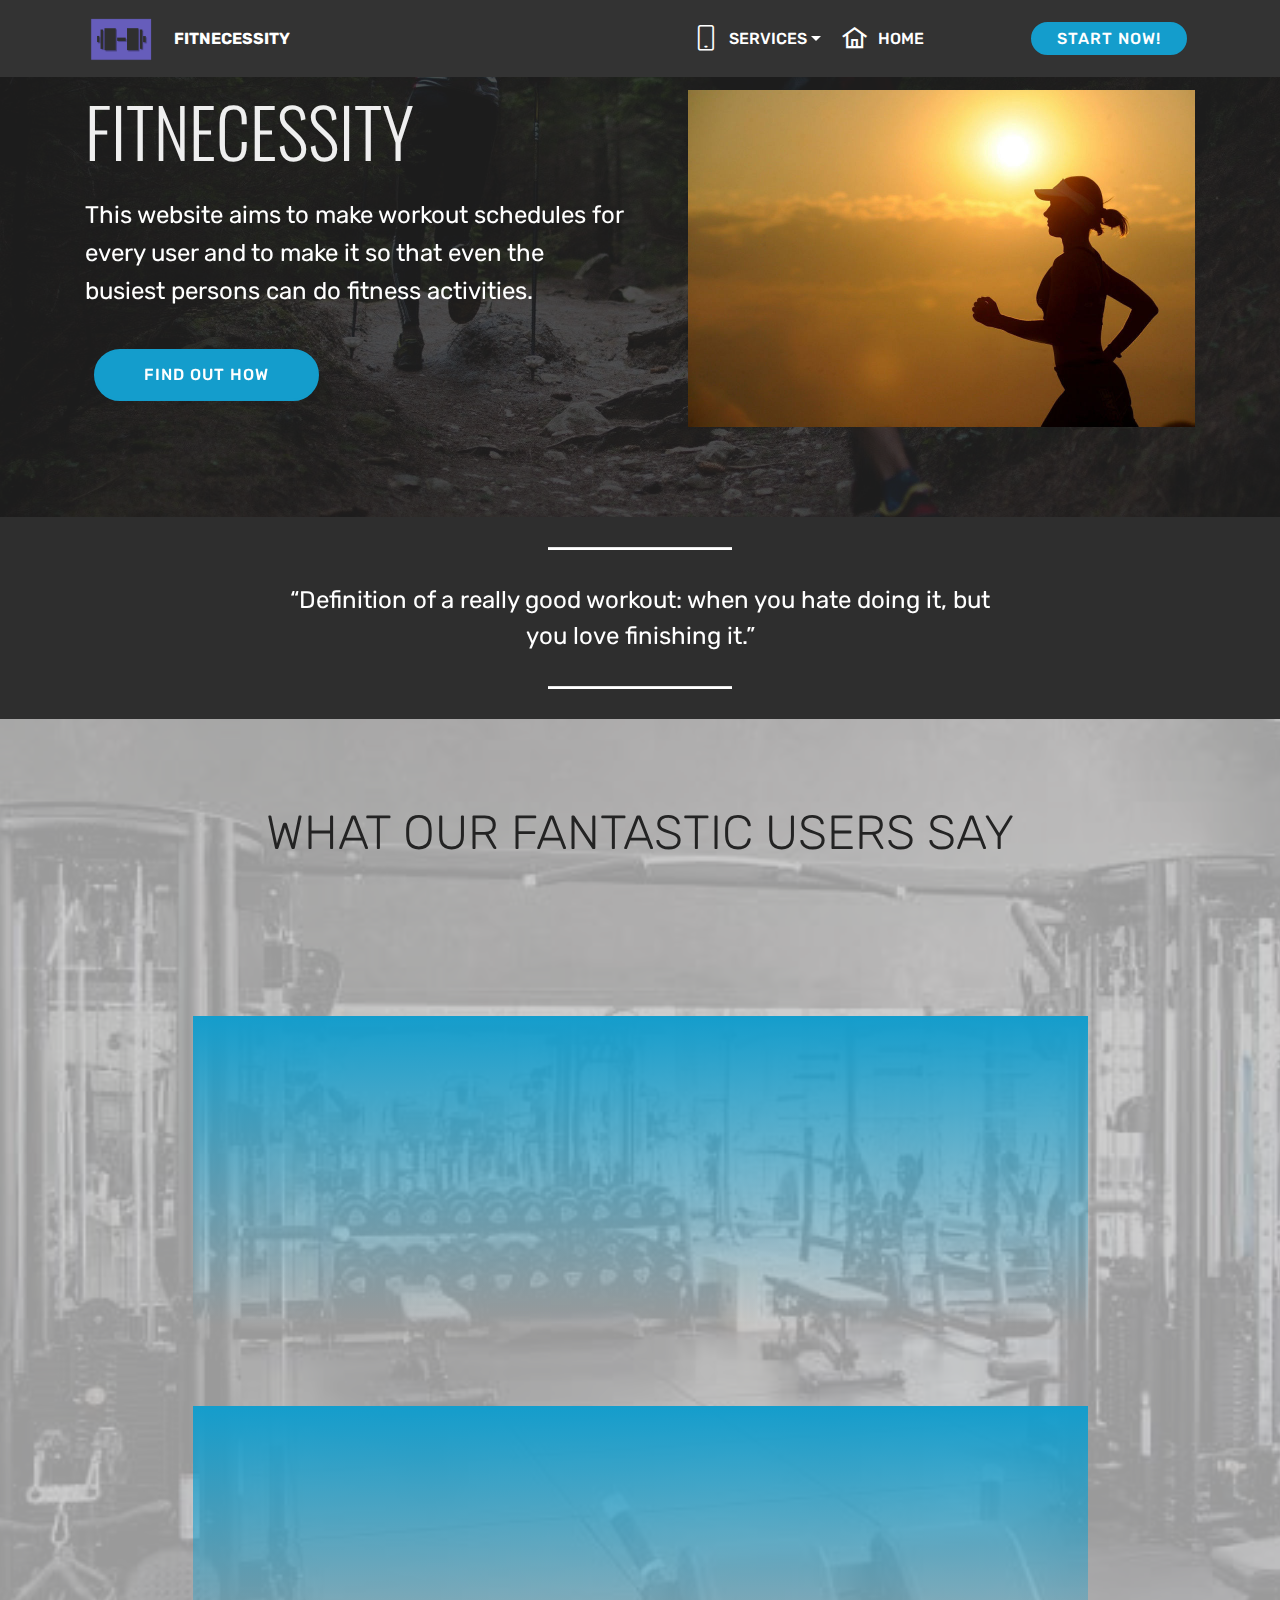
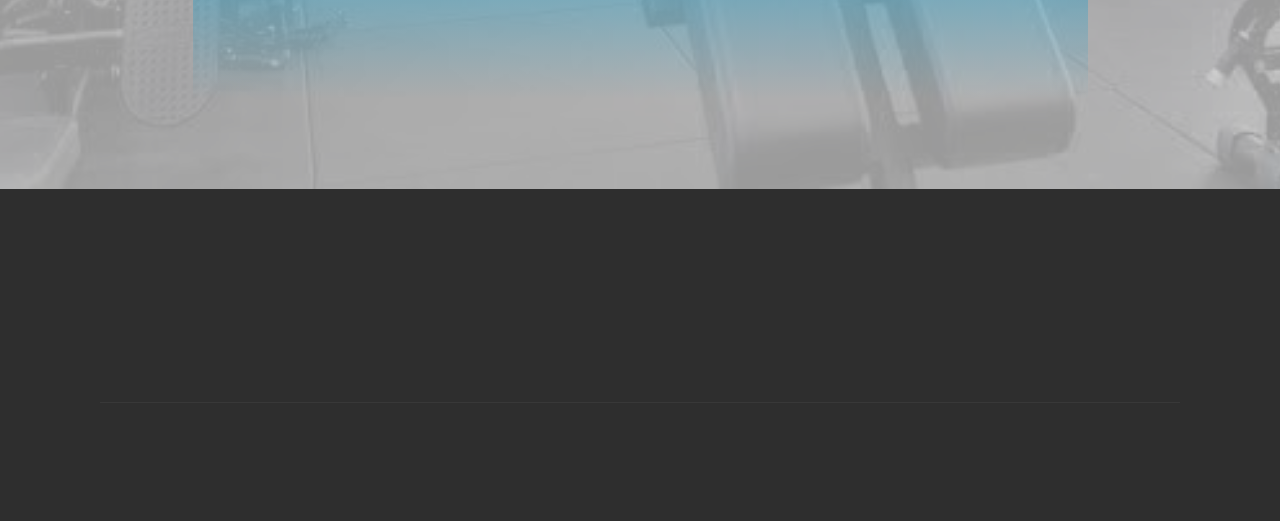
<file: index.html>
<!DOCTYPE html>
<html  >
<head>
  <!-- Site made with Mobirise Website Builder v4.11.6, https://mobirise.com -->
  <meta charset="UTF-8">
  <meta http-equiv="X-UA-Compatible" content="IE=edge">
  <meta name="generator" content="Mobirise v4.11.6, mobirise.com">
  <meta name="viewport" content="width=device-width, initial-scale=1, minimum-scale=1">
  <link rel="shortcut icon" href="assets/images/mbr-122x91.png" type="image/x-icon">
  <meta name="description" content="">
  
  <title>Home</title>
  <link rel="stylesheet" href="assets/web/assets/mobirise-icons2/mobirise2.css">
  <link rel="stylesheet" href="assets/web/assets/mobirise-icons-bold/mobirise-icons-bold.css">
  <link rel="stylesheet" href="assets/bootstrap/css/bootstrap.min.css">
  <link rel="stylesheet" href="assets/bootstrap/css/bootstrap-grid.min.css">
  <link rel="stylesheet" href="assets/bootstrap/css/bootstrap-reboot.min.css">
  <link rel="stylesheet" href="assets/dropdown/css/style.css">
  <link rel="stylesheet" href="assets/tether/tether.min.css">
  <link rel="stylesheet" href="assets/animatecss/animate.min.css">
  <link rel="stylesheet" href="assets/socicon/css/styles.css">
  <link rel="stylesheet" href="assets/theme/css/style.css">
  <link rel="preload" as="style" href="assets/mobirise/css/mbr-additional.css"><link rel="stylesheet" href="assets/mobirise/css/mbr-additional.css" type="text/css">
  
  
  
</head>
<body>
  <section class="menu cid-rKrWeizTw7" once="menu" id="menu1-19">

    

    <nav class="navbar navbar-expand beta-menu navbar-dropdown align-items-center navbar-fixed-top navbar-toggleable-sm">
        <button class="navbar-toggler navbar-toggler-right" type="button" data-toggle="collapse" data-target="#navbarSupportedContent" aria-controls="navbarSupportedContent" aria-expanded="false" aria-label="Toggle navigation">
            <div class="hamburger">
                <span></span>
                <span></span>
                <span></span>
                <span></span>
            </div>
        </button>
        <div class="menu-logo">
            <div class="navbar-brand">
                <span class="navbar-logo">
                    <a href="index.html">
                         <img src="assets/images/mbr-122x91.png" alt="Mobirise" title="" style="height: 3.8rem;">
                    </a>
                </span>
                <span class="navbar-caption-wrap"><a class="navbar-caption text-white display-4" href="index.html">FITNECESSITY</a></span>
            </div>
        </div>
        <div class="collapse navbar-collapse" id="navbarSupportedContent">
            <ul class="navbar-nav nav-dropdown" data-app-modern-menu="true"><li class="nav-item dropdown">
                    <a class="nav-link link text-white dropdown-toggle display-4" href="https://mobirise.co" data-toggle="dropdown-submenu" aria-expanded="true"><span class="mbrib-mobile mbr-iconfont mbr-iconfont-btn"></span>
                        
                        SERVICES</a><div class="dropdown-menu"><a class="text-white dropdown-item display-4" href="page2.html">Beginners Workout</a><a class="text-white dropdown-item display-4" href="page3.html" aria-expanded="true">Intermediate Workout</a><a class="text-white dropdown-item display-4" href="page4.html" aria-expanded="false">Full Time Workout<br></a></div>
                </li>
                <li class="nav-item">
                    <a class="nav-link link text-white display-4" href="index.html"><span class="mobi-mbri mobi-mbri-home mbr-iconfont mbr-iconfont-btn"></span>
                        HOME &nbsp; &nbsp; &nbsp; &nbsp; &nbsp; &nbsp; &nbsp; &nbsp; &nbsp; &nbsp;&nbsp;</a>
                </li></ul>
            <div class="navbar-buttons mbr-section-btn"><a class="btn btn-sm btn-primary display-4" href="page1.html">START NOW!</a></div>
        </div>
    </nav>
</section>

<section class="engine"><a href="https://mobirise.info/f">easy site creator</a></section><section class="header3 cid-rIVRBdppYu mbr-parallax-background" id="header3-2">

    

    <div class="mbr-overlay" style="opacity: 0.8; background-color: rgb(35, 35, 35);">
    </div>

    <div class="container">
        <div class="media-container-row">
            <div class="mbr-figure" style="width: 100%;">
                <img src="assets/images/mbr-1014x674.jpg" alt="Mobirise" title="">
            </div>

            <div class="media-content">
                <h1 class="mbr-section-title mbr-white pb-3 mbr-fonts-style display-1">FITNECESSITY</h1>
                
                <div class="mbr-section-text mbr-white pb-3 ">
                    <p class="mbr-text mbr-fonts-style display-5">This website aims to make workout schedules for every user and to make it so that even the busiest persons can do fitness activities.</p>
                </div>
                <div class="mbr-section-btn"><a class="btn btn-md btn-primary display-4" href="page1.html">FIND OUT HOW</a></div>
            </div>
        </div>
    </div>

</section>

<section class="mbr-section article content10 cid-rJbxK1jEcJ" id="content10-6">
    
     

    <div class="container">
        <div class="inner-container" style="width: 66%;">
            <hr class="line" style="width: 25%;">
            <div class="section-text align-center mbr-white mbr-fonts-style display-5">“Definition of a really good workout: when you hate doing it, but you love finishing it.”</div>
            <hr class="line" style="width: 25%;">
        </div>
    </div>
</section>

<section class="testimonials5 cid-rKS9SZY5JZ" id="testimonials5-1c">

    

    <div class="mbr-overlay" style="opacity: 0.8; background-color: rgb(193, 193, 193);">
    </div>
    <div class="container">
        <div class="media-container-row">
            <div class="title col-12 align-center">
                <h2 class="pb-3 mbr-fonts-style display-2">
                    WHAT OUR FANTASTIC USERS SAY
                </h2>
                <h3 class="mbr-section-subtitle mbr-light pb-3 mbr-fonts-style display-5">.
                </h3>
            </div>
        </div>
    </div>

    <div class="container">
        <div class="media-container-column">
            

            
        <div class="mbr-testimonial align-center col-12 col-md-10">
                <div class="panel-item">
                    <div class="card-block">
                        <div class="testimonial-photo">
                            <img src="assets/images/23004830-387586801673914-5694554927930838859-o-240x239.jpg" alt="" title="">
                        </div>
                        <p class="mbr-text mbr-fonts-style mbr-white display-7">In my little time with a small spair time, this comes in really handy since being an Athlete means you need to maintain a healthy and fit lifestyle, I do not need to go outside my house in order to do things I normally do in a Gym.</p>
                    </div>
                    <div class="card-footer">
                        <div class="mbr-author-name mbr-bold mbr-fonts-style mbr-white display-7"><p>&nbsp; &nbsp;ALYSSA DOMINGO</p></div>
                        <small class="mbr-author-desc mbr-italic mbr-light mbr-fonts-style mbr-white display-7">Athlete</small>
                    </div>
                </div>
            </div><div class="mbr-testimonial align-center col-12 col-md-10">
                <div class="panel-item">
                    <div class="card-block">
                        <div class="testimonial-photo">
                            <img src="assets/images/80075585-461530841212065-6784830871955308544-n-240x240.jpg" alt="" title="">
                        </div>
                        <p class="mbr-text mbr-fonts-style mbr-white display-7">I care for my body and I always go to the gym, but in some cases the gym is always full and i can't find anyplace or anyone to teach me. Fitnecessity excercises helps me to have some workout routines and I can do this things in our home or in our backyard.&nbsp;</p>
                    </div>
                    <div class="card-footer">
                        <div class="mbr-author-name mbr-bold mbr-fonts-style mbr-white display-7">Sebastian Rama</div>
                        <small class="mbr-author-desc mbr-italic mbr-light mbr-fonts-style mbr-white display-7">Athlete</small>
                    </div>
                </div>
            </div></div>
    </div>   
</section>

<section class="cid-rIVRRnOInn" id="footer1-3">

    

    

    <div class="container">
        <div class="media-container-row content text-white">
            <div class="col-12 col-md-3">
                <div class="media-wrap">
                    <a href="index.html">
                        <img src="assets/images/mbr-192x143.png" alt="Mobirise" title="">
                    </a>
                </div>
            </div>
            <div class="col-12 col-md-3 mbr-fonts-style display-7">
                <h5 class="pb-3">FITNECESSITY</h5>
                <p class="mbr-text">Where Fitness is a Necessity and being Healthy is our top Priority!</p>
            </div>
            <div class="col-12 col-md-3 mbr-fonts-style display-7">
                <h5 class="pb-3">
                    Contacts
                </h5>
                <p class="mbr-text">
                    Email: Fitnecessity@gmail.com
                    <br>Phone: +639970790786<br><br></p>
            </div>
            <div class="col-12 col-md-3 mbr-fonts-style display-7">
                <h5 class="pb-3"></h5>
                <p class="mbr-text"></p>
            </div>
        </div>
        <div class="footer-lower">
            <div class="media-container-row">
                <div class="col-sm-12">
                    <hr>
                </div>
            </div>
            <div class="media-container-row mbr-white">
                <div class="col-sm-6 copyright">
                    <p class="mbr-text mbr-fonts-style display-7">FITNECESSITY 2019 - All Rights Reserved
                    </p>
                </div>
                <div class="col-md-6">
                    <div class="social-list align-right">
                        <div class="soc-item">
                            <a href="https://twitter.com/_Fitnecessity?s=09&fbclid=IwAR3ZQFlXvMoPSNats3JpXVI3WMF3M4WIs2xsxr1HbwmC69y5dNmZ4tH442I" target="_blank">
                                <span class="mbr-iconfont mbr-iconfont-social socicon-twitter socicon" style="color: rgb(20, 157, 204); fill: rgb(20, 157, 204);"></span>
                            </a>
                        </div>
                        <div class="soc-item">
                            <a href="https://www.facebook.com/pages/Mobirise/1616226671953247" target="_blank">
                                <span class="mbr-iconfont mbr-iconfont-social socicon-facebook socicon" style="color: rgb(85, 180, 212); fill: rgb(85, 180, 212);"></span>
                            </a>
                        </div>
                        
                        
                        
                        
                    </div>
                </div>
            </div>
        </div>
    </div>
</section>


  <script src="assets/web/assets/jquery/jquery.min.js"></script>
  <script src="assets/popper/popper.min.js"></script>
  <script src="assets/bootstrap/js/bootstrap.min.js"></script>
  <script src="assets/smoothscroll/smooth-scroll.js"></script>
  <script src="assets/dropdown/js/nav-dropdown.js"></script>
  <script src="assets/dropdown/js/navbar-dropdown.js"></script>
  <script src="assets/tether/tether.min.js"></script>
  <script src="assets/viewportchecker/jquery.viewportchecker.js"></script>
  <script src="assets/parallax/jarallax.min.js"></script>
  <script src="assets/touchswipe/jquery.touch-swipe.min.js"></script>
  <script src="assets/theme/js/script.js"></script>
  
  
  <input name="animation" type="hidden">
  </body>
</html>
</file>
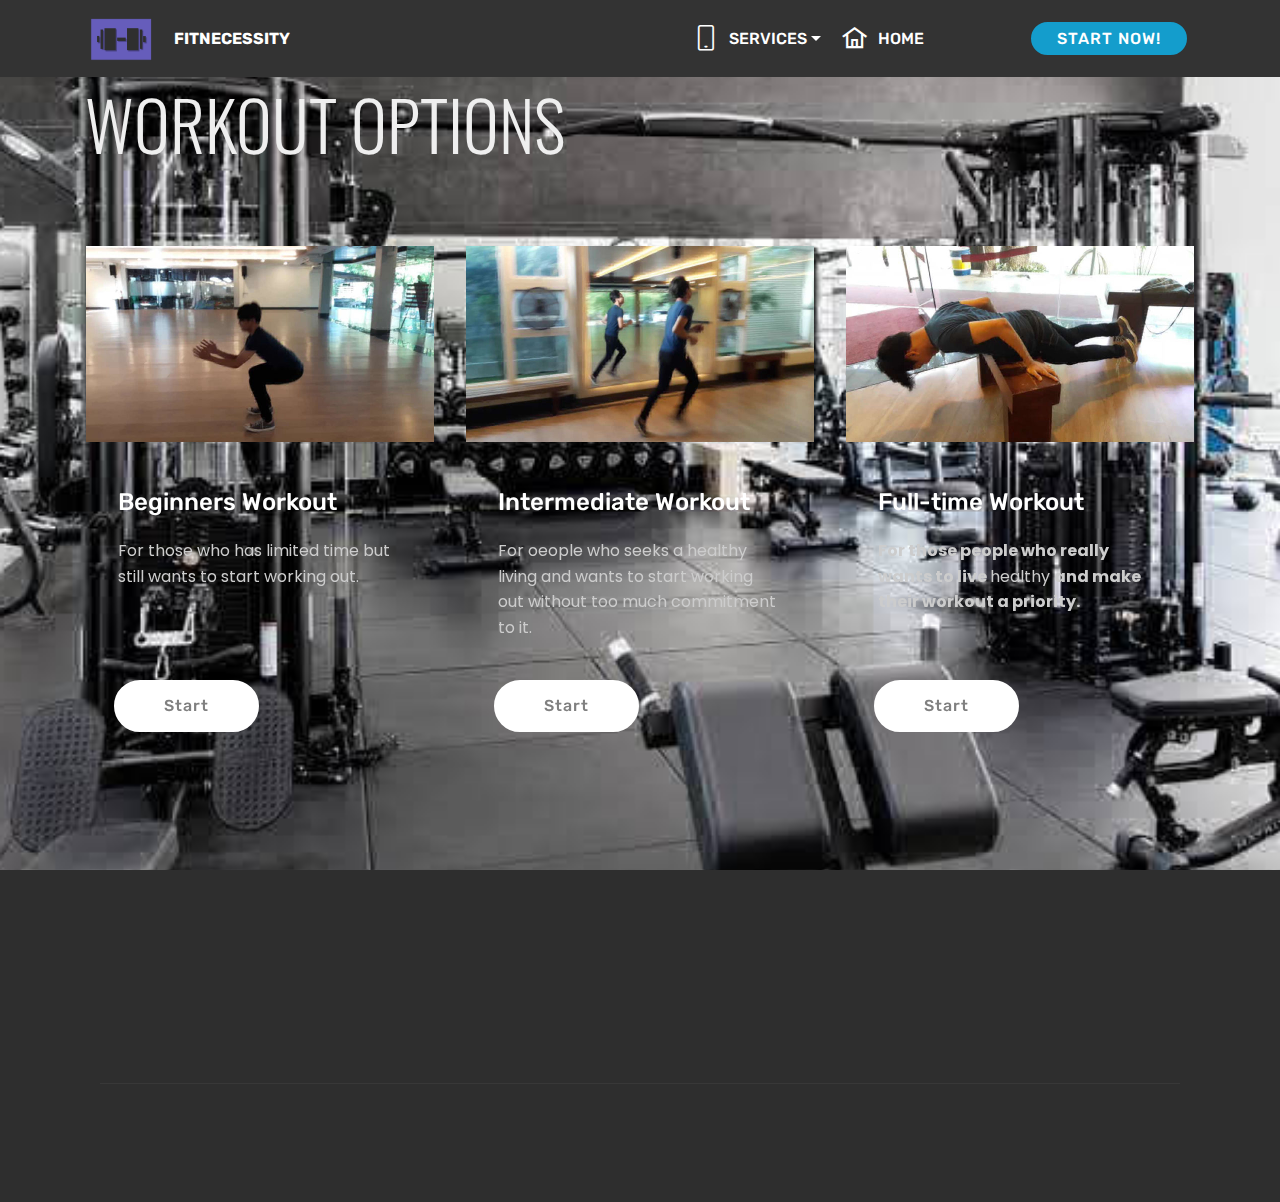
<file: page1.html>
<!DOCTYPE html>
<html  >
<head>
  <!-- Site made with Mobirise Website Builder v4.11.6, https://mobirise.com -->
  <meta charset="UTF-8">
  <meta http-equiv="X-UA-Compatible" content="IE=edge">
  <meta name="generator" content="Mobirise v4.11.6, mobirise.com">
  <meta name="viewport" content="width=device-width, initial-scale=1, minimum-scale=1">
  <link rel="shortcut icon" href="assets/images/mbr-122x91.png" type="image/x-icon">
  <meta name="description" content="">
  
  <title>START NOW!</title>
  <link rel="stylesheet" href="assets/web/assets/mobirise-icons2/mobirise2.css">
  <link rel="stylesheet" href="assets/web/assets/mobirise-icons-bold/mobirise-icons-bold.css">
  <link rel="stylesheet" href="assets/bootstrap/css/bootstrap.min.css">
  <link rel="stylesheet" href="assets/bootstrap/css/bootstrap-grid.min.css">
  <link rel="stylesheet" href="assets/bootstrap/css/bootstrap-reboot.min.css">
  <link rel="stylesheet" href="assets/tether/tether.min.css">
  <link rel="stylesheet" href="assets/dropdown/css/style.css">
  <link rel="stylesheet" href="assets/socicon/css/styles.css">
  <link rel="stylesheet" href="assets/animatecss/animate.min.css">
  <link rel="stylesheet" href="assets/theme/css/style.css">
  <link rel="preload" as="style" href="assets/mobirise/css/mbr-additional.css"><link rel="stylesheet" href="assets/mobirise/css/mbr-additional.css" type="text/css">
  
  
  
</head>
<body>
  <section class="menu cid-rKrWeizTw7" once="menu" id="menu1-19">

    

    <nav class="navbar navbar-expand beta-menu navbar-dropdown align-items-center navbar-fixed-top navbar-toggleable-sm">
        <button class="navbar-toggler navbar-toggler-right" type="button" data-toggle="collapse" data-target="#navbarSupportedContent" aria-controls="navbarSupportedContent" aria-expanded="false" aria-label="Toggle navigation">
            <div class="hamburger">
                <span></span>
                <span></span>
                <span></span>
                <span></span>
            </div>
        </button>
        <div class="menu-logo">
            <div class="navbar-brand">
                <span class="navbar-logo">
                    <a href="index.html">
                         <img src="assets/images/mbr-122x91.png" alt="Mobirise" title="" style="height: 3.8rem;">
                    </a>
                </span>
                <span class="navbar-caption-wrap"><a class="navbar-caption text-white display-4" href="index.html">FITNECESSITY</a></span>
            </div>
        </div>
        <div class="collapse navbar-collapse" id="navbarSupportedContent">
            <ul class="navbar-nav nav-dropdown" data-app-modern-menu="true"><li class="nav-item dropdown open">
                    <a class="nav-link link text-white dropdown-toggle display-4" href="https://mobirise.co" data-toggle="dropdown-submenu" aria-expanded="true"><span class="mbrib-mobile mbr-iconfont mbr-iconfont-btn"></span>
                        
                        SERVICES</a><div class="dropdown-menu"><a class="text-white dropdown-item display-4" href="page2.html">Beginners Workout</a><a class="text-white dropdown-item display-4" href="page3.html" aria-expanded="true">Intermediate Workout</a><a class="text-white dropdown-item display-4" href="page4.html" aria-expanded="false">Full Time Workout<br></a></div>
                </li>
                <li class="nav-item">
                    <a class="nav-link link text-white display-4" href="index.html"><span class="mobi-mbri mobi-mbri-home mbr-iconfont mbr-iconfont-btn"></span>
                        HOME &nbsp; &nbsp; &nbsp; &nbsp; &nbsp; &nbsp; &nbsp; &nbsp; &nbsp; &nbsp;&nbsp;</a>
                </li></ul>
            <div class="navbar-buttons mbr-section-btn"><a class="btn btn-sm btn-primary display-4" href="page1.html">START NOW!</a></div>
        </div>
    </nav>
</section>

<section class="engine"><a href="https://mobirise.info/y">html site templates</a></section><section class="services1 cid-rJbyrnCITE mbr-parallax-background" id="services1-g">
    <!---->
    
    <!---->
    <!--Overlay-->
    
    <!--Container-->
    <div class="container">
        <div class="row justify-content-center">
            <!--Titles-->
            <div class="title pb-5 col-12">
                <h2 class="align-left pb-3 mbr-fonts-style display-1">WORKOUT OPTIONS</h2>
                
            </div>
            <!--Card-1-->
            <div class="card col-12 col-md-6 p-3 col-lg-4">
                <div class="card-wrapper">
                    <div class="card-img">
                        <a href="page2.html"><img src="assets/images/79332801-1000020200342706-6579112375247437824-n-696x392.jpg" alt="Mobirise" title=""></a>
                    </div>
                    <div class="card-box">
                        <h4 class="card-title mbr-fonts-style display-5">
                            Beginners Workout</h4>
                        <p class="mbr-text mbr-fonts-style display-7">
                            For those who has limited time but still wants to start working out.<br><br><br></p>
                        <!--Btn-->
                        <div class="mbr-section-btn align-left"><a href="page2.html" class="btn btn-white display-4">Start</a></div>
                    </div>
                </div>
            </div>
            <!--Card-2-->
            <div class="card col-12 col-md-6 p-3 col-lg-4">
                <div class="card-wrapper">
                    <div class="card-img">
                        <a href="page3.html"><img src="assets/images/80344383-456613428591889-557871072989413376-n-696x392.jpg" alt="Mobirise" title=""></a>
                    </div>
                    <div class="card-box">
                        <h4 class="card-title mbr-fonts-style display-5">
                            Intermediate Workout</h4>
                        <p class="mbr-text mbr-fonts-style display-7">
                            For oeople who seeks a healthy living and wants to start working out without too much commitment to it.</p>
                        <!--Btn-->
                        <div class="mbr-section-btn align-left"><a href="page3.html" class="btn btn-white display-4">Start</a></div>
                    </div>
                </div>
            </div>
            <!--Card-3-->
            <div class="card col-12 col-md-6 p-3 col-lg-4 last-child">
                <div class="card-wrapper">
                    <div class="card-img">
                        <a href="page4.html"><img src="assets/images/79694819-592626407975924-2592448813985693696-n-696x392.jpg" alt="Mobirise" title=""></a>
                    </div>
                    <div class="card-box">
                        <h4 class="card-title mbr-fonts-style display-5">
                            Full-time Workout</h4>
                        <p class="mbr-text mbr-fonts-style display-7"><strong>
                            For those people who really wants to live </strong>healthy <strong>and make their workout a priority.<br></strong><br></p>
                        <!--Btn-->
                        <div class="mbr-section-btn align-left"><a href="page4.html" class="btn btn-white display-4">
                                Start</a></div>
                    </div>
                </div>
            </div>
            <!--Card-4-->
            
        </div>
    </div>
</section>

<section class="cid-rJby2eMUZF" id="footer1-f">

    

    

    <div class="container">
        <div class="media-container-row content text-white">
            <div class="col-12 col-md-3">
                <div class="media-wrap">
                    <a href="https://mobirise.co/">
                        <img src="assets/images/mbr-192x143.png" alt="Mobirise" title="">
                    </a>
                </div>
            </div>
            <div class="col-12 col-md-3 mbr-fonts-style display-7">
                <h5 class="pb-3">FITNECESSITY</h5>
                <p class="mbr-text">Where Fitness is a Necessity and being Healthy is our top Priority!</p>
            </div>
            <div class="col-12 col-md-3 mbr-fonts-style display-7">
                <h5 class="pb-3">
                    Contacts
                </h5>
                <p class="mbr-text">
                    Email: Fitnecessity@gmail.com
                    <br>Phone: +639970790786<br><br></p>
            </div>
            <div class="col-12 col-md-3 mbr-fonts-style display-7">
                <h5 class="pb-3"></h5>
                <p class="mbr-text"></p>
            </div>
        </div>
        <div class="footer-lower">
            <div class="media-container-row">
                <div class="col-sm-12">
                    <hr>
                </div>
            </div>
            <div class="media-container-row mbr-white">
                <div class="col-sm-6 copyright">
                    <p class="mbr-text mbr-fonts-style display-7">FITNECESSITY 2019 - All Rights Reserved
                    </p>
                </div>
                <div class="col-md-6">
                    <div class="social-list align-right">
                        <div class="soc-item">
                            <a href="https://twitter.com/_Fitnecessity?s=09&fbclid=IwAR3ZQFlXvMoPSNats3JpXVI3WMF3M4WIs2xsxr1HbwmC69y5dNmZ4tH442I" target="_blank">
                                <span class="mbr-iconfont mbr-iconfont-social socicon-twitter socicon" style="color: rgb(20, 157, 204); fill: rgb(20, 157, 204);"></span>
                            </a>
                        </div>
                        <div class="soc-item">
                            <a href="https://www.facebook.com/pages/Mobirise/1616226671953247" target="_blank">
                                <span class="mbr-iconfont mbr-iconfont-social socicon-facebook socicon" style="color: rgb(85, 180, 212); fill: rgb(85, 180, 212);"></span>
                            </a>
                        </div>
                        
                        
                        
                        
                    </div>
                </div>
            </div>
        </div>
    </div>
</section>


  <script src="assets/web/assets/jquery/jquery.min.js"></script>
  <script src="assets/popper/popper.min.js"></script>
  <script src="assets/bootstrap/js/bootstrap.min.js"></script>
  <script src="assets/smoothscroll/smooth-scroll.js"></script>
  <script src="assets/parallax/jarallax.min.js"></script>
  <script src="assets/tether/tether.min.js"></script>
  <script src="assets/viewportchecker/jquery.viewportchecker.js"></script>
  <script src="assets/dropdown/js/nav-dropdown.js"></script>
  <script src="assets/dropdown/js/navbar-dropdown.js"></script>
  <script src="assets/touchswipe/jquery.touch-swipe.min.js"></script>
  <script src="assets/theme/js/script.js"></script>
  
  
  <input name="animation" type="hidden">
  </body>
</html>
</file>
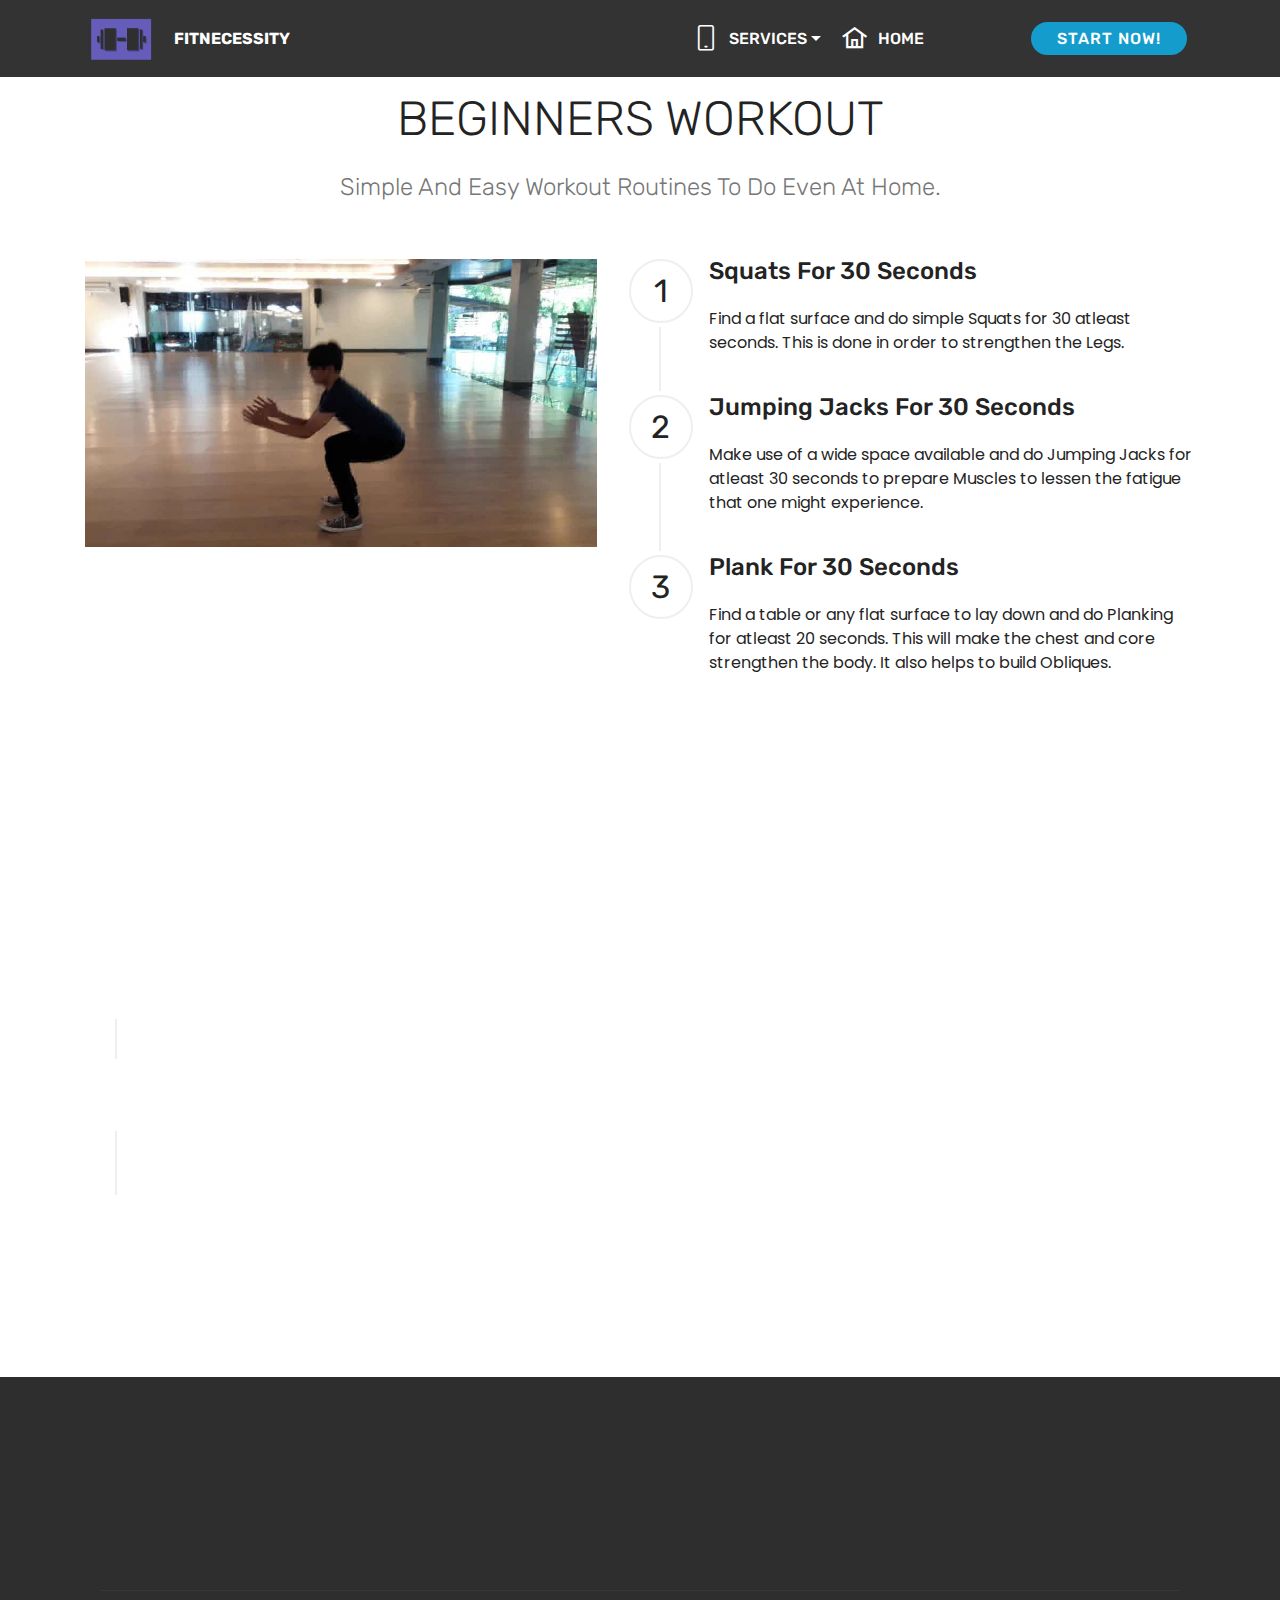
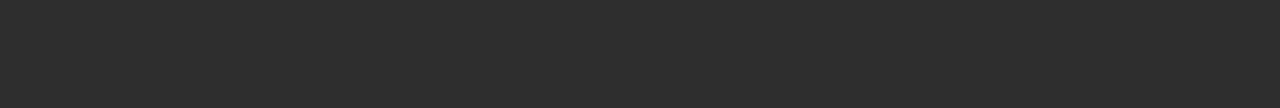
<file: page2.html>
<!DOCTYPE html>
<html  >
<head>
  <!-- Site made with Mobirise Website Builder v4.11.6, https://mobirise.com -->
  <meta charset="UTF-8">
  <meta http-equiv="X-UA-Compatible" content="IE=edge">
  <meta name="generator" content="Mobirise v4.11.6, mobirise.com">
  <meta name="viewport" content="width=device-width, initial-scale=1, minimum-scale=1">
  <link rel="shortcut icon" href="assets/images/mbr-122x91.png" type="image/x-icon">
  <meta name="description" content="">
  
  <title>easy workout</title>
  <link rel="stylesheet" href="assets/web/assets/mobirise-icons2/mobirise2.css">
  <link rel="stylesheet" href="assets/web/assets/mobirise-icons-bold/mobirise-icons-bold.css">
  <link rel="stylesheet" href="assets/bootstrap/css/bootstrap.min.css">
  <link rel="stylesheet" href="assets/bootstrap/css/bootstrap-grid.min.css">
  <link rel="stylesheet" href="assets/bootstrap/css/bootstrap-reboot.min.css">
  <link rel="stylesheet" href="assets/tether/tether.min.css">
  <link rel="stylesheet" href="assets/dropdown/css/style.css">
  <link rel="stylesheet" href="assets/socicon/css/styles.css">
  <link rel="stylesheet" href="assets/animatecss/animate.min.css">
  <link rel="stylesheet" href="assets/theme/css/style.css">
  <link rel="preload" as="style" href="assets/mobirise/css/mbr-additional.css"><link rel="stylesheet" href="assets/mobirise/css/mbr-additional.css" type="text/css">
  
  
  
</head>
<body>
  <section class="menu cid-rKrWeizTw7" once="menu" id="menu1-19">

    

    <nav class="navbar navbar-expand beta-menu navbar-dropdown align-items-center navbar-fixed-top navbar-toggleable-sm">
        <button class="navbar-toggler navbar-toggler-right" type="button" data-toggle="collapse" data-target="#navbarSupportedContent" aria-controls="navbarSupportedContent" aria-expanded="false" aria-label="Toggle navigation">
            <div class="hamburger">
                <span></span>
                <span></span>
                <span></span>
                <span></span>
            </div>
        </button>
        <div class="menu-logo">
            <div class="navbar-brand">
                <span class="navbar-logo">
                    <a href="index.html">
                         <img src="assets/images/mbr-122x91.png" alt="Mobirise" title="" style="height: 3.8rem;">
                    </a>
                </span>
                <span class="navbar-caption-wrap"><a class="navbar-caption text-white display-4" href="index.html">FITNECESSITY</a></span>
            </div>
        </div>
        <div class="collapse navbar-collapse" id="navbarSupportedContent">
            <ul class="navbar-nav nav-dropdown" data-app-modern-menu="true"><li class="nav-item dropdown open">
                    <a class="nav-link link text-white dropdown-toggle display-4" href="https://mobirise.co" data-toggle="dropdown-submenu" aria-expanded="true"><span class="mbrib-mobile mbr-iconfont mbr-iconfont-btn"></span>
                        
                        SERVICES</a><div class="dropdown-menu"><a class="text-white dropdown-item display-4" href="page2.html">Beginners Workout</a><a class="text-white dropdown-item display-4" href="page3.html" aria-expanded="true">Intermediate Workout</a><a class="text-white dropdown-item display-4" href="page4.html" aria-expanded="false">Full Time Workout<br></a></div>
                </li>
                <li class="nav-item">
                    <a class="nav-link link text-white display-4" href="index.html"><span class="mobi-mbri mobi-mbri-home mbr-iconfont mbr-iconfont-btn"></span>
                        HOME &nbsp; &nbsp; &nbsp; &nbsp; &nbsp; &nbsp; &nbsp; &nbsp; &nbsp; &nbsp;&nbsp;</a>
                </li></ul>
            <div class="navbar-buttons mbr-section-btn"><a class="btn btn-sm btn-primary display-4" href="page1.html">START NOW!</a></div>
        </div>
    </nav>
</section>

<section class="engine"><a href="https://mobirise.info/z">best free website templates</a></section><section class="step3 cid-rJch7DFgpv" id="step3-w">

    

    
    
    <div class="container">
        <h2 class="mbr-section-title pb-3 mbr-fonts-style align-center display-2">BEGINNERS WORKOUT</h2>
        <h3 class="mbr-section-subtitle pb-5 mbr-fonts-style align-center display-5">Simple And Easy Workout Routines To Do Even At Home.</h3>
        <div class="media-container-row">
            <div class="media-block" style="width: 49%;">
                <div class="mbr-figure">
                    <img src="assets/images/79332801-1000020200342706-6579112375247437824-n-960x540.jpg" alt="" title="">
                </div>
            </div>
            <div class="step-container">
                <div class="card separline pb-4">
                    <div class="step-element d-flex">
                        <div class="step-wrapper pr-3">
                            <div class="step d-flex align-items-center justify-content-center">
                                1
                            </div>
                        </div>          
                        <div class="step-text-content">
                            <h4 class="mbr-step-title pb-3 mbr-fonts-style display-5">Squats For 30 Seconds</h4>
                            <p class="mbr-step-text mbr-fonts-style display-7">Find a flat surface and do simple Squats for 30 atleast seconds. This is done in order to strengthen the Legs.</p>
                        </div>
                    </div>
                </div>

                <div class="card separline pb-4">
                    <div class="step-element d-flex">
                        <div class="step-wrapper pr-3">
                            <div class="step d-flex align-items-center justify-content-center">
                                2
                            </div>
                        </div>          
                        <div class="step-text-content">
                            <h4 class="mbr-step-title pb-3 mbr-fonts-style display-5">Jumping Jacks For 30 Seconds</h4>
                            <p class="mbr-step-text mbr-fonts-style display-7">Make use of a wide space available and do Jumping Jacks for atleast 30 seconds to prepare Muscles to lessen the fatigue that one might experience.</p>
                        </div>
                    </div>
                </div>

                <div class="card">
                    <div class="step-element d-flex">
                        <div class="step-wrapper pr-3">
                            <div class="step d-flex align-items-center justify-content-center">
                                3
                            </div>
                        </div>          
                        <div class="step-text-content">
                            <h4 class="mbr-step-title pb-3 mbr-fonts-style display-5">Plank For 30 Seconds</h4>
                            <p class="mbr-step-text mbr-fonts-style display-7">Find a table or any flat surface to lay down and do Planking for atleast 20 seconds. This will make the chest and core strengthen the body. It also helps to build Obliques.</p>
                        </div>
                    </div>
                </div>

                

                

                

                

                

                
            </div>
        </div>
    </div>
</section>

<section class="step1 cid-rJcjW0Achp" id="step1-z">

    

    
    
    <div class="container">
        <h2 class="mbr-section-title pb-3 mbr-fonts-style align-center display-2"></h2>
        <h3 class="mbr-section-subtitle pb-5 mbr-fonts-style align-center display-5"></h3>
        <div class="step-container">
            <div class="card separline pb-4">
                <div class="step-element d-flex">
                    <div class="step-wrapper pr-3">
                        <h3 class="step d-flex align-items-center justify-content-center">4</h3>
                    </div>          
                    <div class="step-text-content">
                        <h4 class="mbr-step-title pb-3 mbr-fonts-style display-5">Rest For 20 Seconds</h4>
                        <p class="mbr-step-text mbr-fonts-style display-7">
                            Do not drink water but Rest for a few seconds. This is done in order to not tire the body too much.</p>
                    </div>
                </div>
            </div>

            <div class="card separline pb-4">
                <div class="step-element d-flex">
                    <div class="step-wrapper pr-3">
                        <h3 class="step d-flex align-items-center justify-content-center">5</h3>
                    </div>          
                    <div class="step-text-content">
                        <h4 class="mbr-step-title pb-3 mbr-fonts-style display-5">Do 10 Push Ups</h4>
                        <p class="mbr-step-text mbr-fonts-style display-7">Every person who is familiar with a Workout know what a Push Up is. Do atleast 10 Push up in order to Strengthen the Arms and Chest.</p>
                    </div>
                </div>
            </div>

            <div class="card">
                <div class="step-element d-flex">
                    <div class="step-wrapper pr-3">
                        <h3 class="step d-flex align-items-center justify-content-center">6</h3>
                    </div>          
                    <div class="step-text-content">
                        <h4 class="mbr-step-title pb-3 mbr-fonts-style display-5">Jog For 30 Seconds</h4>
                        <p class="mbr-step-text mbr-fonts-style display-7">Jogging is one of the most basic Workout routine that one can do. Just Jog a few distance to strengthen the Leg Muscles.</p>
                    </div>
                </div>
            </div>

            
            
            
            
            
            
            
            
            
            
            
        </div>
    </div>
</section>

<section class="cid-rJcgf9YUpy" id="footer1-k">

    

    

    <div class="container">
        <div class="media-container-row content text-white">
            <div class="col-12 col-md-3">
                <div class="media-wrap">
                    <a href="https://mobirise.co/">
                        <img src="assets/images/mbr-192x143.png" alt="Mobirise" title="">
                    </a>
                </div>
            </div>
            <div class="col-12 col-md-3 mbr-fonts-style display-7">
                <h5 class="pb-3">FITNECESSITY</h5>
                <p class="mbr-text">Where Fitness is a Necessity and being Healthy is our top Priority!</p>
            </div>
            <div class="col-12 col-md-3 mbr-fonts-style display-7">
                <h5 class="pb-3">
                    Contacts
                </h5>
                <p class="mbr-text">
                    Email: Fitnecessity@gmail.com
                    <br>Phone: +639970790786<br><br></p>
            </div>
            <div class="col-12 col-md-3 mbr-fonts-style display-7">
                <h5 class="pb-3"></h5>
                <p class="mbr-text"></p>
            </div>
        </div>
        <div class="footer-lower">
            <div class="media-container-row">
                <div class="col-sm-12">
                    <hr>
                </div>
            </div>
            <div class="media-container-row mbr-white">
                <div class="col-sm-6 copyright">
                    <p class="mbr-text mbr-fonts-style display-7">FITNECESSITY 2019 - All Rights Reserved
                    </p>
                </div>
                <div class="col-md-6">
                    <div class="social-list align-right">
                        <div class="soc-item">
                            <a href="https://twitter.com/_Fitnecessity?s=09&fbclid=IwAR3ZQFlXvMoPSNats3JpXVI3WMF3M4WIs2xsxr1HbwmC69y5dNmZ4tH442I" target="_blank">
                                <span class="mbr-iconfont mbr-iconfont-social socicon-twitter socicon" style="color: rgb(20, 157, 204); fill: rgb(20, 157, 204);"></span>
                            </a>
                        </div>
                        <div class="soc-item">
                            <a href="https://www.facebook.com/pages/Mobirise/1616226671953247" target="_blank">
                                <span class="mbr-iconfont mbr-iconfont-social socicon-facebook socicon" style="color: rgb(85, 180, 212); fill: rgb(85, 180, 212);"></span>
                            </a>
                        </div>
                        
                        
                        
                        
                    </div>
                </div>
            </div>
        </div>
    </div>
</section>


  <script src="assets/web/assets/jquery/jquery.min.js"></script>
  <script src="assets/popper/popper.min.js"></script>
  <script src="assets/bootstrap/js/bootstrap.min.js"></script>
  <script src="assets/smoothscroll/smooth-scroll.js"></script>
  <script src="assets/tether/tether.min.js"></script>
  <script src="assets/viewportchecker/jquery.viewportchecker.js"></script>
  <script src="assets/dropdown/js/nav-dropdown.js"></script>
  <script src="assets/dropdown/js/navbar-dropdown.js"></script>
  <script src="assets/touchswipe/jquery.touch-swipe.min.js"></script>
  <script src="assets/theme/js/script.js"></script>
  
  
  <input name="animation" type="hidden">
  </body>
</html>
</file>
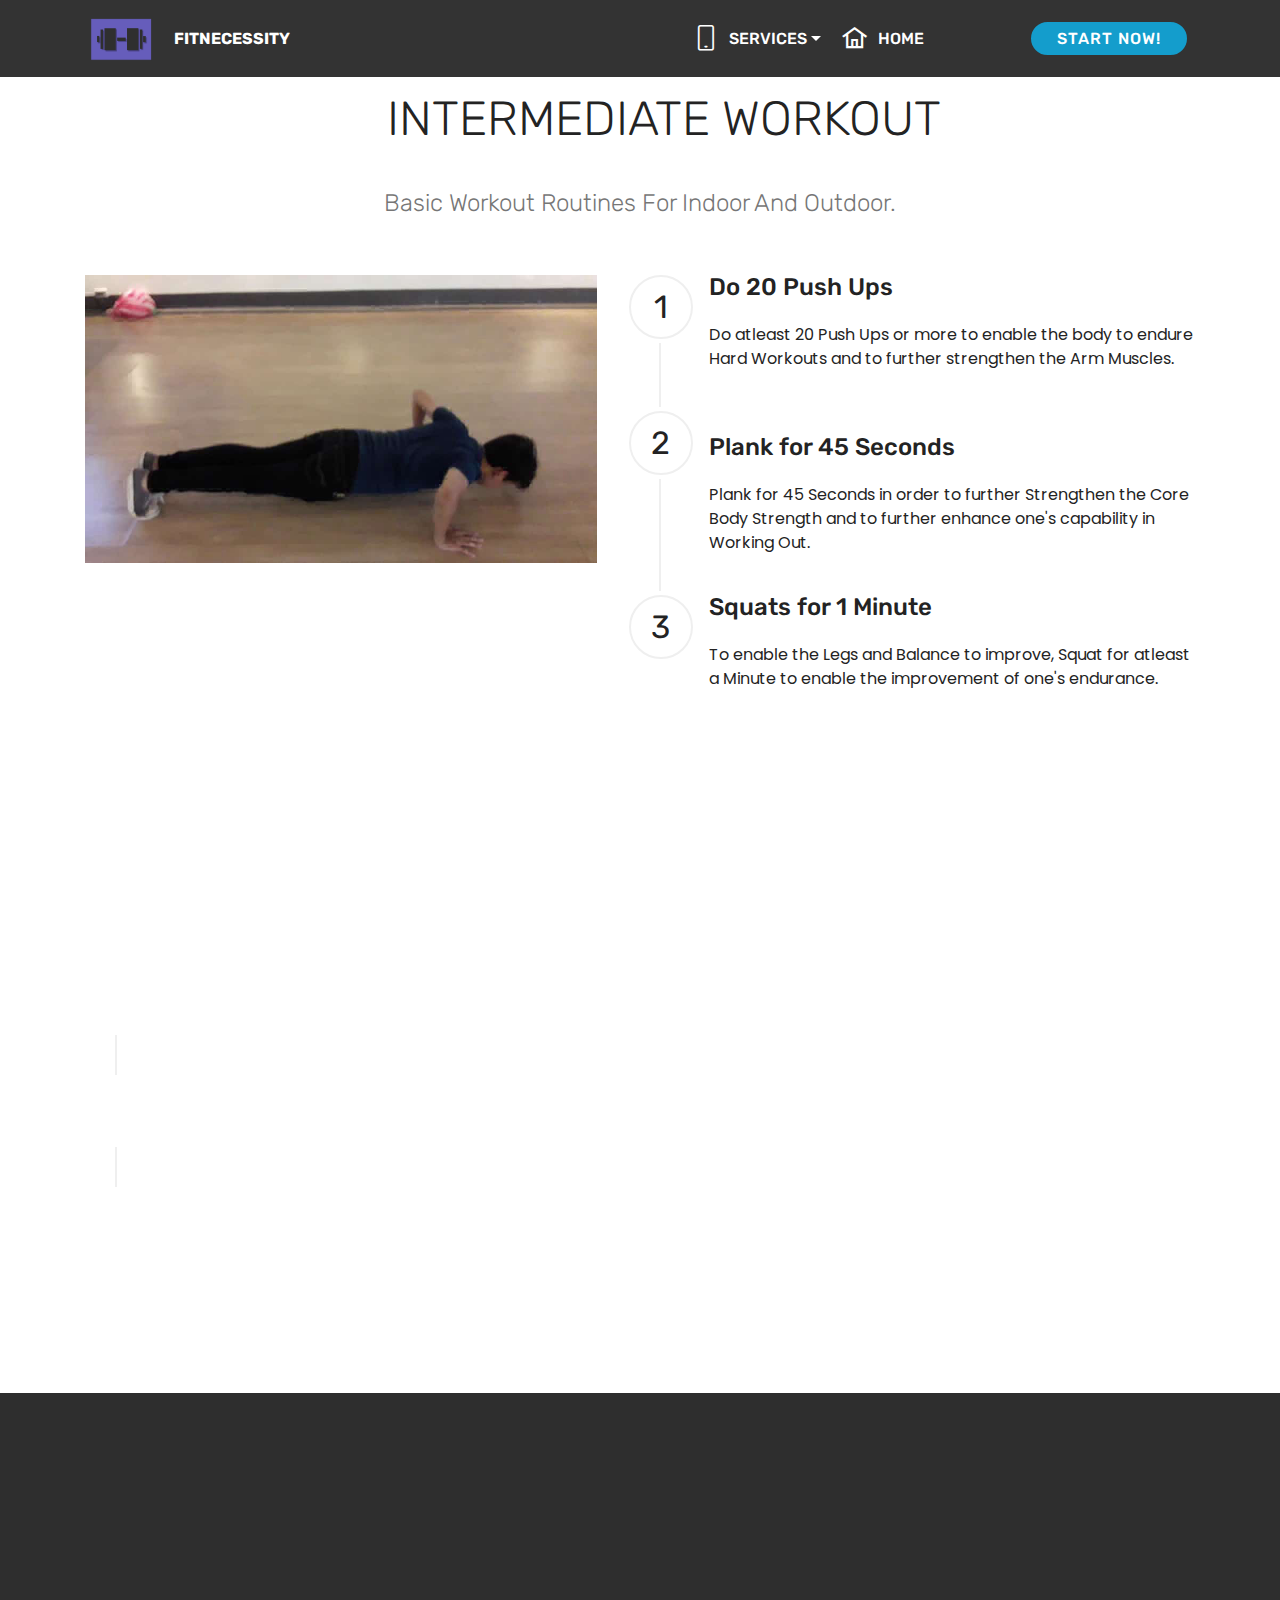
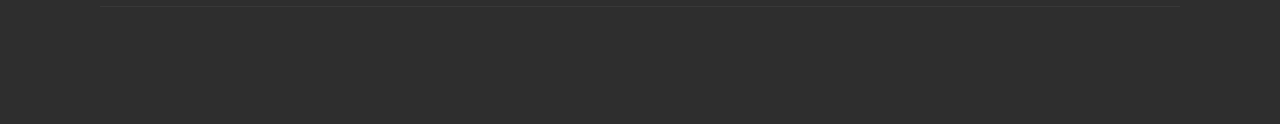
<file: page3.html>
<!DOCTYPE html>
<html  >
<head>
  <!-- Site made with Mobirise Website Builder v4.11.6, https://mobirise.com -->
  <meta charset="UTF-8">
  <meta http-equiv="X-UA-Compatible" content="IE=edge">
  <meta name="generator" content="Mobirise v4.11.6, mobirise.com">
  <meta name="viewport" content="width=device-width, initial-scale=1, minimum-scale=1">
  <link rel="shortcut icon" href="assets/images/mbr-122x91.png" type="image/x-icon">
  <meta name="description" content="">
  
  <title>intermediate workout</title>
  <link rel="stylesheet" href="assets/web/assets/mobirise-icons2/mobirise2.css">
  <link rel="stylesheet" href="assets/web/assets/mobirise-icons-bold/mobirise-icons-bold.css">
  <link rel="stylesheet" href="assets/bootstrap/css/bootstrap.min.css">
  <link rel="stylesheet" href="assets/bootstrap/css/bootstrap-grid.min.css">
  <link rel="stylesheet" href="assets/bootstrap/css/bootstrap-reboot.min.css">
  <link rel="stylesheet" href="assets/tether/tether.min.css">
  <link rel="stylesheet" href="assets/dropdown/css/style.css">
  <link rel="stylesheet" href="assets/socicon/css/styles.css">
  <link rel="stylesheet" href="assets/animatecss/animate.min.css">
  <link rel="stylesheet" href="assets/theme/css/style.css">
  <link rel="preload" as="style" href="assets/mobirise/css/mbr-additional.css"><link rel="stylesheet" href="assets/mobirise/css/mbr-additional.css" type="text/css">
  
  
  
</head>
<body>
  <section class="menu cid-rKrWeizTw7" once="menu" id="menu1-19">

    

    <nav class="navbar navbar-expand beta-menu navbar-dropdown align-items-center navbar-fixed-top navbar-toggleable-sm">
        <button class="navbar-toggler navbar-toggler-right" type="button" data-toggle="collapse" data-target="#navbarSupportedContent" aria-controls="navbarSupportedContent" aria-expanded="false" aria-label="Toggle navigation">
            <div class="hamburger">
                <span></span>
                <span></span>
                <span></span>
                <span></span>
            </div>
        </button>
        <div class="menu-logo">
            <div class="navbar-brand">
                <span class="navbar-logo">
                    <a href="index.html">
                         <img src="assets/images/mbr-122x91.png" alt="Mobirise" title="" style="height: 3.8rem;">
                    </a>
                </span>
                <span class="navbar-caption-wrap"><a class="navbar-caption text-white display-4" href="index.html">FITNECESSITY</a></span>
            </div>
        </div>
        <div class="collapse navbar-collapse" id="navbarSupportedContent">
            <ul class="navbar-nav nav-dropdown" data-app-modern-menu="true"><li class="nav-item dropdown open">
                    <a class="nav-link link text-white dropdown-toggle display-4" href="https://mobirise.co" data-toggle="dropdown-submenu" aria-expanded="true"><span class="mbrib-mobile mbr-iconfont mbr-iconfont-btn"></span>
                        
                        SERVICES</a><div class="dropdown-menu"><a class="text-white dropdown-item display-4" href="page2.html">Beginners Workout</a><a class="text-white dropdown-item display-4" href="page3.html" aria-expanded="true">Intermediate Workout</a><a class="text-white dropdown-item display-4" href="page4.html" aria-expanded="false">Full Time Workout<br></a></div>
                </li>
                <li class="nav-item">
                    <a class="nav-link link text-white display-4" href="index.html"><span class="mobi-mbri mobi-mbri-home mbr-iconfont mbr-iconfont-btn"></span>
                        HOME &nbsp; &nbsp; &nbsp; &nbsp; &nbsp; &nbsp; &nbsp; &nbsp; &nbsp; &nbsp;&nbsp;</a>
                </li></ul>
            <div class="navbar-buttons mbr-section-btn"><a class="btn btn-sm btn-primary display-4" href="page1.html">START NOW!</a></div>
        </div>
    </nav>
</section>

<section class="engine"><a href="https://mobirise.info/o">portfolio web templates</a></section><section class="step3 cid-rJckGqgA8D" id="step3-10">

    

    
    
    <div class="container">
        <h2 class="mbr-section-title pb-3 mbr-fonts-style align-center display-2"><p>&nbsp; &nbsp; INTERMEDIATE&nbsp;WORKOUT</p></h2>
        <h3 class="mbr-section-subtitle pb-5 mbr-fonts-style align-center display-5">Basic Workout Routines For Indoor And Outdoor.</h3>
        <div class="media-container-row">
            <div class="media-block" style="width: 49%;">
                <div class="mbr-figure">
                    <img src="assets/images/79920008-617565572350144-4395045385526050816-n-960x540.jpg" alt="" title="">
                </div>
            </div>
            <div class="step-container">
                <div class="card separline pb-4">
                    <div class="step-element d-flex">
                        <div class="step-wrapper pr-3">
                            <div class="step d-flex align-items-center justify-content-center">
                                1
                            </div>
                        </div>          
                        <div class="step-text-content">
                            <h4 class="mbr-step-title pb-3 mbr-fonts-style display-5">Do 20 Push Ups</h4>
                            <p class="mbr-step-text mbr-fonts-style display-7">
                                Do atleast 20 Push Ups or more to enable the body to endure Hard Workouts and to further strengthen the Arm Muscles.</p>
                        </div>
                    </div>
                </div>

                <div class="card separline pb-4">
                    <div class="step-element d-flex">
                        <div class="step-wrapper pr-3">
                            <div class="step d-flex align-items-center justify-content-center">
                                2
                            </div>
                        </div>          
                        <div class="step-text-content">
                            <h4 class="mbr-step-title pb-3 mbr-fonts-style display-5"><br>Plank for 45 Seconds</h4>
                            <p class="mbr-step-text mbr-fonts-style display-7">Plank for 45 Seconds in order to further Strengthen the Core Body Strength and to further enhance one's capability in Working Out.</p>
                        </div>
                    </div>
                </div>

                <div class="card">
                    <div class="step-element d-flex">
                        <div class="step-wrapper pr-3">
                            <div class="step d-flex align-items-center justify-content-center">
                                3
                            </div>
                        </div>          
                        <div class="step-text-content">
                            <h4 class="mbr-step-title pb-3 mbr-fonts-style display-5">Squats for 1 Minute</h4>
                            <p class="mbr-step-text mbr-fonts-style display-7">To enable the Legs and Balance to improve, Squat for atleast a Minute to enable the improvement of one's endurance.</p>
                        </div>
                    </div>
                </div>

                

                

                

                

                

                
            </div>
        </div>
    </div>
</section>

<section class="step1 cid-rJckGu6RfM" id="step1-12">

    

    
    
    <div class="container">
        <h2 class="mbr-section-title pb-3 mbr-fonts-style align-center display-2"></h2>
        <h3 class="mbr-section-subtitle pb-5 mbr-fonts-style align-center display-5"></h3>
        <div class="step-container">
            <div class="card separline pb-4">
                <div class="step-element d-flex">
                    <div class="step-wrapper pr-3">
                        <h3 class="step d-flex align-items-center justify-content-center">4</h3>
                    </div>          
                    <div class="step-text-content">
                        <h4 class="mbr-step-title pb-3 mbr-fonts-style display-5">Rest for 1 Minute</h4>
                        <p class="mbr-step-text mbr-fonts-style display-7">Do not lay down and drink water, just rest a while and catch your breath.</p>
                    </div>
                </div>
            </div>

            <div class="card separline pb-4">
                <div class="step-element d-flex">
                    <div class="step-wrapper pr-3">
                        <h3 class="step d-flex align-items-center justify-content-center">5</h3>
                    </div>          
                    <div class="step-text-content">
                        <h4 class="mbr-step-title pb-3 mbr-fonts-style display-5">Jog for At Least 2 Minutes</h4>
                        <p class="mbr-step-text mbr-fonts-style display-7">In order to fully improve the Leg Strength of a Person, for at least 2 minutes, Jog around a few distance.</p>
                    </div>
                </div>
            </div>

            <div class="card">
                <div class="step-element d-flex">
                    <div class="step-wrapper pr-3">
                        <h3 class="step d-flex align-items-center justify-content-center">6</h3>
                    </div>          
                    <div class="step-text-content">
                        <h4 class="mbr-step-title pb-3 mbr-fonts-style display-5">Do Jumping Jacks for 1 Minute</h4>
                        <p class="mbr-step-text mbr-fonts-style display-7">
                            And finally after a pretty rought Workout, Do Jumping Jacks for at least 1 Minute. This is done in order to Relax the Muscles that has been tensed from all the Workout that you did.</p>
                    </div>
                </div>
            </div>

            
            
            
            
            
            
            
            
            
            
            
        </div>
    </div>
</section>

<section class="cid-rJckGwtuIp" id="footer1-13">

    

    

    <div class="container">
        <div class="media-container-row content text-white">
            <div class="col-12 col-md-3">
                <div class="media-wrap">
                    <a href="https://mobirise.co/">
                        <img src="assets/images/mbr-192x143.png" alt="Mobirise" title="">
                    </a>
                </div>
            </div>
            <div class="col-12 col-md-3 mbr-fonts-style display-7">
                <h5 class="pb-3">FITNECESSITY</h5>
                <p class="mbr-text">Where Fitness is a Necessity and being Healthy is our top Priority!</p>
            </div>
            <div class="col-12 col-md-3 mbr-fonts-style display-7">
                <h5 class="pb-3">
                    Contacts
                </h5>
                <p class="mbr-text">
                    Email: Fitnecessity@gmail.com
                    <br>Phone: +639970790786<br><br></p>
            </div>
            <div class="col-12 col-md-3 mbr-fonts-style display-7">
                <h5 class="pb-3"></h5>
                <p class="mbr-text"></p>
            </div>
        </div>
        <div class="footer-lower">
            <div class="media-container-row">
                <div class="col-sm-12">
                    <hr>
                </div>
            </div>
            <div class="media-container-row mbr-white">
                <div class="col-sm-6 copyright">
                    <p class="mbr-text mbr-fonts-style display-7">FITNECESSITY 2019 - All Rights Reserved
                    </p>
                </div>
                <div class="col-md-6">
                    <div class="social-list align-right">
                        <div class="soc-item">
                            <a href="https://twitter.com/_Fitnecessity?s=09&fbclid=IwAR3ZQFlXvMoPSNats3JpXVI3WMF3M4WIs2xsxr1HbwmC69y5dNmZ4tH442I" target="_blank">
                                <span class="mbr-iconfont mbr-iconfont-social socicon-twitter socicon" style="color: rgb(20, 157, 204); fill: rgb(20, 157, 204);"></span>
                            </a>
                        </div>
                        <div class="soc-item">
                            <a href="https://www.facebook.com/pages/Mobirise/1616226671953247" target="_blank">
                                <span class="mbr-iconfont mbr-iconfont-social socicon-facebook socicon" style="color: rgb(85, 180, 212); fill: rgb(85, 180, 212);"></span>
                            </a>
                        </div>
                        
                        
                        
                        
                    </div>
                </div>
            </div>
        </div>
    </div>
</section>


  <script src="assets/web/assets/jquery/jquery.min.js"></script>
  <script src="assets/popper/popper.min.js"></script>
  <script src="assets/bootstrap/js/bootstrap.min.js"></script>
  <script src="assets/smoothscroll/smooth-scroll.js"></script>
  <script src="assets/tether/tether.min.js"></script>
  <script src="assets/viewportchecker/jquery.viewportchecker.js"></script>
  <script src="assets/dropdown/js/nav-dropdown.js"></script>
  <script src="assets/dropdown/js/navbar-dropdown.js"></script>
  <script src="assets/touchswipe/jquery.touch-swipe.min.js"></script>
  <script src="assets/theme/js/script.js"></script>
  
  
  <input name="animation" type="hidden">
  </body>
</html>
</file>
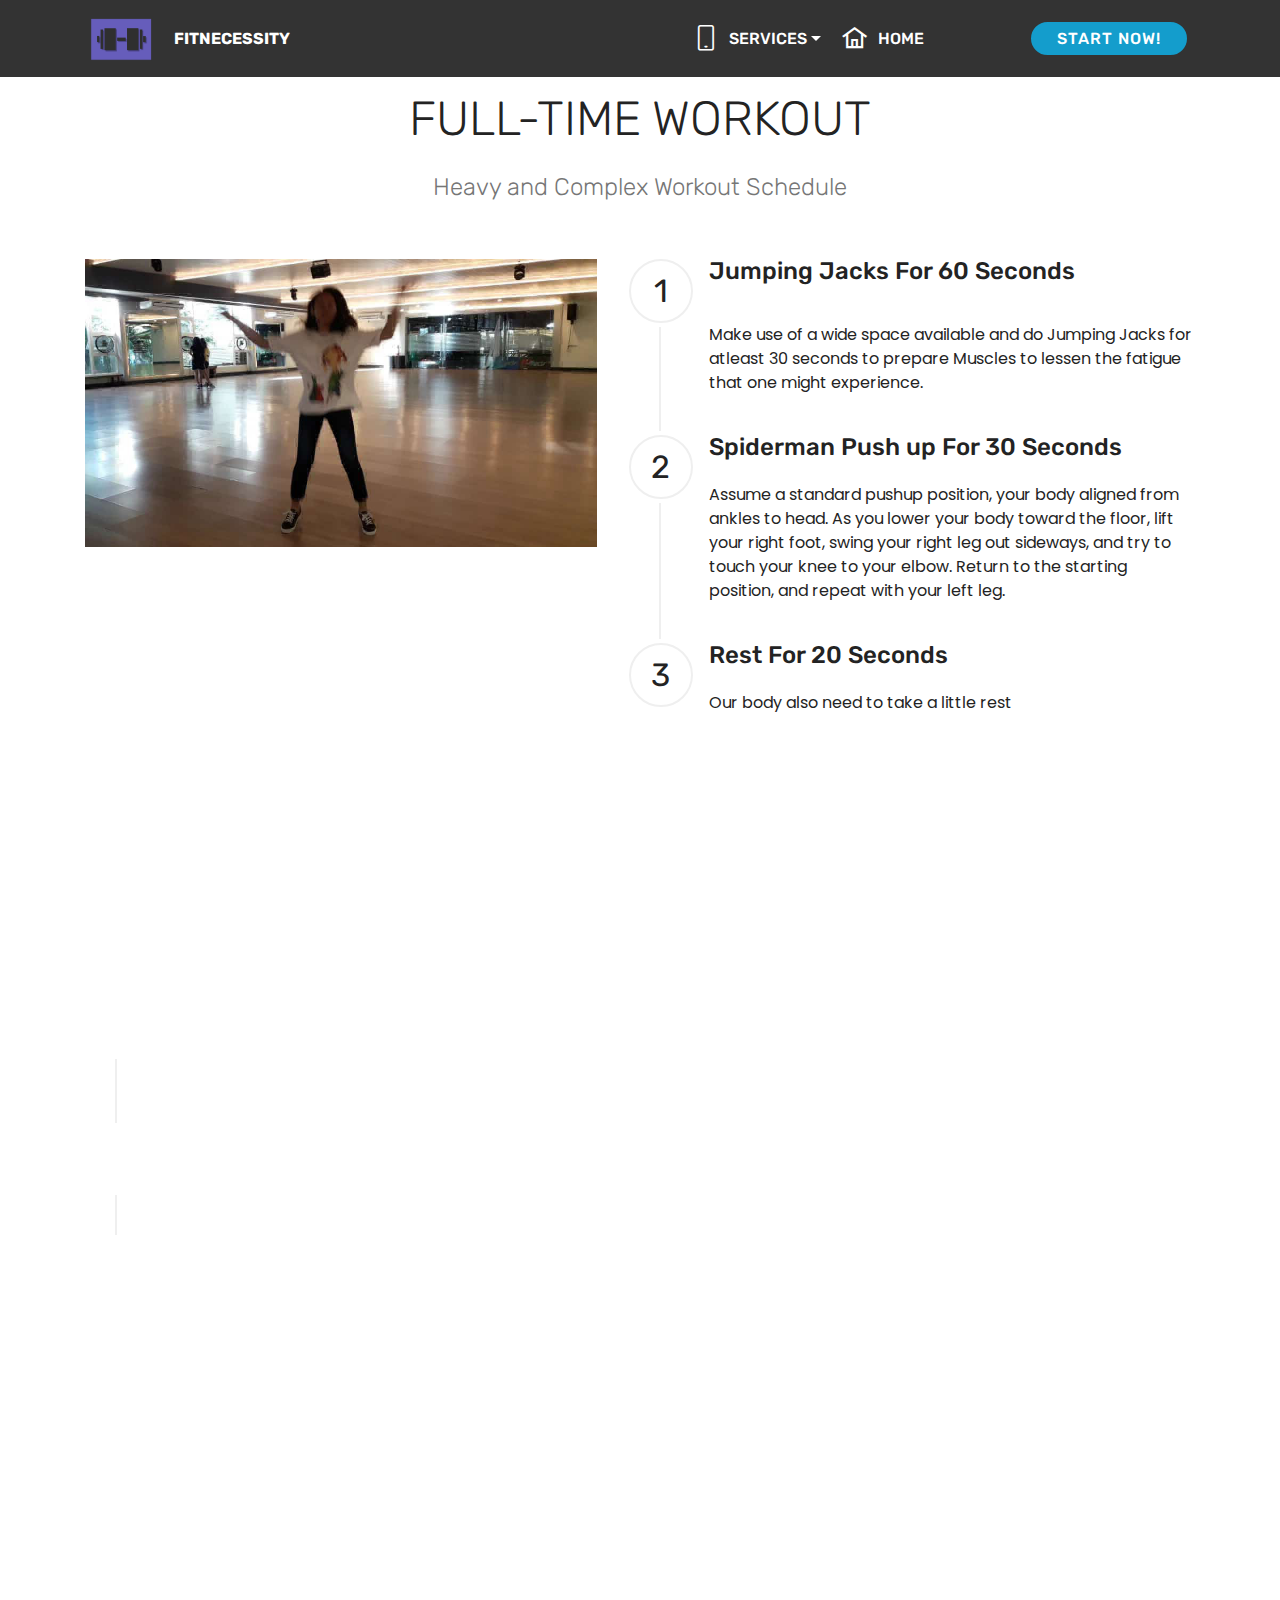
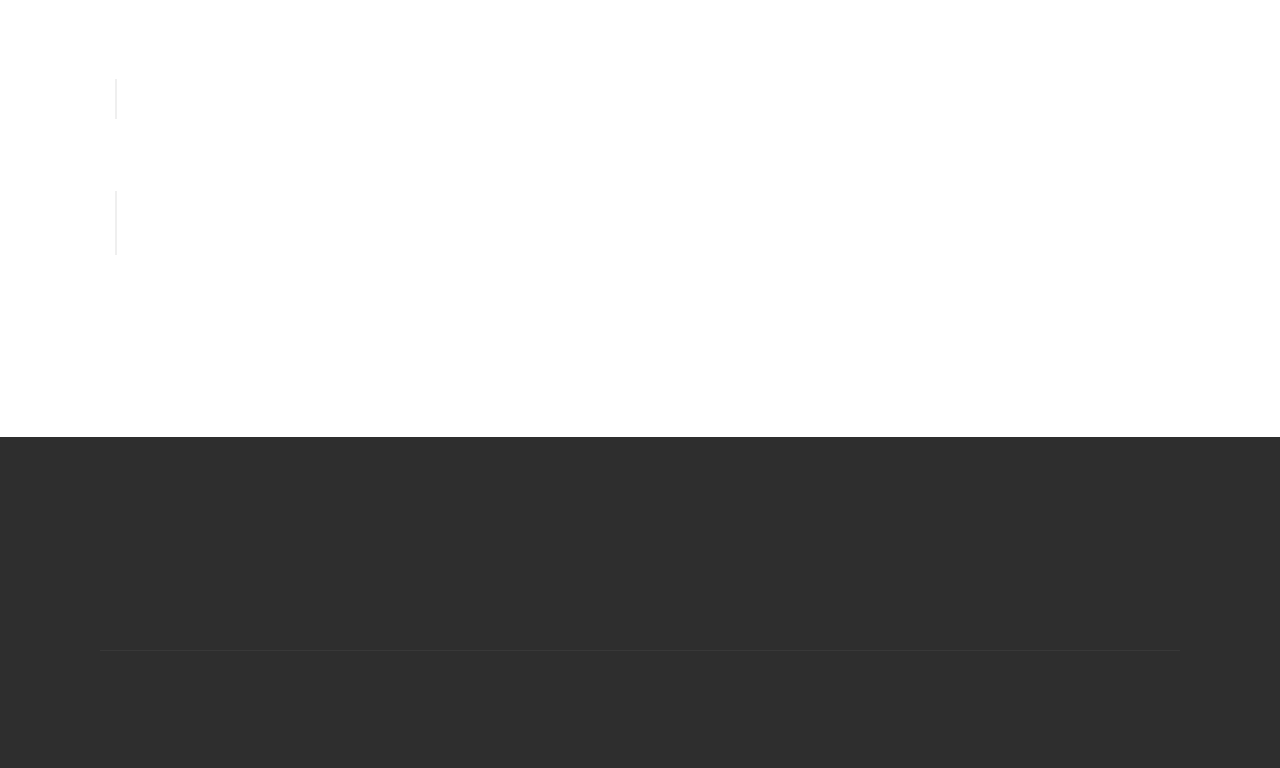
<file: page4.html>
<!DOCTYPE html>
<html  >
<head>
  <!-- Site made with Mobirise Website Builder v4.11.6, https://mobirise.com -->
  <meta charset="UTF-8">
  <meta http-equiv="X-UA-Compatible" content="IE=edge">
  <meta name="generator" content="Mobirise v4.11.6, mobirise.com">
  <meta name="viewport" content="width=device-width, initial-scale=1, minimum-scale=1">
  <link rel="shortcut icon" href="assets/images/mbr-122x91.png" type="image/x-icon">
  <meta name="description" content="">
  
  <title>fulltime workout</title>
  <link rel="stylesheet" href="assets/web/assets/mobirise-icons2/mobirise2.css">
  <link rel="stylesheet" href="assets/web/assets/mobirise-icons-bold/mobirise-icons-bold.css">
  <link rel="stylesheet" href="assets/bootstrap/css/bootstrap.min.css">
  <link rel="stylesheet" href="assets/bootstrap/css/bootstrap-grid.min.css">
  <link rel="stylesheet" href="assets/bootstrap/css/bootstrap-reboot.min.css">
  <link rel="stylesheet" href="assets/tether/tether.min.css">
  <link rel="stylesheet" href="assets/dropdown/css/style.css">
  <link rel="stylesheet" href="assets/socicon/css/styles.css">
  <link rel="stylesheet" href="assets/animatecss/animate.min.css">
  <link rel="stylesheet" href="assets/theme/css/style.css">
  <link rel="preload" as="style" href="assets/mobirise/css/mbr-additional.css"><link rel="stylesheet" href="assets/mobirise/css/mbr-additional.css" type="text/css">
  
  
  
</head>
<body>
  <section class="menu cid-rKrWeizTw7" once="menu" id="menu1-19">

    

    <nav class="navbar navbar-expand beta-menu navbar-dropdown align-items-center navbar-fixed-top navbar-toggleable-sm">
        <button class="navbar-toggler navbar-toggler-right" type="button" data-toggle="collapse" data-target="#navbarSupportedContent" aria-controls="navbarSupportedContent" aria-expanded="false" aria-label="Toggle navigation">
            <div class="hamburger">
                <span></span>
                <span></span>
                <span></span>
                <span></span>
            </div>
        </button>
        <div class="menu-logo">
            <div class="navbar-brand">
                <span class="navbar-logo">
                    <a href="index.html">
                         <img src="assets/images/mbr-122x91.png" alt="Mobirise" title="" style="height: 3.8rem;">
                    </a>
                </span>
                <span class="navbar-caption-wrap"><a class="navbar-caption text-white display-4" href="index.html">FITNECESSITY</a></span>
            </div>
        </div>
        <div class="collapse navbar-collapse" id="navbarSupportedContent">
            <ul class="navbar-nav nav-dropdown" data-app-modern-menu="true"><li class="nav-item dropdown">
                    <a class="nav-link link text-white dropdown-toggle display-4" href="https://mobirise.co" data-toggle="dropdown-submenu" aria-expanded="true"><span class="mbrib-mobile mbr-iconfont mbr-iconfont-btn"></span>
                        
                        SERVICES</a><div class="dropdown-menu"><a class="text-white dropdown-item display-4" href="page2.html">Beginners Workout</a><a class="text-white dropdown-item display-4" href="page3.html" aria-expanded="true">Intermediate Workout</a><a class="text-white dropdown-item display-4" href="page4.html" aria-expanded="false">Full Time Workout<br></a></div>
                </li>
                <li class="nav-item">
                    <a class="nav-link link text-white display-4" href="index.html"><span class="mobi-mbri mobi-mbri-home mbr-iconfont mbr-iconfont-btn"></span>
                        HOME &nbsp; &nbsp; &nbsp; &nbsp; &nbsp; &nbsp; &nbsp; &nbsp; &nbsp; &nbsp;&nbsp;</a>
                </li></ul>
            <div class="navbar-buttons mbr-section-btn"><a class="btn btn-sm btn-primary display-4" href="page1.html">START NOW!</a></div>
        </div>
    </nav>
</section>

<section class="engine"><a href="https://mobirise.info/s">bootstrap themes</a></section><section class="step3 cid-rJckLWn9J4" id="step3-14">

    

    
    
    <div class="container">
        <h2 class="mbr-section-title pb-3 mbr-fonts-style align-center display-2">FULL-TIME WORKOUT</h2>
        <h3 class="mbr-section-subtitle pb-5 mbr-fonts-style align-center display-5">Heavy and Complex Workout Schedule</h3>
        <div class="media-container-row">
            <div class="media-block" style="width: 49%;">
                <div class="mbr-figure">
                    <img src="assets/images/79884761-620200815416305-2572769875130843136-n-960x540.jpg" alt="" title="">
                </div>
            </div>
            <div class="step-container">
                <div class="card separline pb-4">
                    <div class="step-element d-flex">
                        <div class="step-wrapper pr-3">
                            <div class="step d-flex align-items-center justify-content-center">
                                1
                            </div>
                        </div>          
                        <div class="step-text-content">
                            <h4 class="mbr-step-title pb-3 mbr-fonts-style display-5"><p>Jumping Jacks For 60 Seconds</p></h4>
                            <p class="mbr-step-text mbr-fonts-style display-7">Make use of a wide space available and do Jumping Jacks for atleast 30 seconds to prepare Muscles to lessen the fatigue that one might experience.</p>
                        </div>
                    </div>
                </div>

                <div class="card separline pb-4">
                    <div class="step-element d-flex">
                        <div class="step-wrapper pr-3">
                            <div class="step d-flex align-items-center justify-content-center">
                                2
                            </div>
                        </div>          
                        <div class="step-text-content">
                            <h4 class="mbr-step-title pb-3 mbr-fonts-style display-5">Spiderman Push up For 30 Seconds</h4>
                            <p class="mbr-step-text mbr-fonts-style display-7">Assume a standard pushup position, your body aligned from ankles to head. As you lower your body toward the floor, lift your right foot, swing your right leg out sideways, and try to touch your knee to your elbow. Return to the starting position, and repeat with your left leg.</p>
                        </div>
                    </div>
                </div>

                <div class="card">
                    <div class="step-element d-flex">
                        <div class="step-wrapper pr-3">
                            <div class="step d-flex align-items-center justify-content-center">
                                3
                            </div>
                        </div>          
                        <div class="step-text-content">
                            <h4 class="mbr-step-title pb-3 mbr-fonts-style display-5">Rest For 20 Seconds</h4>
                            <p class="mbr-step-text mbr-fonts-style display-7">Our body also need to take a little rest&nbsp;</p>
                        </div>
                    </div>
                </div>

                

                

                

                

                

                
            </div>
        </div>
    </div>
</section>

<section class="step1 cid-rJckLZkM1r" id="step1-16">

    

    
    
    <div class="container">
        <h2 class="mbr-section-title pb-3 mbr-fonts-style align-center display-2"></h2>
        <h3 class="mbr-section-subtitle pb-5 mbr-fonts-style align-center display-5"></h3>
        <div class="step-container">
            <div class="card separline pb-4">
                <div class="step-element d-flex">
                    <div class="step-wrapper pr-3">
                        <h3 class="step d-flex align-items-center justify-content-center">4</h3>
                    </div>          
                    <div class="step-text-content">
                        <h4 class="mbr-step-title pb-3 mbr-fonts-style display-5">Dumbells Lifting</h4>
                        <p class="mbr-step-text mbr-fonts-style display-7">Make sure your body is in a straight position and your feet is on a 45 degree angle. Start lifting Dumbells slowly and go from a slow lift to a swift lift. Make sure that you balance both Dumbells without losing your posture.</p>
                    </div>
                </div>
            </div>

            <div class="card separline pb-4">
                <div class="step-element d-flex">
                    <div class="step-wrapper pr-3">
                        <h3 class="step d-flex align-items-center justify-content-center">5</h3>
                    </div>          
                    <div class="step-text-content">
                        <h4 class="mbr-step-title pb-3 mbr-fonts-style display-5">Squats For 30 Seconds</h4>
                        <p class="mbr-step-text mbr-fonts-style display-7">Find a flat surface and do simple Squats for 30 atleast seconds. This is done in order to strengthen the Legs.</p>
                    </div>
                </div>
            </div>

            <div class="card">
                <div class="step-element d-flex">
                    <div class="step-wrapper pr-3">
                        <h3 class="step d-flex align-items-center justify-content-center">6</h3>
                    </div>          
                    <div class="step-text-content">
                        <h4 class="mbr-step-title pb-3 mbr-fonts-style display-5">Salute Plank For 30 Seconds</h4>
                        <p class="mbr-step-text mbr-fonts-style display-7">&nbsp;Find a table or any flat surface to lay down and do Planking but with your one hand on your forehead for atleast 30 seconds. This will make the chest and core strengthen the body. It also helps to build Obliques.</p>
                    </div>
                </div>
            </div>

            
            
            
            
            
            
            
            
            
            
            
        </div>
    </div>
</section>

<section class="step1 cid-rJcoSHUnRx" id="step1-18">

    

    
    
    <div class="container">
        <h2 class="mbr-section-title pb-3 mbr-fonts-style align-center display-2"></h2>
        <h3 class="mbr-section-subtitle pb-5 mbr-fonts-style align-center display-5"></h3>
        <div class="step-container">
            <div class="card separline pb-4">
                <div class="step-element d-flex">
                    <div class="step-wrapper pr-3">
                        <h3 class="step d-flex align-items-center justify-content-center">
                            7
                        </h3>
                    </div>          
                    <div class="step-text-content">
                        <h4 class="mbr-step-title pb-3 mbr-fonts-style display-5">Rest For 20 Seconds</h4>
                        <p class="mbr-step-text mbr-fonts-style display-7">Our body also need to take a little rest</p>
                    </div>
                </div>
            </div>

            <div class="card separline pb-4">
                <div class="step-element d-flex">
                    <div class="step-wrapper pr-3">
                        <h3 class="step d-flex align-items-center justify-content-center">
                            8
                        </h3>
                    </div>          
                    <div class="step-text-content">
                        <h4 class="mbr-step-title pb-3 mbr-fonts-style display-5">Complex Stretching</h4>
                        <p class="mbr-step-text mbr-fonts-style display-7">Stretch both arms and legs in order to strengthen their strengths. This is done by stretching both arms and legs in a straight manner and making sure that the hands touches the feet regardless of the foots position</p>
                    </div>
                </div>
            </div>

            <div class="card">
                <div class="step-element d-flex">
                    <div class="step-wrapper pr-3">
                        <h3 class="step d-flex align-items-center justify-content-center">9</h3>
                    </div>          
                    <div class="step-text-content">
                        <h4 class="mbr-step-title pb-3 mbr-fonts-style display-5">Still Run For 2 Minutes</h4>
                        <p class="mbr-step-text mbr-fonts-style display-7">Find a flat surface and make a run but in a still position. This will strengthen your lower body specially your legs</p>
                    </div>
                </div>
            </div>

            
            
            
            
            
            
            
            
            
            
            
        </div>
    </div>
</section>

<section class="cid-rJckM1ABPa" id="footer1-17">

    

    

    <div class="container">
        <div class="media-container-row content text-white">
            <div class="col-12 col-md-3">
                <div class="media-wrap">
                    <a href="https://mobirise.co/">
                        <img src="assets/images/mbr-192x143.png" alt="Mobirise" title="">
                    </a>
                </div>
            </div>
            <div class="col-12 col-md-3 mbr-fonts-style display-7">
                <h5 class="pb-3">FITNECESSITY</h5>
                <p class="mbr-text">Where Fitness is a Necessity and being Healthy is our top Priority!</p>
            </div>
            <div class="col-12 col-md-3 mbr-fonts-style display-7">
                <h5 class="pb-3">
                    Contacts
                </h5>
                <p class="mbr-text">
                    Email: Fitnecessity@gmail.com
                    <br>Phone: +639970790786<br><br></p>
            </div>
            <div class="col-12 col-md-3 mbr-fonts-style display-7">
                <h5 class="pb-3"></h5>
                <p class="mbr-text"></p>
            </div>
        </div>
        <div class="footer-lower">
            <div class="media-container-row">
                <div class="col-sm-12">
                    <hr>
                </div>
            </div>
            <div class="media-container-row mbr-white">
                <div class="col-sm-6 copyright">
                    <p class="mbr-text mbr-fonts-style display-7">FITNECESSITY 2019 - All Rights Reserved
                    </p>
                </div>
                <div class="col-md-6">
                    <div class="social-list align-right">
                        <div class="soc-item">
                            <a href="https://twitter.com/_Fitnecessity?s=09&fbclid=IwAR3ZQFlXvMoPSNats3JpXVI3WMF3M4WIs2xsxr1HbwmC69y5dNmZ4tH442I" target="_blank">
                                <span class="mbr-iconfont mbr-iconfont-social socicon-twitter socicon" style="color: rgb(20, 157, 204); fill: rgb(20, 157, 204);"></span>
                            </a>
                        </div>
                        <div class="soc-item">
                            <a href="https://www.facebook.com/pages/Mobirise/1616226671953247" target="_blank">
                                <span class="mbr-iconfont mbr-iconfont-social socicon-facebook socicon" style="color: rgb(85, 180, 212); fill: rgb(85, 180, 212);"></span>
                            </a>
                        </div>
                        
                        
                        
                        
                    </div>
                </div>
            </div>
        </div>
    </div>
</section>


  <script src="assets/web/assets/jquery/jquery.min.js"></script>
  <script src="assets/popper/popper.min.js"></script>
  <script src="assets/bootstrap/js/bootstrap.min.js"></script>
  <script src="assets/smoothscroll/smooth-scroll.js"></script>
  <script src="assets/tether/tether.min.js"></script>
  <script src="assets/viewportchecker/jquery.viewportchecker.js"></script>
  <script src="assets/dropdown/js/nav-dropdown.js"></script>
  <script src="assets/dropdown/js/navbar-dropdown.js"></script>
  <script src="assets/touchswipe/jquery.touch-swipe.min.js"></script>
  <script src="assets/theme/js/script.js"></script>
  
  
  <input name="animation" type="hidden">
  </body>
</html>
</file>
<file: assets/web/assets/mobirise-icons2/mobirise2.css>
@font-face {
  font-family: 'Moririse2';
  font-display: swap;
  src:  url('mobirise2.eot?f2bix4');
  src:  url('mobirise2.eot?f2bix4#iefix') format('embedded-opentype'),
    url('mobirise2.ttf?f2bix4') format('truetype'),
    url('mobirise2.woff?f2bix4') format('woff'),
    url('mobirise2.svg?f2bix4#mobirise2') format('svg');
  font-weight: normal;
  font-style: normal;
}

[class^="mobi-"], [class*=" mobi-"] {
  /* use !important to prevent issues with browser extensions that change fonts */
  font-family: 'Moririse2' !important;
  speak: none;
  font-style: normal;
  font-weight: normal;
  font-variant: normal;
  text-transform: none;
  line-height: 1;

  /* Better Font Rendering =========== */
  -webkit-font-smoothing: antialiased;
  -moz-osx-font-smoothing: grayscale;
}

.mobi-mbri-add-submenu:before {
  content: "\e900";
}
.mobi-mbri-alert:before {
  content: "\e901";
}
.mobi-mbri-align-center:before {
  content: "\e902";
}
.mobi-mbri-align-justify:before {
  content: "\e903";
}
.mobi-mbri-align-left:before {
  content: "\e904";
}
.mobi-mbri-align-right:before {
  content: "\e905";
}
.mobi-mbri-android:before {
  content: "\e906";
}
.mobi-mbri-apple:before {
  content: "\e907";
}
.mobi-mbri-arrow-down:before {
  content: "\e908";
}
.mobi-mbri-arrow-next:before {
  content: "\e909";
}
.mobi-mbri-arrow-prev:before {
  content: "\e90a";
}
.mobi-mbri-arrow-up:before {
  content: "\e90b";
}
.mobi-mbri-bold:before {
  content: "\e90c";
}
.mobi-mbri-bookmark:before {
  content: "\e90d";
}
.mobi-mbri-bootstrap:before {
  content: "\e90e";
}
.mobi-mbri-briefcase:before {
  content: "\e90f";
}
.mobi-mbri-browse:before {
  content: "\e910";
}
.mobi-mbri-bulleted-list:before {
  content: "\e911";
}
.mobi-mbri-calendar:before {
  content: "\e912";
}
.mobi-mbri-camera:before {
  content: "\e913";
}
.mobi-mbri-cart-add:before {
  content: "\e914";
}
.mobi-mbri-cart-full:before {
  content: "\e915";
}
.mobi-mbri-cash:before {
  content: "\e916";
}
.mobi-mbri-change-style:before {
  content: "\e917";
}
.mobi-mbri-chat:before {
  content: "\e918";
}
.mobi-mbri-clock:before {
  content: "\e919";
}
.mobi-mbri-close:before {
  content: "\e91a";
}
.mobi-mbri-cloud:before {
  content: "\e91b";
}
.mobi-mbri-code:before {
  content: "\e91c";
}
.mobi-mbri-contact-form:before {
  content: "\e91d";
}
.mobi-mbri-credit-card:before {
  content: "\e91e";
}
.mobi-mbri-cursor-click:before {
  content: "\e91f";
}
.mobi-mbri-cust-feedback:before {
  content: "\e920";
}
.mobi-mbri-database:before {
  content: "\e921";
}
.mobi-mbri-delivery:before {
  content: "\e922";
}
.mobi-mbri-desktop:before {
  content: "\e923";
}
.mobi-mbri-devices:before {
  content: "\e924";
}
.mobi-mbri-down:before {
  content: "\e925";
}
.mobi-mbri-download-2:before {
  content: "\e926";
}
.mobi-mbri-download:before {
  content: "\e927";
}
.mobi-mbri-drag-n-drop-2:before {
  content: "\e928";
}
.mobi-mbri-drag-n-drop:before {
  content: "\e929";
}
.mobi-mbri-edit-2:before {
  content: "\e92a";
}
.mobi-mbri-edit:before {
  content: "\e92b";
}
.mobi-mbri-error:before {
  content: "\e92c";
}
.mobi-mbri-extension:before {
  content: "\e92d";
}
.mobi-mbri-features:before {
  content: "\e92e";
}
.mobi-mbri-file:before {
  content: "\e92f";
}
.mobi-mbri-flag:before {
  content: "\e930";
}
.mobi-mbri-folder:before {
  content: "\e931";
}
.mobi-mbri-gift:before {
  content: "\e932";
}
.mobi-mbri-github:before {
  content: "\e933";
}
.mobi-mbri-globe-2:before {
  content: "\e934";
}
.mobi-mbri-globe:before {
  content: "\e935";
}
.mobi-mbri-growing-chart:before {
  content: "\e936";
}
.mobi-mbri-hearth:before {
  content: "\e937";
}
.mobi-mbri-help:before {
  content: "\e938";
}
.mobi-mbri-home:before {
  content: "\e939";
}
.mobi-mbri-hot-cup:before {
  content: "\e93a";
}
.mobi-mbri-idea:before {
  content: "\e93b";
}
.mobi-mbri-image-gallery:before {
  content: "\e93c";
}
.mobi-mbri-image-slider:before {
  content: "\e93d";
}
.mobi-mbri-info:before {
  content: "\e93e";
}
.mobi-mbri-italic:before {
  content: "\e93f";
}
.mobi-mbri-key:before {
  content: "\e940";
}
.mobi-mbri-laptop:before {
  content: "\e941";
}
.mobi-mbri-layers:before {
  content: "\e942";
}
.mobi-mbri-left-right:before {
  content: "\e943";
}
.mobi-mbri-left:before {
  content: "\e944";
}
.mobi-mbri-letter:before {
  content: "\e945";
}
.mobi-mbri-like:before {
  content: "\e946";
}
.mobi-mbri-link:before {
  content: "\e947";
}
.mobi-mbri-lock:before {
  content: "\e948";
}
.mobi-mbri-login:before {
  content: "\e949";
}
.mobi-mbri-logout:before {
  content: "\e94a";
}
.mobi-mbri-magic-stick:before {
  content: "\e94b";
}
.mobi-mbri-map-pin:before {
  content: "\e94c";
}
.mobi-mbri-menu:before {
  content: "\e94d";
}
.mobi-mbri-mobile-2:before {
  content: "\e94e";
}
.mobi-mbri-mobile-horizontal:before {
  content: "\e94f";
}
.mobi-mbri-mobile:before {
  content: "\e950";
}
.mobi-mbri-mobirise:before {
  content: "\e951";
}
.mobi-mbri-more-horizontal:before {
  content: "\e952";
}
.mobi-mbri-more-vertical:before {
  content: "\e953";
}
.mobi-mbri-music:before {
  content: "\e954";
}
.mobi-mbri-new-file:before {
  content: "\e955";
}
.mobi-mbri-numbered-list:before {
  content: "\e956";
}
.mobi-mbri-opened-folder:before {
  content: "\e957";
}
.mobi-mbri-pages:before {
  content: "\e958";
}
.mobi-mbri-paper-plane:before {
  content: "\e959";
}
.mobi-mbri-paperclip:before {
  content: "\e95a";
}
.mobi-mbri-phone:before {
  content: "\e95b";
}
.mobi-mbri-photo:before {
  content: "\e95c";
}
.mobi-mbri-photos:before {
  content: "\e95d";
}
.mobi-mbri-pin:before {
  content: "\e95e";
}
.mobi-mbri-play:before {
  content: "\e95f";
}
.mobi-mbri-plus:before {
  content: "\e960";
}
.mobi-mbri-preview:before {
  content: "\e961";
}
.mobi-mbri-print:before {
  content: "\e962";
}
.mobi-mbri-protect:before {
  content: "\e963";
}
.mobi-mbri-question:before {
  content: "\e964";
}
.mobi-mbri-quote-left:before {
  content: "\e965";
}
.mobi-mbri-quote-right:before {
  content: "\e966";
}
.mobi-mbri-redo:before {
  content: "\e967";
}
.mobi-mbri-refresh:before {
  content: "\e968";
}
.mobi-mbri-responsive-2:before {
  content: "\e969";
}
.mobi-mbri-responsive:before {
  content: "\e96a";
}
.mobi-mbri-right:before {
  content: "\e96b";
}
.mobi-mbri-rocket:before {
  content: "\e96c";
}
.mobi-mbri-sad-face:before {
  content: "\e96d";
}
.mobi-mbri-sale:before {
  content: "\e96e";
}
.mobi-mbri-save:before {
  content: "\e96f";
}
.mobi-mbri-search:before {
  content: "\e970";
}
.mobi-mbri-setting-2:before {
  content: "\e971";
}
.mobi-mbri-setting-3:before {
  content: "\e972";
}
.mobi-mbri-setting:before {
  content: "\e973";
}
.mobi-mbri-share:before {
  content: "\e974";
}
.mobi-mbri-shopping-bag:before {
  content: "\e975";
}
.mobi-mbri-shopping-basket:before {
  content: "\e976";
}
.mobi-mbri-shopping-cart:before {
  content: "\e977";
}
.mobi-mbri-sites:before {
  content: "\e978";
}
.mobi-mbri-smile-face:before {
  content: "\e979";
}
.mobi-mbri-speed:before {
  content: "\e97a";
}
.mobi-mbri-star:before {
  content: "\e97b";
}
.mobi-mbri-success:before {
  content: "\e97c";
}
.mobi-mbri-sun:before {
  content: "\e97d";
}
.mobi-mbri-sun2:before {
  content: "\e97e";
}
.mobi-mbri-tablet-vertical:before {
  content: "\e97f";
}
.mobi-mbri-tablet:before {
  content: "\e980";
}
.mobi-mbri-target:before {
  content: "\e981";
}
.mobi-mbri-timer:before {
  content: "\e982";
}
.mobi-mbri-to-ftp:before {
  content: "\e983";
}
.mobi-mbri-to-local-drive:before {
  content: "\e984";
}
.mobi-mbri-touch-swipe:before {
  content: "\e985";
}
.mobi-mbri-touch:before {
  content: "\e986";
}
.mobi-mbri-trash:before {
  content: "\e987";
}
.mobi-mbri-underline:before {
  content: "\e988";
}
.mobi-mbri-undo:before {
  content: "\e989";
}
.mobi-mbri-unlink:before {
  content: "\e98a";
}
.mobi-mbri-unlock:before {
  content: "\e98b";
}
.mobi-mbri-up-down:before {
  content: "\e98c";
}
.mobi-mbri-up:before {
  content: "\e98d";
}
.mobi-mbri-update:before {
  content: "\e98e";
}
.mobi-mbri-upload-2:before {
  content: "\e98f";
}
.mobi-mbri-upload:before {
  content: "\e990";
}
.mobi-mbri-user-2:before {
  content: "\e991";
}
.mobi-mbri-user:before {
  content: "\e992";
}
.mobi-mbri-users:before {
  content: "\e993";
}
.mobi-mbri-video-play:before {
  content: "\e994";
}
.mobi-mbri-video:before {
  content: "\e995";
}
.mobi-mbri-watch:before {
  content: "\e996";
}
.mobi-mbri-website-theme-2:before {
  content: "\e997";
}
.mobi-mbri-website-theme:before {
  content: "\e998";
}
.mobi-mbri-wifi:before {
  content: "\e999";
}
.mobi-mbri-windows:before {
  content: "\e99a";
}
.mobi-mbri-zoom-in:before {
  content: "\e99b";
}
.mobi-mbri-zoom-out:before {
  content: "\e99c";
}
</file>
<file: assets/web/assets/mobirise-icons-bold/mobirise-icons-bold.css>
@font-face {
  font-family: 'mobirise-icons-bold';
  font-display: swap;
  src:  url('mobirise-icons-bold.eot?m1l4yr');
  src:  url('mobirise-icons-bold.eot?m1l4yr#iefix') format('embedded-opentype'),
    url('mobirise-icons-bold.ttf?m1l4yr') format('truetype'),
    url('mobirise-icons-bold.woff?m1l4yr') format('woff'),
    url('mobirise-icons-bold.svg?m1l4yr#mobirise-icons-bold') format('svg');
  font-weight: normal;
  font-style: normal;
}

[class^="mbrib-"], [class*="mbrib-"] {
  /* use !important to prevent issues with browser extensions that change fonts */
  font-family: 'mobirise-icons-bold' !important;
  speak: none;
  font-style: normal;
  font-weight: normal;
  font-variant: normal;
  text-transform: none;
  line-height: 1;

  /* Better Font Rendering =========== */
  -webkit-font-smoothing: antialiased;
  -moz-osx-font-smoothing: grayscale;
}

.mbrib-add-submenu:before {
  content: "\e900";
}
.mbrib-alert:before {
  content: "\e901";
}
.mbrib-align-center:before {
  content: "\e902";
}
.mbrib-align-justify:before {
  content: "\e903";
}
.mbrib-align-left:before {
  content: "\e904";
}
.mbrib-align-right:before {
  content: "\e905";
}
.mbrib-android:before {
  content: "\e906";
}
.mbrib-apple:before {
  content: "\e907";
}
.mbrib-arrow-down:before {
  content: "\e908";
}
.mbrib-arrow-next:before {
  content: "\e909";
}
.mbrib-arrow-prev:before {
  content: "\e90a";
}
.mbrib-arrow-up:before {
  content: "\e90b";
}
.mbrib-bold:before {
  content: "\e90c";
}
.mbrib-bookmark:before {
  content: "\e90d";
}
.mbrib-bootstrap:before {
  content: "\e90e";
}
.mbrib-briefcase:before {
  content: "\e90f";
}
.mbrib-browse:before {
  content: "\e910";
}
.mbrib-bulleted-list:before {
  content: "\e911";
}
.mbrib-calendar:before {
  content: "\e912";
}
.mbrib-camera:before {
  content: "\e913";
}
.mbrib-cart-add:before {
  content: "\e914";
}
.mbrib-cart-full:before {
  content: "\e915";
}
.mbrib-cash:before {
  content: "\e916";
}
.mbrib-change-style:before {
  content: "\e917";
}
.mbrib-chat:before {
  content: "\e918";
}
.mbrib-clock:before {
  content: "\e919";
}
.mbrib-close:before {
  content: "\e91a";
}
.mbrib-cloud:before {
  content: "\e91b";
}
.mbrib-code:before {
  content: "\e91c";
}
.mbrib-contact-form:before {
  content: "\e91d";
}
.mbrib-credit-card:before {
  content: "\e91e";
}
.mbrib-cursor-click:before {
  content: "\e91f";
}
.mbrib-cust-feedback:before {
  content: "\e920";
}
.mbrib-database:before {
  content: "\e921";
}
.mbrib-delivery:before {
  content: "\e922";
}
.mbrib-desktop:before {
  content: "\e923";
}
.mbrib-devices:before {
  content: "\e924";
}
.mbrib-down:before {
  content: "\e925";
}
.mbrib-download:before {
  content: "\e926";
}
.mbrib-drag-n-drop:before {
  content: "\e927";
}
.mbrib-drag-n-drop2:before {
  content: "\e928";
}
.mbrib-edit:before {
  content: "\e929";
}
.mbrib-edit2:before {
  content: "\e92a";
}
.mbrib-error:before {
  content: "\e92b";
}
.mbrib-extension:before {
  content: "\e92c";
}
.mbrib-features:before {
  content: "\e92d";
}
.mbrib-file:before {
  content: "\e92e";
}
.mbrib-flag:before {
  content: "\e92f";
}
.mbrib-folder:before {
  content: "\e930";
}
.mbrib-gift:before {
  content: "\e931";
}
.mbrib-github:before {
  content: "\e932";
}
.mbrib-globe-2:before {
  content: "\e933";
}
.mbrib-globe:before {
  content: "\e934";
}
.mbrib-growing-chart:before {
  content: "\e935";
}
.mbrib-hearth:before {
  content: "\e936";
}
.mbrib-help:before {
  content: "\e937";
}
.mbrib-home:before {
  content: "\e938";
}
.mbrib-hot-cup:before {
  content: "\e939";
}
.mbrib-idea:before {
  content: "\e93a";
}
.mbrib-image-gallery:before {
  content: "\e93b";
}
.mbrib-image-slider:before {
  content: "\e93c";
}
.mbrib-info:before {
  content: "\e93d";
}
.mbrib-italic:before {
  content: "\e93e";
}
.mbrib-key:before {
  content: "\e93f";
}
.mbrib-laptop:before {
  content: "\e940";
}
.mbrib-layers:before {
  content: "\e941";
}
.mbrib-left-right:before {
  content: "\e942";
}
.mbrib-left:before {
  content: "\e943";
}
.mbrib-letter:before {
  content: "\e944";
}
.mbrib-like:before {
  content: "\e945";
}
.mbrib-link:before {
  content: "\e946";
}
.mbrib-lock:before {
  content: "\e947";
}
.mbrib-login:before {
  content: "\e948";
}
.mbrib-logout:before {
  content: "\e949";
}
.mbrib-magic-stick:before {
  content: "\e94a";
}
.mbrib-map-pin:before {
  content: "\e94b";
}
.mbrib-menu:before {
  content: "\e94c";
}
.mbrib-mobile:before {
  content: "\e94d";
}
.mbrib-mobile2:before {
  content: "\e94e";
}
.mbrib-mobirise:before {
  content: "\e94f";
}
.mbrib-more-horizontal:before {
  content: "\e950";
}
.mbrib-more-vertical:before {
  content: "\e951";
}
.mbrib-music:before {
  content: "\e952";
}
.mbrib-new-file:before {
  content: "\e953";
}
.mbrib-numbered-list:before {
  content: "\e954";
}
.mbrib-opened-folder:before {
  content: "\e955";
}
.mbrib-pages:before {
  content: "\e956";
}
.mbrib-paper-plane:before {
  content: "\e957";
}
.mbrib-paperclip:before {
  content: "\e958";
}
.mbrib-photo:before {
  content: "\e959";
}
.mbrib-photos:before {
  content: "\e95a";
}
.mbrib-pin:before {
  content: "\e95b";
}
.mbrib-play:before {
  content: "\e95c";
}
.mbrib-plus:before {
  content: "\e95d";
}
.mbrib-preview:before {
  content: "\e95e";
}
.mbrib-print:before {
  content: "\e95f";
}
.mbrib-protect:before {
  content: "\e960";
}
.mbrib-question:before {
  content: "\e961";
}
.mbrib-quote-left:before {
  content: "\e962";
}
.mbrib-quote-right:before {
  content: "\e963";
}
.mbrib-redo:before {
  content: "\e964";
}
.mbrib-refresh:before {
  content: "\e965";
}
.mbrib-responsive:before {
  content: "\e966";
}
.mbrib-right:before {
  content: "\e967";
}
.mbrib-rocket:before {
  content: "\e968";
}
.mbrib-sad-face:before {
  content: "\e969";
}
.mbrib-sale:before {
  content: "\e96a";
}
.mbrib-save:before {
  content: "\e96b";
}
.mbrib-search:before {
  content: "\e96c";
}
.mbrib-setting:before {
  content: "\e96d";
}
.mbrib-setting2:before {
  content: "\e96e";
}
.mbrib-setting3:before {
  content: "\e96f";
}
.mbrib-share:before {
  content: "\e970";
}
.mbrib-shopping-bag:before {
  content: "\e971";
}
.mbrib-shopping-basket:before {
  content: "\e972";
}
.mbrib-shopping-cart:before {
  content: "\e973";
}
.mbrib-sites:before {
  content: "\e974";
}
.mbrib-smile-face:before {
  content: "\e975";
}
.mbrib-speed:before {
  content: "\e976";
}
.mbrib-star:before {
  content: "\e977";
}
.mbrib-success:before {
  content: "\e978";
}
.mbrib-sun:before {
  content: "\e979";
}
.mbrib-sun2:before {
  content: "\e97a";
}
.mbrib-tablet-vertical:before {
  content: "\e97b";
}
.mbrib-tablet:before {
  content: "\e97c";
}
.mbrib-target:before {
  content: "\e97d";
}
.mbrib-timer:before {
  content: "\e97e";
}
.mbrib-to-ftp:before {
  content: "\e97f";
}
.mbrib-to-local-drive:before {
  content: "\e980";
}
.mbrib-touch-swipe:before {
  content: "\e981";
}
.mbrib-touch:before {
  content: "\e982";
}
.mbrib-trash:before {
  content: "\e983";
}
.mbrib-underline:before {
  content: "\e984";
}
.mbrib-undo:before {
  content: "\e985";
}
.mbrib-unlink:before {
  content: "\e986";
}
.mbrib-unlock:before {
  content: "\e987";
}
.mbrib-up-down:before {
  content: "\e988";
}
.mbrib-up:before {
  content: "\e989";
}
.mbrib-update:before {
  content: "\e98a";
}
.mbrib-upload:before {
  content: "\e98b";
}
.mbrib-user:before {
  content: "\e98c";
}
.mbrib-user2:before {
  content: "\e98d";
}
.mbrib-users:before {
  content: "\e98e";
}
.mbrib-video-play:before {
  content: "\e98f";
}
.mbrib-video:before {
  content: "\e990";
}
.mbrib-watch:before {
  content: "\e991";
}
.mbrib-website-theme:before {
  content: "\e992";
}
.mbrib-wifi:before {
  content: "\e993";
}
.mbrib-windows:before {
  content: "\e994";
}
.mbrib-zoom-out:before {
  content: "\e995";
}
</file>
<file: assets/dropdown/css/style.css>
.navbar-dropdown {
  left: 0;
  padding: 0;
  position: absolute;
  right: 0;
  top: 0;
  transition: all 0.45s ease;
  z-index: 1030;
  background: #282828; }
  .navbar-dropdown .navbar-logo {
    margin-right: 0.8rem;
    transition: margin 0.3s ease-in-out;
    vertical-align: middle; }
    .navbar-dropdown .navbar-logo img {
      height: 3.125rem;
      transition: all 0.3s ease-in-out; }
    .navbar-dropdown .navbar-logo.mbr-iconfont {
      font-size: 3.125rem;
      line-height: 3.125rem; }
  .navbar-dropdown .navbar-caption {
    font-weight: 700;
    white-space: normal;
    vertical-align: -4px;
    line-height: 3.125rem !important; }
    .navbar-dropdown .navbar-caption, .navbar-dropdown .navbar-caption:hover {
      color: inherit;
      text-decoration: none; }
  .navbar-dropdown .mbr-iconfont + .navbar-caption {
    vertical-align: -1px; }
  .navbar-dropdown.navbar-fixed-top {
    position: fixed; }
  .navbar-dropdown .navbar-brand span {
    vertical-align: -4px; }
  .navbar-dropdown.bg-color.transparent {
    background: none; }
  .navbar-dropdown.navbar-short .navbar-brand {
    padding: 0.625rem 0; }
    .navbar-dropdown.navbar-short .navbar-brand span {
      vertical-align: -1px; }
  .navbar-dropdown.navbar-short .navbar-caption {
    line-height: 2.375rem !important;
    vertical-align: -2px; }
  .navbar-dropdown.navbar-short .navbar-logo {
    margin-right: 0.5rem; }
    .navbar-dropdown.navbar-short .navbar-logo img {
      height: 2.375rem; }
    .navbar-dropdown.navbar-short .navbar-logo.mbr-iconfont {
      font-size: 2.375rem;
      line-height: 2.375rem; }
  .navbar-dropdown.navbar-short .mbr-table-cell {
    height: 3.625rem; }
  .navbar-dropdown .navbar-close {
    left: 0.6875rem;
    position: fixed;
    top: 0.75rem;
    z-index: 1000; }
  .navbar-dropdown .hamburger-icon {
    content: "";
    display: inline-block;
    vertical-align: middle;
    width: 16px;
    -webkit-box-shadow: 0 -6px 0 1px #282828,0 0 0 1px #282828,0 6px 0 1px #282828;
    -moz-box-shadow: 0 -6px 0 1px #282828,0 0 0 1px #282828,0 6px 0 1px #282828;
    box-shadow: 0 -6px 0 1px #282828,0 0 0 1px #282828,0 6px 0 1px #282828; }

.dropdown-menu .dropdown-toggle[data-toggle="dropdown-submenu"]::after {
  border-bottom: 0.35em solid transparent;
  border-left: 0.35em solid;
  border-right: 0;
  border-top: 0.35em solid transparent;
  margin-left: 0.3rem; }

.dropdown-menu .dropdown-item:focus {
  outline: 0; }

.nav-dropdown {
  font-size: 0.75rem;
  font-weight: 500;
  height: auto !important; }
  .nav-dropdown .nav-btn {
    padding-left: 1rem; }
  .nav-dropdown .link {
    margin: .667em 1.667em;
    font-weight: 500;
    padding: 0;
    transition: color .2s ease-in-out; }
    .nav-dropdown .link.dropdown-toggle {
      margin-right: 2.583em; }
      .nav-dropdown .link.dropdown-toggle::after {
        margin-left: .25rem;
        border-top: 0.35em solid;
        border-right: 0.35em solid transparent;
        border-left: 0.35em solid transparent;
        border-bottom: 0; }
      .nav-dropdown .link.dropdown-toggle[aria-expanded="true"] {
        margin: 0;
        padding: 0.667em 3.263em  0.667em 1.667em; }
  .nav-dropdown .link::after,
  .nav-dropdown .dropdown-item::after {
    color: inherit; }
  .nav-dropdown .btn {
    font-size: 0.75rem;
    font-weight: 700;
    letter-spacing: 0;
    margin-bottom: 0;
    padding-left: 1.25rem;
    padding-right: 1.25rem; }
  .nav-dropdown .dropdown-menu {
    border-radius: 0;
    border: 0;
    left: 0;
    margin: 0;
    padding-bottom: 1.25rem;
    padding-top: 1.25rem;
    position: relative; }
  .nav-dropdown .dropdown-submenu {
    margin-left: 0.125rem;
    top: 0; }
  .nav-dropdown .dropdown-item {
    font-weight: 500;
    line-height: 2;
    padding: 0.3846em 4.615em 0.3846em 1.5385em;
    position: relative;
    transition: color .2s ease-in-out, background-color .2s ease-in-out; }
    .nav-dropdown .dropdown-item::after {
      margin-top: -0.3077em;
      position: absolute;
      right: 1.1538em;
      top: 50%; }
    .nav-dropdown .dropdown-item:focus, .nav-dropdown .dropdown-item:hover {
      background: none; }

@media (max-width: 767px) {
  .nav-dropdown.navbar-toggleable-sm {
    bottom: 0;
    display: none;
    left: 0;
    overflow-x: hidden;
    position: fixed;
    top: 0;
    transform: translateX(-100%);
    -ms-transform: translateX(-100%);
    -webkit-transform: translateX(-100%);
    width: 18.75rem;
    z-index: 999; } }
.nav-dropdown.navbar-toggleable-xl {
  bottom: 0;
  display: none;
  left: 0;
  overflow-x: hidden;
  position: fixed;
  top: 0;
  transform: translateX(-100%);
  -ms-transform: translateX(-100%);
  -webkit-transform: translateX(-100%);
  width: 18.75rem;
  z-index: 999; }

.nav-dropdown-sm {
  display: block !important;
  overflow-x: hidden;
  overflow: auto;
  padding-top: 3.875rem; }
  .nav-dropdown-sm::after {
    content: "";
    display: block;
    height: 3rem;
    width: 100%; }
  .nav-dropdown-sm.collapse.in ~ .navbar-close {
    display: block !important; }
  .nav-dropdown-sm.collapsing, .nav-dropdown-sm.collapse.in {
    transform: translateX(0);
    -ms-transform: translateX(0);
    -webkit-transform: translateX(0);
    transition: all 0.25s ease-out;
    -webkit-transition: all 0.25s ease-out;
    background: #282828; }
  .nav-dropdown-sm.collapsing[aria-expanded="false"] {
    transform: translateX(-100%);
    -ms-transform: translateX(-100%);
    -webkit-transform: translateX(-100%); }
  .nav-dropdown-sm .nav-item {
    display: block;
    margin-left: 0 !important;
    padding-left: 0; }
  .nav-dropdown-sm .link,
  .nav-dropdown-sm .dropdown-item {
    border-top: 1px dotted rgba(255, 255, 255, 0.1);
    font-size: 0.8125rem;
    line-height: 1.6;
    margin: 0 !important;
    padding: 0.875rem 2.4rem 0.875rem 1.5625rem !important;
    position: relative;
    white-space: normal; }
    .nav-dropdown-sm .link:focus, .nav-dropdown-sm .link:hover,
    .nav-dropdown-sm .dropdown-item:focus,
    .nav-dropdown-sm .dropdown-item:hover {
      background: rgba(0, 0, 0, 0.2) !important;
      color: #c0a375; }
  .nav-dropdown-sm .nav-btn {
    position: relative;
    padding: 1.5625rem 1.5625rem 0 1.5625rem; }
    .nav-dropdown-sm .nav-btn::before {
      border-top: 1px dotted rgba(255, 255, 255, 0.1);
      content: "";
      left: 0;
      position: absolute;
      top: 0;
      width: 100%; }
    .nav-dropdown-sm .nav-btn + .nav-btn {
      padding-top: 0.625rem; }
      .nav-dropdown-sm .nav-btn + .nav-btn::before {
        display: none; }
  .nav-dropdown-sm .btn {
    padding: 0.625rem 0; }
  .nav-dropdown-sm .dropdown-toggle[data-toggle="dropdown-submenu"]::after {
    margin-left: .25rem;
    border-top: 0.35em solid;
    border-right: 0.35em solid transparent;
    border-left: 0.35em solid transparent;
    border-bottom: 0; }
  .nav-dropdown-sm .dropdown-toggle[data-toggle="dropdown-submenu"][aria-expanded="true"]::after {
    border-top: 0;
    border-right: 0.35em solid transparent;
    border-left: 0.35em solid transparent;
    border-bottom: 0.35em solid; }
  .nav-dropdown-sm .dropdown-menu {
    margin: 0;
    padding: 0;
    position: relative;
    top: 0;
    left: 0;
    width: 100%;
    border: 0;
    float: none;
    border-radius: 0;
    background: none; }
  .nav-dropdown-sm .dropdown-submenu {
    left: 100%;
    margin-left: 0.125rem;
    margin-top: -1.25rem;
    top: 0; }

.navbar-toggleable-sm .nav-dropdown .dropdown-menu {
  position: absolute; }

.navbar-toggleable-sm .nav-dropdown .dropdown-submenu {
  left: 100%;
  margin-left: 0.125rem;
  margin-top: -1.25rem;
  top: 0; }

.navbar-toggleable-sm.opened .nav-dropdown .dropdown-menu {
  position: relative; }

.navbar-toggleable-sm.opened .nav-dropdown .dropdown-submenu {
  left: 0;
  margin-left: 00rem;
  margin-top: 0rem;
  top: 0; }

.is-builder .nav-dropdown.collapsing {
  transition: none !important; }

/*# sourceMappingURL=style.css.map */
</file>
<file: assets/socicon/css/styles.css>
@charset "UTF-8";

@font-face {
  font-family: "socicon";
  src:url("../fonts/socicon.eot");
  src:url("../fonts/socicon.eot?#iefix") format("embedded-opentype"),
    url("../fonts/socicon.woff") format("woff"),
    url("../fonts/socicon.ttf") format("truetype"),
    url("../fonts/socicon.svg#socicon") format("svg");
  font-weight: normal;
  font-style: normal;
  font-display:swap;
}

[data-icon]:before {
  font-family: "socicon" !important;
  content: attr(data-icon);
  font-style: normal !important;
  font-weight: normal !important;
  font-variant: normal !important;
  text-transform: none !important;
  speak: none;
  line-height: 1;
  -webkit-font-smoothing: antialiased;
  -moz-osx-font-smoothing: grayscale;
}

[class^="socicon-"]:before,
[class*=" socicon-"]:before {
  font-family: "socicon" !important;
  font-style: normal !important;
  font-weight: normal !important;
  font-variant: normal !important;
  text-transform: none !important;
  speak: none;
  line-height: 1;
  -webkit-font-smoothing: antialiased;
  -moz-osx-font-smoothing: grayscale;
}

.socicon-modelmayhem:before {
  content: "\e000";
}
.socicon-mixcloud:before {
  content: "\e001";
}
.socicon-drupal:before {
  content: "\e002";
}
.socicon-swarm:before {
  content: "\e003";
}
.socicon-istock:before {
  content: "\e004";
}
.socicon-yammer:before {
  content: "\e005";
}
.socicon-ello:before {
  content: "\e006";
}
.socicon-stackoverflow:before {
  content: "\e007";
}
.socicon-persona:before {
  content: "\e008";
}
.socicon-triplej:before {
  content: "\e009";
}
.socicon-houzz:before {
  content: "\e00a";
}
.socicon-rss:before {
  content: "\e00b";
}
.socicon-paypal:before {
  content: "\e00c";
}
.socicon-odnoklassniki:before {
  content: "\e00d";
}
.socicon-airbnb:before {
  content: "\e00e";
}
.socicon-periscope:before {
  content: "\e00f";
}
.socicon-outlook:before {
  content: "\e010";
}
.socicon-coderwall:before {
  content: "\e011";
}
.socicon-tripadvisor:before {
  content: "\e012";
}
.socicon-appnet:before {
  content: "\e013";
}
.socicon-goodreads:before {
  content: "\e014";
}
.socicon-tripit:before {
  content: "\e015";
}
.socicon-lanyrd:before {
  content: "\e016";
}
.socicon-slideshare:before {
  content: "\e017";
}
.socicon-buffer:before {
  content: "\e018";
}
.socicon-disqus:before {
  content: "\e019";
}
.socicon-vkontakte:before {
  content: "\e01a";
}
.socicon-whatsapp:before {
  content: "\e01b";
}
.socicon-patreon:before {
  content: "\e01c";
}
.socicon-storehouse:before {
  content: "\e01d";
}
.socicon-pocket:before {
  content: "\e01e";
}
.socicon-mail:before {
  content: "\e01f";
}
.socicon-blogger:before {
  content: "\e020";
}
.socicon-technorati:before {
  content: "\e021";
}
.socicon-reddit:before {
  content: "\e022";
}
.socicon-dribbble:before {
  content: "\e023";
}
.socicon-stumbleupon:before {
  content: "\e024";
}
.socicon-digg:before {
  content: "\e025";
}
.socicon-envato:before {
  content: "\e026";
}
.socicon-behance:before {
  content: "\e027";
}
.socicon-delicious:before {
  content: "\e028";
}
.socicon-deviantart:before {
  content: "\e029";
}
.socicon-forrst:before {
  content: "\e02a";
}
.socicon-play:before {
  content: "\e02b";
}
.socicon-zerply:before {
  content: "\e02c";
}
.socicon-wikipedia:before {
  content: "\e02d";
}
.socicon-apple:before {
  content: "\e02e";
}
.socicon-flattr:before {
  content: "\e02f";
}
.socicon-github:before {
  content: "\e030";
}
.socicon-renren:before {
  content: "\e031";
}
.socicon-friendfeed:before {
  content: "\e032";
}
.socicon-newsvine:before {
  content: "\e033";
}
.socicon-identica:before {
  content: "\e034";
}
.socicon-bebo:before {
  content: "\e035";
}
.socicon-zynga:before {
  content: "\e036";
}
.socicon-steam:before {
  content: "\e037";
}
.socicon-xbox:before {
  content: "\e038";
}
.socicon-windows:before {
  content: "\e039";
}
.socicon-qq:before {
  content: "\e03a";
}
.socicon-douban:before {
  content: "\e03b";
}
.socicon-meetup:before {
  content: "\e03c";
}
.socicon-playstation:before {
  content: "\e03d";
}
.socicon-android:before {
  content: "\e03e";
}
.socicon-snapchat:before {
  content: "\e03f";
}
.socicon-twitter:before {
  content: "\e040";
}
.socicon-facebook:before {
  content: "\e041";
}
.socicon-googleplus:before {
  content: "\e042";
}
.socicon-pinterest:before {
  content: "\e043";
}
.socicon-foursquare:before {
  content: "\e044";
}
.socicon-yahoo:before {
  content: "\e045";
}
.socicon-skype:before {
  content: "\e046";
}
.socicon-yelp:before {
  content: "\e047";
}
.socicon-feedburner:before {
  content: "\e048";
}
.socicon-linkedin:before {
  content: "\e049";
}
.socicon-viadeo:before {
  content: "\e04a";
}
.socicon-xing:before {
  content: "\e04b";
}
.socicon-myspace:before {
  content: "\e04c";
}
.socicon-soundcloud:before {
  content: "\e04d";
}
.socicon-spotify:before {
  content: "\e04e";
}
.socicon-grooveshark:before {
  content: "\e04f";
}
.socicon-lastfm:before {
  content: "\e050";
}
.socicon-youtube:before {
  content: "\e051";
}
.socicon-vimeo:before {
  content: "\e052";
}
.socicon-dailymotion:before {
  content: "\e053";
}
.socicon-vine:before {
  content: "\e054";
}
.socicon-flickr:before {
  content: "\e055";
}
.socicon-500px:before {
  content: "\e056";
}
.socicon-wordpress:before {
  content: "\e058";
}
.socicon-tumblr:before {
  content: "\e059";
}
.socicon-twitch:before {
  content: "\e05a";
}
.socicon-8tracks:before {
  content: "\e05b";
}
.socicon-amazon:before {
  content: "\e05c";
}
.socicon-icq:before {
  content: "\e05d";
}
.socicon-smugmug:before {
  content: "\e05e";
}
.socicon-ravelry:before {
  content: "\e05f";
}
.socicon-weibo:before {
  content: "\e060";
}
.socicon-baidu:before {
  content: "\e061";
}
.socicon-angellist:before {
  content: "\e062";
}
.socicon-ebay:before {
  content: "\e063";
}
.socicon-imdb:before {
  content: "\e064";
}
.socicon-stayfriends:before {
  content: "\e065";
}
.socicon-residentadvisor:before {
  content: "\e066";
}
.socicon-google:before {
  content: "\e067";
}
.socicon-yandex:before {
  content: "\e068";
}
.socicon-sharethis:before {
  content: "\e069";
}
.socicon-bandcamp:before {
  content: "\e06a";
}
.socicon-itunes:before {
  content: "\e06b";
}
.socicon-deezer:before {
  content: "\e06c";
}
.socicon-telegram:before {
  content: "\e06e";
}
.socicon-openid:before {
  content: "\e06f";
}
.socicon-amplement:before {
  content: "\e070";
}
.socicon-viber:before {
  content: "\e071";
}
.socicon-zomato:before {
  content: "\e072";
}
.socicon-draugiem:before {
  content: "\e074";
}
.socicon-endomodo:before {
  content: "\e075";
}
.socicon-filmweb:before {
  content: "\e076";
}
.socicon-stackexchange:before {
  content: "\e077";
}
.socicon-wykop:before {
  content: "\e078";
}
.socicon-teamspeak:before {
  content: "\e079";
}
.socicon-teamviewer:before {
  content: "\e07a";
}
.socicon-ventrilo:before {
  content: "\e07b";
}
.socicon-younow:before {
  content: "\e07c";
}
.socicon-raidcall:before {
  content: "\e07d";
}
.socicon-mumble:before {
  content: "\e07e";
}
.socicon-medium:before {
  content: "\e06d";
}
.socicon-bebee:before {
  content: "\e07f";
}
.socicon-hitbox:before {
  content: "\e080";
}
.socicon-reverbnation:before {
  content: "\e081";
}
.socicon-formulr:before {
  content: "\e082";
}
.socicon-instagram:before {
  content: "\e057";
}
.socicon-battlenet:before {
  content: "\e083";
}
.socicon-chrome:before {
  content: "\e084";
}
.socicon-discord:before {
  content: "\e086";
}
.socicon-issuu:before {
  content: "\e087";
}
.socicon-macos:before {
  content: "\e088";
}
.socicon-firefox:before {
  content: "\e089";
}
.socicon-opera:before {
  content: "\e08d";
}
.socicon-keybase:before {
  content: "\e090";
}
.socicon-alliance:before {
  content: "\e091";
}
.socicon-livejournal:before {
  content: "\e092";
}
.socicon-googlephotos:before {
  content: "\e093";
}
.socicon-horde:before {
  content: "\e094";
}
.socicon-etsy:before {
  content: "\e095";
}
.socicon-zapier:before {
  content: "\e096";
}
.socicon-google-scholar:before {
  content: "\e097";
}
.socicon-researchgate:before {
  content: "\e098";
}
.socicon-wechat:before {
  content: "\e099";
}
.socicon-strava:before {
  content: "\e09a";
}
.socicon-line:before {
  content: "\e09b";
}
.socicon-lyft:before {
  content: "\e09c";
}
.socicon-uber:before {
  content: "\e09d";
}
.socicon-songkick:before {
  content: "\e09e";
}
.socicon-viewbug:before {
  content: "\e09f";
}
.socicon-googlegroups:before {
  content: "\e0a0";
}
.socicon-quora:before {
  content: "\e073";
}
.socicon-diablo:before {
  content: "\e085";
}
.socicon-blizzard:before {
  content: "\e0a1";
}
.socicon-hearthstone:before {
  content: "\e08b";
}
.socicon-heroes:before {
  content: "\e08a";
}
.socicon-overwatch:before {
  content: "\e08c";
}
.socicon-warcraft:before {
  content: "\e08e";
}
.socicon-starcraft:before {
  content: "\e08f";
}
.socicon-beam:before {
  content: "\e0a2";
}
.socicon-curse:before {
  content: "\e0a3";
}
.socicon-player:before {
  content: "\e0a4";
}
.socicon-streamjar:before {
  content: "\e0a5";
}
.socicon-nintendo:before {
  content: "\e0a6";
}
.socicon-hellocoton:before {
  content: "\e0a7";
}
</file>
<file: assets/theme/css/style.css>
/*!
 * Mobirise v4 theme (https://mobirise.com/)
 * Copyright 2017 Mobirise
 */
section {
  background-color: #eeeeee; }

body {
  font-style: normal;
  line-height: 1.5; }

section,
.container,
.container-fluid {
  position: relative;
  word-wrap: break-word; }

a.mbr-iconfont:hover {
  text-decoration: none; }

.article .lead p,
.article .lead ul,
.article .lead ol,
.article .lead pre,
.article .lead blockquote {
  margin-bottom: 0; }

ul,
ol,
pre,
blockquote {
  margin-bottom: 2.3125rem; }

pre {
  background: #f4f4f4;
  padding: 10px 24px;
  white-space: pre-wrap; }

.inactive {
  -webkit-user-select: none;
  -moz-user-select: none;
  -ms-user-select: none;
  user-select: none;
  pointer-events: none;
  -webkit-user-drag: none;
  user-drag: none; }

.mbr-section__comments .row {
  justify-content: center;
  -webkit-justify-content: center; }

a {
  font-style: normal;
  font-weight: 400;
  cursor: pointer; }
  a, a:hover {
    text-decoration: none; }

figure {
  margin-bottom: 0; }

body {
  color: #232323; }

h1,
h2,
h3,
h4,
h5,
h6,
.h1,
.h2,
.h3,
.h4,
.h5,
.h6,
.display-1,
.display-2,
.display-3,
.display-4 {
  line-height: 1;
  word-break: break-word;
  word-wrap: break-word; }

.mbr-section-title {
  font-style: normal;
  line-height: 1.2; }

.mbr-section-subtitle {
  line-height: 1.3; }

.mbr-text {
  font-style: normal;
  line-height: 1.6; }

b,
strong {
  font-weight: bold; }

blockquote {
  padding: 10px 0 10px 20px;
  position: relative;
  border-left: 2px solid;
  border-color: #ff3366; }

input:-webkit-autofill, input:-webkit-autofill:hover, input:-webkit-autofill:focus, input:-webkit-autofill:active {
  transition-delay: 9999s;
  transition-property: background-color, color; }

textarea[type='hidden'] {
  display: none; }

body {
  position: relative; }

section {
  background-position: 50% 50%;
  background-repeat: no-repeat;
  background-size: cover; }
  section .mbr-background-video,
  section .mbr-background-video-preview {
    position: absolute;
    bottom: 0;
    left: 0;
    right: 0;
    top: 0; }

.hidden {
  visibility: hidden; }

.mbr-z-index20 {
  z-index: 20; }

/*! Base colors */
.mbr-white {
  color: #ffffff; }

.mbr-black {
  color: #000000; }

.mbr-bg-white {
  background-color: #ffffff; }

.mbr-bg-black {
  background-color: #000000; }

/*! Text-aligns */
.align-left {
  text-align: left; }

.align-center {
  text-align: center; }

.align-right {
  text-align: right; }

@media (max-width: 767px) {
  .align-left,
  .align-center,
  .align-right,
  .mbr-section-btn,
  .mbr-section-title {
    text-align: center; } }
/*! Font-weight  */
.mbr-light {
  font-weight: 300; }

.mbr-regular {
  font-weight: 400; }

.mbr-semibold {
  font-weight: 500; }

.mbr-bold {
  font-weight: 700; }

/*! Media  */
.media-size-item {
  -webkit-flex: 1 1 auto;
  -moz-flex: 1 1 auto;
  -ms-flex: 1 1 auto;
  -o-flex: 1 1 auto;
  flex: 1 1 auto; }

.media-content {
  -webkit-flex-basis: 100%;
  flex-basis: 100%; }

.media-container-row {
  display: -ms-flexbox;
  display: -webkit-flex;
  display: flex;
  -webkit-flex-direction: row;
  -ms-flex-direction: row;
  flex-direction: row;
  -webkit-flex-wrap: wrap;
  -ms-flex-wrap: wrap;
  flex-wrap: wrap;
  -webkit-justify-content: center;
  -ms-flex-pack: center;
  justify-content: center;
  -webkit-align-content: center;
  -ms-flex-line-pack: center;
  align-content: center;
  -webkit-align-items: start;
  -ms-flex-align: start;
  align-items: start; }
  .media-container-row .media-size-item {
    width: 400px; }

.media-container-column {
  display: -ms-flexbox;
  display: -webkit-flex;
  display: flex;
  -webkit-flex-direction: column;
  -ms-flex-direction: column;
  flex-direction: column;
  -webkit-flex-wrap: wrap;
  -ms-flex-wrap: wrap;
  flex-wrap: wrap;
  -webkit-justify-content: center;
  -ms-flex-pack: center;
  justify-content: center;
  -webkit-align-content: center;
  -ms-flex-line-pack: center;
  align-content: center;
  -webkit-align-items: stretch;
  -ms-flex-align: stretch;
  align-items: stretch; }
  .media-container-column > * {
    width: 100%; }

@media (min-width: 992px) {
  .media-container-row {
    -webkit-flex-wrap: nowrap;
    -ms-flex-wrap: nowrap;
    flex-wrap: nowrap; } }
figure {
  overflow: hidden; }

figure[mbr-media-size] {
  transition: width 0.1s; }

.mbr-figure img,
.mbr-figure iframe {
  display: block;
  width: 100%; }

.card {
  background-color: transparent;
  border: none; }

.card-box {
  width: 100%; }

.card-img {
  text-align: center;
  flex-shrink: 0;
  -webkit-flex-shrink: 0; }

.media {
  max-width: 100%;
  margin: 0 auto; }

.mbr-figure {
  -ms-flex-item-align: center;
  -ms-grid-row-align: center;
  -webkit-align-self: center;
  align-self: center; }

.media-container > div {
  max-width: 100%; }

.mbr-figure img,
.card-img img {
  width: 100%; }

@media (max-width: 991px) {
  .media-size-item {
    width: auto !important; }

  .media {
    width: auto; }

  .mbr-figure {
    width: 100% !important; } }
/*! Buttons */
.btn {
  font-weight: 500;
  border-width: 2px;
  font-style: normal;
  letter-spacing: 1px;
  margin: .4rem .8rem;
  white-space: normal;
  -webkit-transition: all .3s ease-in-out;
  -moz-transition: all .3s ease-in-out;
  transition: all .3s ease-in-out;
  display: inline-flex;
  align-items: center;
  justify-content: center;
  word-break: break-word;
  -webkit-align-items: center;
  -webkit-justify-content: center;
  display: -webkit-inline-flex; }

.btn-sm {
  font-weight: 500;
  letter-spacing: 1px;
  -webkit-transition: all .3s ease-in-out;
  -moz-transition: all .3s ease-in-out;
  transition: all .3s ease-in-out; }

.btn-md {
  font-weight: 500;
  letter-spacing: 1px;
  margin: .4rem .8rem !important;
  -webkit-transition: all .3s ease-in-out;
  -moz-transition: all .3s ease-in-out;
  transition: all .3s ease-in-out; }

.btn-lg {
  font-weight: 500;
  letter-spacing: 1px;
  margin: .4rem .8rem !important;
  -webkit-transition: all .3s ease-in-out;
  -moz-transition: all .3s ease-in-out;
  transition: all .3s ease-in-out; }

.mbr-section-btn {
  margin-left: -0.25rem;
  margin-right: -0.25rem;
  font-size: 0; }

nav .mbr-section-btn {
  margin-left: 0rem;
  margin-right: 0rem; }

.btn-form {
  border-radius: 0; }
  .btn-form:hover {
    cursor: pointer; }

/*! Btn icon margin */
.btn .mbr-iconfont,
.btn.btn-sm .mbr-iconfont {
  cursor: pointer;
  margin-right: 0.5rem; }

.btn.btn-md .mbr-iconfont,
.btn.btn-md .mbr-iconfont {
  margin-right: 0.8rem; }

.mbr-regular {
  font-weight: 400; }

.mbr-semibold {
  font-weight: 500; }

.mbr-bold {
  font-weight: 700; }

[type='submit'] {
  -webkit-appearance: none; }

/*! Full-screen */
.mbr-fullscreen .mbr-overlay {
  min-height: 100vh; }

.mbr-fullscreen {
  display: flex;
  display: -webkit-flex;
  display: -moz-flex;
  display: -ms-flex;
  display: -o-flex;
  align-items: center;
  -webkit-align-items: center;
  min-height: 100vh;
  padding-top: 3rem;
  padding-bottom: 3rem; }

/*! Map */
.map {
  height: 25rem;
  position: relative; }
  .map iframe {
    width: 100%;
    height: 100%; }

.mbr-overlay {
  background-color: #000;
  bottom: 0;
  left: 0;
  opacity: .5;
  position: absolute;
  right: 0;
  top: 0;
  z-index: 0;
  pointer-events: none; }

/* Form */
blockquote {
  font-style: italic;
  padding: 10px 0 10px 20px;
  font-size: 1.09rem;
  position: relative;
  border-width: 3px; }

.form-control {
  background-color: #f5f5f5;
  box-shadow: none;
  color: #565656;
  line-height: 1.43;
  min-height: 3.5em;
  padding: 1.07em .5em; }
  .form-control, .form-control:focus {
    border: 1px solid #e8e8e8; }
  .form-active .form-control:invalid {
    border-color: red; }

.form-control-label {
  position: relative;
  cursor: pointer;
  margin-bottom: .357em;
  padding: 0; }

.alert {
  color: #ffffff;
  border-radius: 0;
  border: 0;
  font-size: .875rem;
  line-height: 1.5;
  margin-bottom: 1.875rem;
  padding: 1.25rem;
  position: relative; }
  .alert.alert-form::after {
    background-color: inherit;
    bottom: -7px;
    content: "";
    display: block;
    height: 14px;
    left: 50%;
    margin-left: -7px;
    position: absolute;
    transform: rotate(45deg);
    width: 14px;
    -webkit-transform: rotate(45deg); }

.form-asterisk {
  font-family: initial;
  position: absolute;
  top: -2px;
  font-weight: normal; }

/*! Scroll to top arrow */
#scrollToTop a i:before {
  content: '';
  position: absolute;
  height: 40%;
  top: 25%;
  background: #fff;
  width: 2px;
  left: calc(50% - 1px); }
#scrollToTop a i:after {
  content: '';
  position: absolute;
  display: block;
  border-top: 2px solid #fff;
  border-right: 2px solid #fff;
  width: 40%;
  height: 40%;
  left: 30%;
  bottom: 30%;
  transform: rotate(135deg);
  -webkit-transform: rotate(135deg); }

.mbr-arrow-up {
  bottom: 25px;
  right: 90px;
  position: fixed;
  text-align: right;
  z-index: 5000;
  color: #ffffff;
  font-size: 32px;
  transform: rotate(180deg);
  -webkit-transform: rotate(180deg); }

.mbr-arrow-up a {
  background: rgba(0, 0, 0, 0.2);
  border-radius: 3px;
  color: #fff;
  display: inline-block;
  height: 60px;
  width: 60px;
  outline-style: none !important;
  position: relative;
  text-decoration: none;
  transition: all 0.3s ease-in-out;
  cursor: pointer;
  text-align: center; }
  .mbr-arrow-up a:hover {
    background-color: rgba(0, 0, 0, 0.4); }
  .mbr-arrow-up a i {
    line-height: 60px; }

.mbr-arrow-up-icon {
  display: block;
  color: #fff; }

.mbr-arrow-up-icon::before {
  content: '\203a';
  display: inline-block;
  font-family: serif;
  font-size: 32px;
  line-height: 1;
  font-style: normal;
  position: relative;
  top: 6px;
  left: -4px;
  -webkit-transform: rotate(-90deg);
  transform: rotate(-90deg); }

/*! Arrow Down */
.mbr-arrow {
  position: absolute;
  bottom: 45px;
  left: 50%;
  width: 60px;
  height: 60px;
  cursor: pointer;
  background-color: rgba(80, 80, 80, 0.5);
  border-radius: 50%;
  -webkit-transform: translateX(-50%);
  transform: translateX(-50%); }
  .mbr-arrow > a {
    display: inline-block;
    text-decoration: none;
    outline-style: none;
    -webkit-animation: arrowdown 1.7s ease-in-out infinite;
    animation: arrowdown 1.7s ease-in-out infinite; }
    .mbr-arrow > a > i {
      position: absolute;
      top: -2px;
      left: 15px;
      font-size: 2rem; }

@keyframes arrowdown {
  0% {
    transform: translateY(0px);
    -webkit-transform: translateY(0px); }
  50% {
    transform: translateY(-5px);
    -webkit-transform: translateY(-5px); }
  100% {
    transform: translateY(0px);
    -webkit-transform: translateY(0px); } }
@-webkit-keyframes arrowdown {
  0% {
    transform: translateY(0px);
    -webkit-transform: translateY(0px); }
  50% {
    transform: translateY(-5px);
    -webkit-transform: translateY(-5px); }
  100% {
    transform: translateY(0px);
    -webkit-transform: translateY(0px); } }
@media (max-width: 500px) {
  .mbr-arrow-up {
    left: 50%;
    right: auto;
    transform: translateX(-50%) rotate(180deg);
    -webkit-transform: translateX(-50%) rotate(180deg); } }
/*Gradients animation*/
@keyframes gradient-animation {
  from {
    background-position: 0% 100%;
    animation-timing-function: ease-in-out; }
  to {
    background-position: 100% 0%;
    animation-timing-function: ease-in-out; } }
@-webkit-keyframes gradient-animation {
  from {
    background-position: 0% 100%;
    animation-timing-function: ease-in-out; }
  to {
    background-position: 100% 0%;
    animation-timing-function: ease-in-out; } }
.bg-gradient {
  background-size: 200% 200%;
  animation: gradient-animation 5s infinite alternate;
  -webkit-animation: gradient-animation 5s infinite alternate; }

.menu .navbar-brand {
  display: -webkit-flex; }
  .menu .navbar-brand span {
    display: flex;
    display: -webkit-flex; }
  .menu .navbar-brand .navbar-caption-wrap {
    display: -webkit-flex; }
  .menu .navbar-brand .navbar-logo img {
    display: -webkit-flex; }
@media (min-width: 768px) and (max-width: 1023px) {
  .menu .navbar-toggleable-sm .navbar-nav {
    display: -webkit-box;
    display: -webkit-flex;
    display: -ms-flexbox; } }
@media (max-width: 1023px) {
  .menu .navbar-collapse {
    max-height: 93.5vh; }
    .menu .navbar-collapse.show {
      overflow: auto; } }
@media (min-width: 1024px) {
  .menu .navbar-nav.nav-dropdown {
    display: -webkit-flex; }
  .menu .navbar-toggleable-sm .navbar-collapse {
    display: -webkit-flex !important; }
  .menu .collapsed .navbar-collapse {
    max-height: 93.5vh; }
    .menu .collapsed .navbar-collapse.show {
      overflow: auto; } }
@media (max-width: 767px) {
  .menu .navbar-collapse {
    max-height: 80vh; } }

/* Others*/
.note-check a[data-value=Rubik] {
  font-style: normal; }

.mbr-arrow a {
  color: #ffffff; }

@media (max-width: 767px) {
  .mbr-arrow {
    display: none; } }
.navbar {
  display: -webkit-flex;
  -webkit-flex-wrap: wrap;
  -webkit-align-items: center;
  -webkit-justify-content: space-between; }

.navbar-collapse {
  -webkit-flex-basis: 100%;
  -webkit-flex-grow: 1;
  -webkit-align-items: center; }

.nav-dropdown .link {
  padding: 0.667em 1.667em !important;
  margin: 0 !important; }

.nav {
  display: -webkit-flex;
  -webkit-flex-wrap: wrap; }

.row {
  display: -webkit-flex;
  -webkit-flex-wrap: wrap; }

.justify-content-center {
  -webkit-justify-content: center; }

.form-inline {
  display: -webkit-flex;
  -webkit-flex-flow: row wrap;
  -webkit-align-items: center; }

.card-wrapper {
  -webkit-flex: 1; }

.carousel-control {
  z-index: 10;
  display: -webkit-flex;
  -webkit-align-items: center;
  -webkit-justify-content: center; }

.carousel-controls {
  display: -webkit-flex; }

.media {
  display: -webkit-flex; }

.form-group:focus {
  outline: none; }

.jq-selectbox__select {
  padding: 1.07em 0.5em;
  position: absolute;
  top: 0;
  left: 0;
  width: 100%; }

.jq-selectbox__dropdown {
  position: absolute;
  top: 100% !important;
  left: 0 !important;
  width: 100% !important; }

.jq-selectbox__trigger-arrow {
  transform: translateY(-50%); }

.jq-selectbox li {
  padding: 1.07em 0.5em; }

input[type='range'] {
  padding-left: 0 !important;
  padding-right: 0 !important; }

.modal-dialog,
.modal-content {
  height: 100%; }

.modal-dialog .carousel-inner {
  height: calc(100vh - 1.75rem); }
  @media (max-width: 575px) {
    .modal-dialog .carousel-inner {
      height: calc(100vh - 1rem); } }

.carousel-item {
  text-align: center; }

.carousel-item img {
  margin: auto; }

.navbar-toggler {
  -webkit-align-self: flex-start;
  -ms-flex-item-align: start;
  align-self: flex-start;
  padding: 0.25rem 0.75rem;
  font-size: 1.25rem;
  line-height: 1;
  background: transparent;
  border: 1px solid transparent;
  -webkit-border-radius: 0.25rem;
  border-radius: 0.25rem; }

.navbar-toggler:focus,
.navbar-toggler:hover {
  text-decoration: none; }

.navbar-toggler-icon {
  display: inline-block;
  width: 1.5em;
  height: 1.5em;
  vertical-align: middle;
  content: '';
  background: no-repeat center center;
  -webkit-background-size: 100% 100%;
  -o-background-size: 100% 100%;
  background-size: 100% 100%; }

.navbar-toggler-left {
  position: absolute;
  left: 1rem; }

.navbar-toggler-right {
  position: absolute;
  right: 1rem; }

@media (max-width: 575px) {
  .navbar-toggleable .navbar-nav .dropdown-menu {
    position: static;
    float: none; }

  .navbar-toggleable > .container {
    padding-right: 0;
    padding-left: 0; } }
@media (min-width: 576px) {
  .navbar-toggleable {
    -webkit-box-orient: horizontal;
    -webkit-box-direction: normal;
    -webkit-flex-direction: row;
    -ms-flex-direction: row;
    flex-direction: row;
    -webkit-flex-wrap: nowrap;
    -ms-flex-wrap: nowrap;
    flex-wrap: nowrap;
    -webkit-box-align: center;
    -webkit-align-items: center;
    -ms-flex-align: center;
    align-items: center; }

  .navbar-toggleable .navbar-nav {
    -webkit-box-orient: horizontal;
    -webkit-box-direction: normal;
    -webkit-flex-direction: row;
    -ms-flex-direction: row;
    flex-direction: row; }

  .navbar-toggleable .navbar-nav .nav-link {
    padding-right: 0.5rem;
    padding-left: 0.5rem; }

  .navbar-toggleable > .container {
    display: -webkit-box;
    display: -webkit-flex;
    display: -ms-flexbox;
    display: flex;
    -webkit-flex-wrap: nowrap;
    -ms-flex-wrap: nowrap;
    flex-wrap: nowrap;
    -webkit-box-align: center;
    -webkit-align-items: center;
    -ms-flex-align: center;
    align-items: center; }

  .navbar-toggleable .navbar-collapse {
    display: -webkit-box !important;
    display: -webkit-flex !important;
    display: -ms-flexbox !important;
    display: flex !important;
    width: 100%; }

  .navbar-toggleable .navbar-toggler {
    display: none; } }
@media (max-width: 767px) {
  .navbar-toggleable-sm .navbar-nav .dropdown-menu {
    position: static;
    float: none; }

  .navbar-toggleable-sm > .container {
    padding-right: 0;
    padding-left: 0; } }
@media (min-width: 768px) {
  .navbar-toggleable-sm {
    -webkit-box-orient: horizontal;
    -webkit-box-direction: normal;
    -webkit-flex-direction: row;
    -ms-flex-direction: row;
    flex-direction: row;
    -webkit-flex-wrap: nowrap;
    -ms-flex-wrap: nowrap;
    flex-wrap: nowrap;
    -webkit-box-align: center;
    -webkit-align-items: center;
    -ms-flex-align: center;
    align-items: center; }

  .navbar-toggleable-sm .navbar-nav {
    -webkit-box-orient: horizontal;
    -webkit-box-direction: normal;
    -webkit-flex-direction: row;
    -ms-flex-direction: row;
    flex-direction: row; }

  .navbar-toggleable-sm .navbar-nav .nav-link {
    padding-right: 0.5rem;
    padding-left: 0.5rem; }

  .navbar-toggleable-sm > .container {
    display: -webkit-box;
    display: -webkit-flex;
    display: -ms-flexbox;
    display: flex;
    -webkit-flex-wrap: nowrap;
    -ms-flex-wrap: nowrap;
    flex-wrap: nowrap;
    -webkit-box-align: center;
    -webkit-align-items: center;
    -ms-flex-align: center;
    align-items: center; }

  .navbar-toggleable-sm .navbar-collapse {
    display: none;
    width: 100%; }

  .navbar-toggleable-sm .navbar-toggler {
    display: none; } }
@media (max-width: 1023px) {
  .navbar-toggleable-md .navbar-nav .dropdown-menu {
    position: static;
    float: none; }

  .navbar-toggleable-md > .container {
    padding-right: 0;
    padding-left: 0; } }
@media (min-width: 1024px) {
  .navbar-toggleable-md {
    -webkit-box-orient: horizontal;
    -webkit-box-direction: normal;
    -webkit-flex-direction: row;
    -ms-flex-direction: row;
    flex-direction: row;
    -webkit-flex-wrap: nowrap;
    -ms-flex-wrap: nowrap;
    flex-wrap: nowrap;
    -webkit-box-align: center;
    -webkit-align-items: center;
    -ms-flex-align: center;
    align-items: center; }

  .navbar-toggleable-md .navbar-nav {
    -webkit-box-orient: horizontal;
    -webkit-box-direction: normal;
    -webkit-flex-direction: row;
    -ms-flex-direction: row;
    flex-direction: row; }

  .navbar-toggleable-md .navbar-nav .nav-link {
    padding-right: 0.5rem;
    padding-left: 0.5rem; }

  .navbar-toggleable-md > .container {
    display: -webkit-box;
    display: -webkit-flex;
    display: -ms-flexbox;
    display: flex;
    -webkit-flex-wrap: nowrap;
    -ms-flex-wrap: nowrap;
    flex-wrap: nowrap;
    -webkit-box-align: center;
    -webkit-align-items: center;
    -ms-flex-align: center;
    align-items: center; }

  .navbar-toggleable-md .navbar-collapse {
    display: -webkit-box !important;
    display: -webkit-flex !important;
    display: -ms-flexbox !important;
    display: flex !important;
    width: 100%; }

  .navbar-toggleable-md .navbar-toggler {
    display: none; } }
@media (max-width: 1199px) {
  .navbar-toggleable-lg .navbar-nav .dropdown-menu {
    position: static;
    float: none; }

  .navbar-toggleable-lg > .container {
    padding-right: 0;
    padding-left: 0; } }
@media (min-width: 1200px) {
  .navbar-toggleable-lg {
    -webkit-box-orient: horizontal;
    -webkit-box-direction: normal;
    -webkit-flex-direction: row;
    -ms-flex-direction: row;
    flex-direction: row;
    -webkit-flex-wrap: nowrap;
    -ms-flex-wrap: nowrap;
    flex-wrap: nowrap;
    -webkit-box-align: center;
    -webkit-align-items: center;
    -ms-flex-align: center;
    align-items: center; }

  .navbar-toggleable-lg .navbar-nav {
    -webkit-box-orient: horizontal;
    -webkit-box-direction: normal;
    -webkit-flex-direction: row;
    -ms-flex-direction: row;
    flex-direction: row; }

  .navbar-toggleable-lg .navbar-nav .nav-link {
    padding-right: 0.5rem;
    padding-left: 0.5rem; }

  .navbar-toggleable-lg > .container {
    display: -webkit-box;
    display: -webkit-flex;
    display: -ms-flexbox;
    display: flex;
    -webkit-flex-wrap: nowrap;
    -ms-flex-wrap: nowrap;
    flex-wrap: nowrap;
    -webkit-box-align: center;
    -webkit-align-items: center;
    -ms-flex-align: center;
    align-items: center; }

  .navbar-toggleable-lg .navbar-collapse {
    display: -webkit-box !important;
    display: -webkit-flex !important;
    display: -ms-flexbox !important;
    display: flex !important;
    width: 100%; }

  .navbar-toggleable-lg .navbar-toggler {
    display: none; } }
.navbar-toggleable-xl {
  -webkit-box-orient: horizontal;
  -webkit-box-direction: normal;
  -webkit-flex-direction: row;
  -ms-flex-direction: row;
  flex-direction: row;
  -webkit-flex-wrap: nowrap;
  -ms-flex-wrap: nowrap;
  flex-wrap: nowrap;
  -webkit-box-align: center;
  -webkit-align-items: center;
  -ms-flex-align: center;
  align-items: center; }

.navbar-toggleable-xl .navbar-nav .dropdown-menu {
  position: static;
  float: none; }

.navbar-toggleable-xl > .container {
  padding-right: 0;
  padding-left: 0; }

.navbar-toggleable-xl .navbar-nav {
  -webkit-box-orient: horizontal;
  -webkit-box-direction: normal;
  -webkit-flex-direction: row;
  -ms-flex-direction: row;
  flex-direction: row; }

.navbar-toggleable-xl .navbar-nav .nav-link {
  padding-right: 0.5rem;
  padding-left: 0.5rem; }

.navbar-toggleable-xl > .container {
  display: -webkit-box;
  display: -webkit-flex;
  display: -ms-flexbox;
  display: flex;
  -webkit-flex-wrap: nowrap;
  -ms-flex-wrap: nowrap;
  flex-wrap: nowrap;
  -webkit-box-align: center;
  -webkit-align-items: center;
  -ms-flex-align: center;
  align-items: center; }

.navbar-toggleable-xl .navbar-collapse {
  display: -webkit-box !important;
  display: -webkit-flex !important;
  display: -ms-flexbox !important;
  display: flex !important;
  width: 100%; }

.navbar-toggleable-xl .navbar-toggler {
  display: none; }

.card-img {
  width: auto; }

.menu .navbar.collapsed:not(.beta-menu) {
  flex-direction: column;
  -webkit-flex-direction: column; }

.carousel-item.active,
.carousel-item-next,
.carousel-item-prev {
  display: -webkit-box;
  display: -webkit-flex;
  display: -ms-flexbox;
  display: flex; }

.note-air-layout .dropup .dropdown-menu,
.note-air-layout .navbar-fixed-bottom .dropdown .dropdown-menu {
  bottom: initial !important; }

html,
body {
  height: auto;
  min-height: 100vh; }

.dropup .dropdown-toggle::after {
  display: none; }

/*# sourceMappingURL=style.css.map */
.engine {
	position: absolute;
	text-indent: -2400px;
	text-align: center;
	padding: 0;
	top: 0;
	left: -2400px;
}
</file>
<file: assets/mobirise/css/mbr-additional.css>
@import url(https://fonts.googleapis.com/css?family=Oswald:200,300,400,500,600,700&display=swap);
@import url(https://fonts.googleapis.com/css?family=Rubik:300,300i,400,400i,500,500i,700,700i,900,900i&display=swap);
@import url(https://fonts.googleapis.com/css?family=Poppins:100,100i,200,200i,300,300i,400,400i,500,500i,600,600i,700,700i,800,800i,900,900i&display=swap);





body {
  font-family: Rubik;
}
.display-1 {
  font-family: 'Oswald', sans-serif;
  font-size: 4.25rem;
  font-display: swap;
}
.display-1 > .mbr-iconfont {
  font-size: 6.8rem;
}
.display-2 {
  font-family: 'Rubik', sans-serif;
  font-size: 3rem;
  font-display: swap;
}
.display-2 > .mbr-iconfont {
  font-size: 4.8rem;
}
.display-4 {
  font-family: 'Rubik', sans-serif;
  font-size: 1rem;
  font-display: swap;
}
.display-4 > .mbr-iconfont {
  font-size: 1.6rem;
}
.display-5 {
  font-family: 'Rubik', sans-serif;
  font-size: 1.5rem;
  font-display: swap;
}
.display-5 > .mbr-iconfont {
  font-size: 2.4rem;
}
.display-7 {
  font-family: 'Poppins', sans-serif;
  font-size: 1rem;
  font-display: swap;
}
.display-7 > .mbr-iconfont {
  font-size: 1.6rem;
}
/* ---- Fluid typography for mobile devices ---- */
/* 1.4 - font scale ratio ( bootstrap == 1.42857 ) */
/* 100vw - current viewport width */
/* (48 - 20)  48 == 48rem == 768px, 20 == 20rem == 320px(minimal supported viewport) */
/* 0.65 - min scale variable, may vary */
@media (max-width: 768px) {
  .display-1 {
    font-size: 3.4rem;
    font-size: calc( 2.1374999999999997rem + (4.25 - 2.1374999999999997) * ((100vw - 20rem) / (48 - 20)));
    line-height: calc( 1.4 * (2.1374999999999997rem + (4.25 - 2.1374999999999997) * ((100vw - 20rem) / (48 - 20))));
  }
  .display-2 {
    font-size: 2.4rem;
    font-size: calc( 1.7rem + (3 - 1.7) * ((100vw - 20rem) / (48 - 20)));
    line-height: calc( 1.4 * (1.7rem + (3 - 1.7) * ((100vw - 20rem) / (48 - 20))));
  }
  .display-4 {
    font-size: 0.8rem;
    font-size: calc( 1rem + (1 - 1) * ((100vw - 20rem) / (48 - 20)));
    line-height: calc( 1.4 * (1rem + (1 - 1) * ((100vw - 20rem) / (48 - 20))));
  }
  .display-5 {
    font-size: 1.2rem;
    font-size: calc( 1.175rem + (1.5 - 1.175) * ((100vw - 20rem) / (48 - 20)));
    line-height: calc( 1.4 * (1.175rem + (1.5 - 1.175) * ((100vw - 20rem) / (48 - 20))));
  }
}
/* Buttons */
.btn {
  padding: 1rem 3rem;
  border-radius: 3px;
}
.btn-sm {
  padding: 0.6rem 1.5rem;
  border-radius: 3px;
}
.btn-md {
  padding: 1rem 3rem;
  border-radius: 3px;
}
.btn-lg {
  padding: 1.2rem 3.2rem;
  border-radius: 3px;
}
.bg-primary {
  background-color: #149dcc !important;
}
.bg-success {
  background-color: #f7ed4a !important;
}
.bg-info {
  background-color: #82786e !important;
}
.bg-warning {
  background-color: #879a9f !important;
}
.bg-danger {
  background-color: #b1a374 !important;
}
.btn-primary,
.btn-primary:active {
  background-color: #149dcc !important;
  border-color: #149dcc !important;
  color: #ffffff !important;
}
.btn-primary:hover,
.btn-primary:focus,
.btn-primary.focus,
.btn-primary.active {
  color: #ffffff !important;
  background-color: #0d6786 !important;
  border-color: #0d6786 !important;
}
.btn-primary.disabled,
.btn-primary:disabled {
  color: #ffffff !important;
  background-color: #0d6786 !important;
  border-color: #0d6786 !important;
}
.btn-secondary,
.btn-secondary:active {
  background-color: #ff3366 !important;
  border-color: #ff3366 !important;
  color: #ffffff !important;
}
.btn-secondary:hover,
.btn-secondary:focus,
.btn-secondary.focus,
.btn-secondary.active {
  color: #ffffff !important;
  background-color: #e50039 !important;
  border-color: #e50039 !important;
}
.btn-secondary.disabled,
.btn-secondary:disabled {
  color: #ffffff !important;
  background-color: #e50039 !important;
  border-color: #e50039 !important;
}
.btn-info,
.btn-info:active {
  background-color: #82786e !important;
  border-color: #82786e !important;
  color: #ffffff !important;
}
.btn-info:hover,
.btn-info:focus,
.btn-info.focus,
.btn-info.active {
  color: #ffffff !important;
  background-color: #59524b !important;
  border-color: #59524b !important;
}
.btn-info.disabled,
.btn-info:disabled {
  color: #ffffff !important;
  background-color: #59524b !important;
  border-color: #59524b !important;
}
.btn-success,
.btn-success:active {
  background-color: #f7ed4a !important;
  border-color: #f7ed4a !important;
  color: #3f3c03 !important;
}
.btn-success:hover,
.btn-success:focus,
.btn-success.focus,
.btn-success.active {
  color: #3f3c03 !important;
  background-color: #eadd0a !important;
  border-color: #eadd0a !important;
}
.btn-success.disabled,
.btn-success:disabled {
  color: #3f3c03 !important;
  background-color: #eadd0a !important;
  border-color: #eadd0a !important;
}
.btn-warning,
.btn-warning:active {
  background-color: #879a9f !important;
  border-color: #879a9f !important;
  color: #ffffff !important;
}
.btn-warning:hover,
.btn-warning:focus,
.btn-warning.focus,
.btn-warning.active {
  color: #ffffff !important;
  background-color: #617479 !important;
  border-color: #617479 !important;
}
.btn-warning.disabled,
.btn-warning:disabled {
  color: #ffffff !important;
  background-color: #617479 !important;
  border-color: #617479 !important;
}
.btn-danger,
.btn-danger:active {
  background-color: #b1a374 !important;
  border-color: #b1a374 !important;
  color: #ffffff !important;
}
.btn-danger:hover,
.btn-danger:focus,
.btn-danger.focus,
.btn-danger.active {
  color: #ffffff !important;
  background-color: #8b7d4e !important;
  border-color: #8b7d4e !important;
}
.btn-danger.disabled,
.btn-danger:disabled {
  color: #ffffff !important;
  background-color: #8b7d4e !important;
  border-color: #8b7d4e !important;
}
.btn-white {
  color: #333333 !important;
}
.btn-white,
.btn-white:active {
  background-color: #ffffff !important;
  border-color: #ffffff !important;
  color: #808080 !important;
}
.btn-white:hover,
.btn-white:focus,
.btn-white.focus,
.btn-white.active {
  color: #808080 !important;
  background-color: #d9d9d9 !important;
  border-color: #d9d9d9 !important;
}
.btn-white.disabled,
.btn-white:disabled {
  color: #808080 !important;
  background-color: #d9d9d9 !important;
  border-color: #d9d9d9 !important;
}
.btn-black,
.btn-black:active {
  background-color: #333333 !important;
  border-color: #333333 !important;
  color: #ffffff !important;
}
.btn-black:hover,
.btn-black:focus,
.btn-black.focus,
.btn-black.active {
  color: #ffffff !important;
  background-color: #0d0d0d !important;
  border-color: #0d0d0d !important;
}
.btn-black.disabled,
.btn-black:disabled {
  color: #ffffff !important;
  background-color: #0d0d0d !important;
  border-color: #0d0d0d !important;
}
.btn-primary-outline,
.btn-primary-outline:active {
  background: none;
  border-color: #0b566f;
  color: #0b566f;
}
.btn-primary-outline:hover,
.btn-primary-outline:focus,
.btn-primary-outline.focus,
.btn-primary-outline.active {
  color: #ffffff;
  background-color: #149dcc;
  border-color: #149dcc;
}
.btn-primary-outline.disabled,
.btn-primary-outline:disabled {
  color: #ffffff !important;
  background-color: #149dcc !important;
  border-color: #149dcc !important;
}
.btn-secondary-outline,
.btn-secondary-outline:active {
  background: none;
  border-color: #cc0033;
  color: #cc0033;
}
.btn-secondary-outline:hover,
.btn-secondary-outline:focus,
.btn-secondary-outline.focus,
.btn-secondary-outline.active {
  color: #ffffff;
  background-color: #ff3366;
  border-color: #ff3366;
}
.btn-secondary-outline.disabled,
.btn-secondary-outline:disabled {
  color: #ffffff !important;
  background-color: #ff3366 !important;
  border-color: #ff3366 !important;
}
.btn-info-outline,
.btn-info-outline:active {
  background: none;
  border-color: #4b453f;
  color: #4b453f;
}
.btn-info-outline:hover,
.btn-info-outline:focus,
.btn-info-outline.focus,
.btn-info-outline.active {
  color: #ffffff;
  background-color: #82786e;
  border-color: #82786e;
}
.btn-info-outline.disabled,
.btn-info-outline:disabled {
  color: #ffffff !important;
  background-color: #82786e !important;
  border-color: #82786e !important;
}
.btn-success-outline,
.btn-success-outline:active {
  background: none;
  border-color: #d2c609;
  color: #d2c609;
}
.btn-success-outline:hover,
.btn-success-outline:focus,
.btn-success-outline.focus,
.btn-success-outline.active {
  color: #3f3c03;
  background-color: #f7ed4a;
  border-color: #f7ed4a;
}
.btn-success-outline.disabled,
.btn-success-outline:disabled {
  color: #3f3c03 !important;
  background-color: #f7ed4a !important;
  border-color: #f7ed4a !important;
}
.btn-warning-outline,
.btn-warning-outline:active {
  background: none;
  border-color: #55666b;
  color: #55666b;
}
.btn-warning-outline:hover,
.btn-warning-outline:focus,
.btn-warning-outline.focus,
.btn-warning-outline.active {
  color: #ffffff;
  background-color: #879a9f;
  border-color: #879a9f;
}
.btn-warning-outline.disabled,
.btn-warning-outline:disabled {
  color: #ffffff !important;
  background-color: #879a9f !important;
  border-color: #879a9f !important;
}
.btn-danger-outline,
.btn-danger-outline:active {
  background: none;
  border-color: #7a6e45;
  color: #7a6e45;
}
.btn-danger-outline:hover,
.btn-danger-outline:focus,
.btn-danger-outline.focus,
.btn-danger-outline.active {
  color: #ffffff;
  background-color: #b1a374;
  border-color: #b1a374;
}
.btn-danger-outline.disabled,
.btn-danger-outline:disabled {
  color: #ffffff !important;
  background-color: #b1a374 !important;
  border-color: #b1a374 !important;
}
.btn-black-outline,
.btn-black-outline:active {
  background: none;
  border-color: #000000;
  color: #000000;
}
.btn-black-outline:hover,
.btn-black-outline:focus,
.btn-black-outline.focus,
.btn-black-outline.active {
  color: #ffffff;
  background-color: #333333;
  border-color: #333333;
}
.btn-black-outline.disabled,
.btn-black-outline:disabled {
  color: #ffffff !important;
  background-color: #333333 !important;
  border-color: #333333 !important;
}
.btn-white-outline,
.btn-white-outline:active,
.btn-white-outline.active {
  background: none;
  border-color: #ffffff;
  color: #ffffff;
}
.btn-white-outline:hover,
.btn-white-outline:focus,
.btn-white-outline.focus {
  color: #333333;
  background-color: #ffffff;
  border-color: #ffffff;
}
.text-primary {
  color: #149dcc !important;
}
.text-secondary {
  color: #ff3366 !important;
}
.text-success {
  color: #f7ed4a !important;
}
.text-info {
  color: #82786e !important;
}
.text-warning {
  color: #879a9f !important;
}
.text-danger {
  color: #b1a374 !important;
}
.text-white {
  color: #ffffff !important;
}
.text-black {
  color: #000000 !important;
}
a.text-primary:hover,
a.text-primary:focus {
  color: #0b566f !important;
}
a.text-secondary:hover,
a.text-secondary:focus {
  color: #cc0033 !important;
}
a.text-success:hover,
a.text-success:focus {
  color: #d2c609 !important;
}
a.text-info:hover,
a.text-info:focus {
  color: #4b453f !important;
}
a.text-warning:hover,
a.text-warning:focus {
  color: #55666b !important;
}
a.text-danger:hover,
a.text-danger:focus {
  color: #7a6e45 !important;
}
a.text-white:hover,
a.text-white:focus {
  color: #b3b3b3 !important;
}
a.text-black:hover,
a.text-black:focus {
  color: #4d4d4d !important;
}
.alert-success {
  background-color: #70c770;
}
.alert-info {
  background-color: #82786e;
}
.alert-warning {
  background-color: #879a9f;
}
.alert-danger {
  background-color: #b1a374;
}
.mbr-section-btn a.btn:not(.btn-form) {
  border-radius: 100px;
}
.mbr-section-btn a.btn:not(.btn-form):hover,
.mbr-section-btn a.btn:not(.btn-form):focus {
  box-shadow: none !important;
}
.mbr-section-btn a.btn:not(.btn-form):hover,
.mbr-section-btn a.btn:not(.btn-form):focus {
  box-shadow: 0 10px 40px 0 rgba(0, 0, 0, 0.2) !important;
  -webkit-box-shadow: 0 10px 40px 0 rgba(0, 0, 0, 0.2) !important;
}
.mbr-gallery-filter li a {
  border-radius: 100px !important;
}
.mbr-gallery-filter li.active .btn {
  background-color: #149dcc;
  border-color: #149dcc;
  color: #ffffff;
}
.mbr-gallery-filter li.active .btn:focus {
  box-shadow: none;
}
.nav-tabs .nav-link {
  border-radius: 100px !important;
}
a,
a:hover {
  color: #149dcc;
}
.mbr-plan-header.bg-primary .mbr-plan-subtitle,
.mbr-plan-header.bg-primary .mbr-plan-price-desc {
  color: #b4e6f8;
}
.mbr-plan-header.bg-success .mbr-plan-subtitle,
.mbr-plan-header.bg-success .mbr-plan-price-desc {
  color: #ffffff;
}
.mbr-plan-header.bg-info .mbr-plan-subtitle,
.mbr-plan-header.bg-info .mbr-plan-price-desc {
  color: #beb8b2;
}
.mbr-plan-header.bg-warning .mbr-plan-subtitle,
.mbr-plan-header.bg-warning .mbr-plan-price-desc {
  color: #ced6d8;
}
.mbr-plan-header.bg-danger .mbr-plan-subtitle,
.mbr-plan-header.bg-danger .mbr-plan-price-desc {
  color: #dfd9c6;
}
/* Scroll to top button*/
.scrollToTop_wraper {
  display: none;
}
.form-control {
  font-family: 'Poppins', sans-serif;
  font-size: 1rem;
  font-display: swap;
}
.form-control > .mbr-iconfont {
  font-size: 1.6rem;
}
blockquote {
  border-color: #149dcc;
}
/* Forms */
.mbr-form .btn {
  margin: .4rem 0;
}
.mbr-form .input-group-btn a.btn {
  border-radius: 100px !important;
}
.mbr-form .input-group-btn a.btn:hover {
  box-shadow: 0 10px 40px 0 rgba(0, 0, 0, 0.2);
}
.mbr-form .input-group-btn button[type="submit"] {
  border-radius: 100px !important;
  padding: 1rem 3rem;
}
.mbr-form .input-group-btn button[type="submit"]:hover {
  box-shadow: 0 10px 40px 0 rgba(0, 0, 0, 0.2);
}
.form2 .form-control {
  border-top-left-radius: 100px;
  border-bottom-left-radius: 100px;
}
.form2 .input-group-btn a.btn {
  border-top-left-radius: 0 !important;
  border-bottom-left-radius: 0 !important;
}
.form2 .input-group-btn button[type="submit"] {
  border-top-left-radius: 0 !important;
  border-bottom-left-radius: 0 !important;
}
.form3 input[type="email"] {
  border-radius: 100px !important;
}
@media (max-width: 349px) {
  .form2 input[type="email"] {
    border-radius: 100px !important;
  }
  .form2 .input-group-btn a.btn {
    border-radius: 100px !important;
  }
  .form2 .input-group-btn button[type="submit"] {
    border-radius: 100px !important;
  }
}
@media (max-width: 767px) {
  .btn {
    font-size: .75rem !important;
  }
  .btn .mbr-iconfont {
    font-size: 1rem !important;
  }
}
/* Footer */
.mbr-footer-content li::before,
.mbr-footer .mbr-contacts li::before {
  background: #149dcc;
}
.mbr-footer-content li a:hover,
.mbr-footer .mbr-contacts li a:hover {
  color: #149dcc;
}
.footer3 input[type="email"],
.footer4 input[type="email"] {
  border-radius: 100px !important;
}
.footer3 .input-group-btn a.btn,
.footer4 .input-group-btn a.btn {
  border-radius: 100px !important;
}
.footer3 .input-group-btn button[type="submit"],
.footer4 .input-group-btn button[type="submit"] {
  border-radius: 100px !important;
}
/* Headers*/
.header13 .form-inline input[type="email"],
.header14 .form-inline input[type="email"] {
  border-radius: 100px;
}
.header13 .form-inline input[type="text"],
.header14 .form-inline input[type="text"] {
  border-radius: 100px;
}
.header13 .form-inline input[type="tel"],
.header14 .form-inline input[type="tel"] {
  border-radius: 100px;
}
.header13 .form-inline a.btn,
.header14 .form-inline a.btn {
  border-radius: 100px;
}
.header13 .form-inline button,
.header14 .form-inline button {
  border-radius: 100px !important;
}
@media screen and (-ms-high-contrast: active), (-ms-high-contrast: none) {
  .card-wrapper {
    flex: auto !important;
  }
}
.jq-selectbox li:hover,
.jq-selectbox li.selected {
  background-color: #149dcc;
  color: #ffffff;
}
.jq-selectbox .jq-selectbox__trigger-arrow,
.jq-number__spin.minus:after,
.jq-number__spin.plus:after {
  transition: 0.4s;
  border-top-color: currentColor;
  border-bottom-color: currentColor;
}
.jq-selectbox:hover .jq-selectbox__trigger-arrow,
.jq-number__spin.minus:hover:after,
.jq-number__spin.plus:hover:after {
  border-top-color: #149dcc;
  border-bottom-color: #149dcc;
}
.xdsoft_datetimepicker .xdsoft_calendar td.xdsoft_default,
.xdsoft_datetimepicker .xdsoft_calendar td.xdsoft_current,
.xdsoft_datetimepicker .xdsoft_timepicker .xdsoft_time_box > div > div.xdsoft_current {
  color: #ffffff !important;
  background-color: #149dcc !important;
  box-shadow: none !important;
}
.xdsoft_datetimepicker .xdsoft_calendar td:hover,
.xdsoft_datetimepicker .xdsoft_timepicker .xdsoft_time_box > div > div:hover {
  color: #ffffff !important;
  background: #ff3366 !important;
  box-shadow: none !important;
}
.lazy-bg {
  background-image: none !important;
}
.lazy-placeholder:not(section),
.lazy-none {
  display: block;
  position: relative;
  padding-bottom: 56.25%;
}
iframe.lazy-placeholder,
.lazy-placeholder:after {
  content: '';
  position: absolute;
  width: 100px;
  height: 100px;
  background: transparent no-repeat center;
  background-size: contain;
  top: 50%;
  left: 50%;
  transform: translateX(-50%) translateY(-50%);
  background-image: url("data:image/svg+xml;charset=UTF-8,%3csvg width='32' height='32' viewBox='0 0 64 64' xmlns='http://www.w3.org/2000/svg' stroke='%23149dcc' %3e%3cg fill='none' fill-rule='evenodd'%3e%3cg transform='translate(16 16)' stroke-width='2'%3e%3ccircle stroke-opacity='.5' cx='16' cy='16' r='16'/%3e%3cpath d='M32 16c0-9.94-8.06-16-16-16'%3e%3canimateTransform attributeName='transform' type='rotate' from='0 16 16' to='360 16 16' dur='1s' repeatCount='indefinite'/%3e%3c/path%3e%3c/g%3e%3c/g%3e%3c/svg%3e");
}
section.lazy-placeholder:after {
  opacity: 0.3;
}
.cid-rKrWeizTw7 .navbar {
  padding: .5rem 0;
  background: #333333;
  transition: none;
  min-height: 77px;
}
.cid-rKrWeizTw7 .navbar-dropdown.bg-color.transparent.opened {
  background: #333333;
}
.cid-rKrWeizTw7 a {
  font-style: normal;
}
.cid-rKrWeizTw7 .nav-item span {
  padding-right: 0.4em;
  line-height: 0.5em;
  vertical-align: text-bottom;
  position: relative;
  text-decoration: none;
}
.cid-rKrWeizTw7 .nav-item a {
  display: -webkit-flex;
  align-items: center;
  justify-content: center;
  padding: 0.7rem 0 !important;
  margin: 0rem .65rem !important;
  -webkit-align-items: center;
  -webkit-justify-content: center;
}
.cid-rKrWeizTw7 .nav-item:focus,
.cid-rKrWeizTw7 .nav-link:focus {
  outline: none;
}
.cid-rKrWeizTw7 .btn {
  padding: 0.4rem 1.5rem;
  display: -webkit-inline-flex;
  align-items: center;
  -webkit-align-items: center;
}
.cid-rKrWeizTw7 .btn .mbr-iconfont {
  font-size: 1.6rem;
}
.cid-rKrWeizTw7 .menu-logo {
  margin-right: auto;
}
.cid-rKrWeizTw7 .menu-logo .navbar-brand {
  display: flex;
  margin-left: 5rem;
  padding: 0;
  transition: padding .2s;
  min-height: 3.8rem;
  -webkit-align-items: center;
  align-items: center;
}
.cid-rKrWeizTw7 .menu-logo .navbar-brand .navbar-caption-wrap {
  display: flex;
  -webkit-align-items: center;
  align-items: center;
  word-break: break-word;
  min-width: 7rem;
  margin: .3rem 0;
}
.cid-rKrWeizTw7 .menu-logo .navbar-brand .navbar-caption-wrap .navbar-caption {
  line-height: 1.2rem !important;
  padding-right: 2rem;
}
.cid-rKrWeizTw7 .menu-logo .navbar-brand .navbar-logo {
  font-size: 4rem;
  transition: font-size 0.25s;
}
.cid-rKrWeizTw7 .menu-logo .navbar-brand .navbar-logo img {
  display: flex;
}
.cid-rKrWeizTw7 .menu-logo .navbar-brand .navbar-logo .mbr-iconfont {
  transition: font-size 0.25s;
}
.cid-rKrWeizTw7 .menu-logo .navbar-brand .navbar-logo a {
  display: inline-flex;
}
.cid-rKrWeizTw7 .navbar-toggleable-sm .navbar-collapse {
  justify-content: flex-end;
  -webkit-justify-content: flex-end;
  padding-right: 5rem;
  width: auto;
}
.cid-rKrWeizTw7 .navbar-toggleable-sm .navbar-collapse .navbar-nav {
  flex-wrap: wrap;
  -webkit-flex-wrap: wrap;
  padding-left: 0;
}
.cid-rKrWeizTw7 .navbar-toggleable-sm .navbar-collapse .navbar-nav .nav-item {
  -webkit-align-self: center;
  align-self: center;
}
.cid-rKrWeizTw7 .navbar-toggleable-sm .navbar-collapse .navbar-buttons {
  padding-left: 0;
  padding-bottom: 0;
}
.cid-rKrWeizTw7 .dropdown .dropdown-menu {
  background: #333333;
  display: none;
  position: absolute;
  min-width: 5rem;
  padding-top: 1.4rem;
  padding-bottom: 1.4rem;
  text-align: left;
}
.cid-rKrWeizTw7 .dropdown .dropdown-menu .dropdown-item {
  width: auto;
  padding: 0.235em 1.5385em 0.235em 1.5385em !important;
}
.cid-rKrWeizTw7 .dropdown .dropdown-menu .dropdown-item::after {
  right: 0.5rem;
}
.cid-rKrWeizTw7 .dropdown .dropdown-menu .dropdown-submenu {
  margin: 0;
}
.cid-rKrWeizTw7 .dropdown.open > .dropdown-menu {
  display: block;
}
.cid-rKrWeizTw7 .navbar-toggleable-sm.opened:after {
  position: absolute;
  width: 100vw;
  height: 100vh;
  content: '';
  background-color: rgba(0, 0, 0, 0.1);
  left: 0;
  bottom: 0;
  transform: translateY(100%);
  -webkit-transform: translateY(100%);
  z-index: 1000;
}
.cid-rKrWeizTw7 .navbar.navbar-short {
  min-height: 60px;
  transition: all .2s;
}
.cid-rKrWeizTw7 .navbar.navbar-short .navbar-toggler-right {
  top: 20px;
}
.cid-rKrWeizTw7 .navbar.navbar-short .navbar-logo a {
  font-size: 2.5rem !important;
  line-height: 2.5rem;
  transition: font-size 0.25s;
}
.cid-rKrWeizTw7 .navbar.navbar-short .navbar-logo a .mbr-iconfont {
  font-size: 2.5rem !important;
}
.cid-rKrWeizTw7 .navbar.navbar-short .navbar-logo a img {
  height: 3rem !important;
}
.cid-rKrWeizTw7 .navbar.navbar-short .navbar-brand {
  min-height: 3rem;
}
.cid-rKrWeizTw7 button.navbar-toggler {
  width: 31px;
  height: 18px;
  cursor: pointer;
  transition: all .2s;
  top: 1.5rem;
  right: 1rem;
}
.cid-rKrWeizTw7 button.navbar-toggler:focus {
  outline: none;
}
.cid-rKrWeizTw7 button.navbar-toggler .hamburger span {
  position: absolute;
  right: 0;
  width: 30px;
  height: 2px;
  border-right: 5px;
  background-color: #ffffff;
}
.cid-rKrWeizTw7 button.navbar-toggler .hamburger span:nth-child(1) {
  top: 0;
  transition: all .2s;
}
.cid-rKrWeizTw7 button.navbar-toggler .hamburger span:nth-child(2) {
  top: 8px;
  transition: all .15s;
}
.cid-rKrWeizTw7 button.navbar-toggler .hamburger span:nth-child(3) {
  top: 8px;
  transition: all .15s;
}
.cid-rKrWeizTw7 button.navbar-toggler .hamburger span:nth-child(4) {
  top: 16px;
  transition: all .2s;
}
.cid-rKrWeizTw7 nav.opened .hamburger span:nth-child(1) {
  top: 8px;
  width: 0;
  opacity: 0;
  right: 50%;
  transition: all .2s;
}
.cid-rKrWeizTw7 nav.opened .hamburger span:nth-child(2) {
  -webkit-transform: rotate(45deg);
  transform: rotate(45deg);
  transition: all .25s;
}
.cid-rKrWeizTw7 nav.opened .hamburger span:nth-child(3) {
  -webkit-transform: rotate(-45deg);
  transform: rotate(-45deg);
  transition: all .25s;
}
.cid-rKrWeizTw7 nav.opened .hamburger span:nth-child(4) {
  top: 8px;
  width: 0;
  opacity: 0;
  right: 50%;
  transition: all .2s;
}
.cid-rKrWeizTw7 .collapsed.navbar-expand {
  flex-direction: column;
  -webkit-flex-direction: column;
}
.cid-rKrWeizTw7 .collapsed .btn {
  display: -webkit-flex;
}
.cid-rKrWeizTw7 .collapsed .navbar-collapse {
  display: none !important;
  padding-right: 0 !important;
}
.cid-rKrWeizTw7 .collapsed .navbar-collapse.collapsing,
.cid-rKrWeizTw7 .collapsed .navbar-collapse.show {
  display: block !important;
}
.cid-rKrWeizTw7 .collapsed .navbar-collapse.collapsing .navbar-nav,
.cid-rKrWeizTw7 .collapsed .navbar-collapse.show .navbar-nav {
  display: block;
  text-align: center;
}
.cid-rKrWeizTw7 .collapsed .navbar-collapse.collapsing .navbar-nav .nav-item,
.cid-rKrWeizTw7 .collapsed .navbar-collapse.show .navbar-nav .nav-item {
  clear: both;
}
.cid-rKrWeizTw7 .collapsed .navbar-collapse.collapsing .navbar-buttons,
.cid-rKrWeizTw7 .collapsed .navbar-collapse.show .navbar-buttons {
  text-align: center;
}
.cid-rKrWeizTw7 .collapsed .navbar-collapse.collapsing .navbar-buttons:last-child,
.cid-rKrWeizTw7 .collapsed .navbar-collapse.show .navbar-buttons:last-child {
  margin-bottom: 1rem;
}
@media (min-width: 1024px) {
  .cid-rKrWeizTw7 .collapsed:not(.navbar-short) .navbar-collapse {
    max-height: calc(98.5vh - 3.8rem);
  }
}
.cid-rKrWeizTw7 .collapsed button.navbar-toggler {
  display: block;
}
.cid-rKrWeizTw7 .collapsed .navbar-brand {
  margin-left: 1rem !important;
}
.cid-rKrWeizTw7 .collapsed .navbar-toggleable-sm {
  flex-direction: column;
  -webkit-flex-direction: column;
}
.cid-rKrWeizTw7 .collapsed .dropdown .dropdown-menu {
  width: 100%;
  text-align: center;
  position: relative;
  opacity: 0;
  overflow: hidden;
  display: block;
  height: 0;
  visibility: hidden;
  padding: 0;
  transition-duration: .5s;
  transition-property: opacity,padding,height;
}
.cid-rKrWeizTw7 .collapsed .dropdown.open > .dropdown-menu {
  position: relative;
  opacity: 1;
  height: auto;
  padding: 1.4rem 0;
  visibility: visible;
}
.cid-rKrWeizTw7 .collapsed .dropdown .dropdown-submenu {
  left: 0;
  text-align: center;
  width: 100%;
}
.cid-rKrWeizTw7 .collapsed .dropdown .dropdown-toggle[data-toggle="dropdown-submenu"]::after {
  margin-top: 0;
  position: inherit;
  right: 0;
  top: 50%;
  display: inline-block;
  width: 0;
  height: 0;
  margin-left: .3em;
  vertical-align: middle;
  content: "";
  border-top: .30em solid;
  border-right: .30em solid transparent;
  border-left: .30em solid transparent;
}
@media (max-width: 1023px) {
  .cid-rKrWeizTw7 .navbar-expand {
    flex-direction: column;
    -webkit-flex-direction: column;
  }
  .cid-rKrWeizTw7 img {
    height: 3.8rem !important;
  }
  .cid-rKrWeizTw7 .btn {
    display: -webkit-flex;
  }
  .cid-rKrWeizTw7 button.navbar-toggler {
    display: block;
  }
  .cid-rKrWeizTw7 .navbar-brand {
    margin-left: 1rem !important;
  }
  .cid-rKrWeizTw7 .navbar-toggleable-sm {
    flex-direction: column;
    -webkit-flex-direction: column;
  }
  .cid-rKrWeizTw7 .navbar-collapse {
    display: none !important;
    padding-right: 0 !important;
  }
  .cid-rKrWeizTw7 .navbar-collapse.collapsing,
  .cid-rKrWeizTw7 .navbar-collapse.show {
    display: block !important;
  }
  .cid-rKrWeizTw7 .navbar-collapse.collapsing .navbar-nav,
  .cid-rKrWeizTw7 .navbar-collapse.show .navbar-nav {
    display: block;
    text-align: center;
  }
  .cid-rKrWeizTw7 .navbar-collapse.collapsing .navbar-nav .nav-item,
  .cid-rKrWeizTw7 .navbar-collapse.show .navbar-nav .nav-item {
    clear: both;
  }
  .cid-rKrWeizTw7 .navbar-collapse.collapsing .navbar-buttons,
  .cid-rKrWeizTw7 .navbar-collapse.show .navbar-buttons {
    text-align: center;
  }
  .cid-rKrWeizTw7 .navbar-collapse.collapsing .navbar-buttons:last-child,
  .cid-rKrWeizTw7 .navbar-collapse.show .navbar-buttons:last-child {
    margin-bottom: 1rem;
  }
  .cid-rKrWeizTw7 .dropdown .dropdown-menu {
    width: 100%;
    text-align: center;
    position: relative;
    opacity: 0;
    overflow: hidden;
    display: block;
    height: 0;
    visibility: hidden;
    padding: 0;
    transition-duration: .5s;
    transition-property: opacity,padding,height;
  }
  .cid-rKrWeizTw7 .dropdown.open > .dropdown-menu {
    position: relative;
    opacity: 1;
    height: auto;
    padding: 1.4rem 0;
    visibility: visible;
  }
  .cid-rKrWeizTw7 .dropdown .dropdown-submenu {
    left: 0;
    text-align: center;
    width: 100%;
  }
  .cid-rKrWeizTw7 .dropdown .dropdown-toggle[data-toggle="dropdown-submenu"]::after {
    margin-top: 0;
    position: inherit;
    right: 0;
    top: 50%;
    display: inline-block;
    width: 0;
    height: 0;
    margin-left: .3em;
    vertical-align: middle;
    content: "";
    border-top: .30em solid;
    border-right: .30em solid transparent;
    border-left: .30em solid transparent;
  }
}
@media (min-width: 767px) {
  .cid-rKrWeizTw7 .menu-logo {
    flex-shrink: 0;
    -webkit-flex-shrink: 0;
  }
}
.cid-rKrWeizTw7 .navbar-collapse {
  flex-basis: auto;
  -webkit-flex-basis: auto;
}
.cid-rKrWeizTw7 .nav-link:hover,
.cid-rKrWeizTw7 .dropdown-item:hover {
  color: #c1c1c1 !important;
}
.cid-rIVRBdppYu {
  padding-top: 90px;
  padding-bottom: 90px;
  background-image: url("../../../assets/images/mbr-1-1920x1275.jpg");
}
.cid-rIVRBdppYu .media-container-row {
  flex-direction: row-reverse;
  -webkit-flex-direction: row-reverse;
}
@media (min-width: 992px) {
  .cid-rIVRBdppYu .mbr-figure {
    padding-right: 4rem;
    padding-right: 0;
    padding-left: 4rem;
  }
}
@media (max-width: 991px) {
  .cid-rIVRBdppYu .mbr-figure {
    padding-bottom: 3rem;
  }
}
@media (max-width: 767px) {
  .cid-rIVRBdppYu .mbr-text {
    text-align: center;
  }
}
.cid-rIVRBdppYu H1 {
  color: #efefef;
}
.cid-rJbxK1jEcJ {
  padding-top: 30px;
  padding-bottom: 30px;
  background-color: #2e2e2e;
}
.cid-rJbxK1jEcJ .line {
  background-color: #ffffff;
  color: #ffffff;
  align: center;
  height: 2px;
  margin: 0 auto;
}
.cid-rJbxK1jEcJ .section-text {
  padding: 2rem 0;
}
.cid-rJbxK1jEcJ .inner-container {
  margin: 0 auto;
}
@media (max-width: 768px) {
  .cid-rJbxK1jEcJ .inner-container {
    width: 100% !important;
  }
}
.cid-rKS9SZY5JZ {
  padding-top: 90px;
  padding-bottom: 90px;
  background-image: url("../../../assets/images/79665045-2520926998183246-3382253412358815744-n-741x414.jpg");
}
.cid-rKS9SZY5JZ .media-container-column {
  align-items: center;
  -webkit-align-items: center;
}
.cid-rKS9SZY5JZ .mbr-author-desc {
  display: block;
}
.cid-rKS9SZY5JZ .mbr-testimonial {
  flex-basis: auto;
  margin-top: 5rem;
  -webkit-flex-basis: auto;
}
.cid-rKS9SZY5JZ .mbr-testimonial .panel-item {
  background-color: #149dcc;
  background: linear-gradient(#149dcc, transparent);
}
.cid-rKS9SZY5JZ .mbr-testimonial .card-block {
  -webkit-flex-grow: 0;
  flex-grow: 0;
  padding: 2rem;
}
.cid-rKS9SZY5JZ .mbr-testimonial .card-block .testimonial-photo {
  margin-top: -5rem;
  display: inline-block;
  width: 120px;
  height: 120px;
  margin-bottom: 1.6rem;
  overflow: hidden;
  border-radius: 50%;
}
.cid-rKS9SZY5JZ .mbr-testimonial .card-block .testimonial-photo img {
  width: 100%;
  min-width: 100%;
  min-height: 100%;
}
.cid-rKS9SZY5JZ .mbr-testimonial .card-block p {
  margin: 0;
}
.cid-rKS9SZY5JZ .mbr-testimonial .card-footer {
  padding: 0 2rem 2rem 2rem;
  border-top: 0;
  word-wrap: break-word;
  word-break: break-word;
  background: none;
}
@media (max-width: 260px) {
  .cid-rKS9SZY5JZ .testimonial-photo {
    width: 100% !important;
    height: auto !important;
  }
}
.cid-rIVRRnOInn {
  padding-top: 60px;
  padding-bottom: 60px;
  background-color: #2e2e2e;
}
@media (max-width: 767px) {
  .cid-rIVRRnOInn .content {
    text-align: center;
  }
  .cid-rIVRRnOInn .content > div:not(:last-child) {
    margin-bottom: 2rem;
  }
}
@media (max-width: 767px) {
  .cid-rIVRRnOInn .media-wrap {
    margin-bottom: 1rem;
  }
}
.cid-rIVRRnOInn .media-wrap .mbr-iconfont-logo {
  font-size: 7.5rem;
  color: #f36;
}
.cid-rIVRRnOInn .media-wrap img {
  height: 6rem;
}
@media (max-width: 767px) {
  .cid-rIVRRnOInn .footer-lower .copyright {
    margin-bottom: 1rem;
    text-align: center;
  }
}
.cid-rIVRRnOInn .footer-lower hr {
  margin: 1rem 0;
  border-color: #fff;
  opacity: .05;
}
.cid-rIVRRnOInn .footer-lower .social-list {
  padding-left: 0;
  margin-bottom: 0;
  list-style: none;
  display: flex;
  -webkit-flex-wrap: wrap;
  flex-wrap: wrap;
  -webkit-justify-content: flex-end;
  justify-content: flex-end;
}
.cid-rIVRRnOInn .footer-lower .social-list .mbr-iconfont-social {
  font-size: 1.3rem;
  color: #fff;
}
.cid-rIVRRnOInn .footer-lower .social-list .soc-item {
  margin: 0 .5rem;
}
.cid-rIVRRnOInn .footer-lower .social-list a {
  margin: 0;
  opacity: .5;
  -webkit-transition: .2s linear;
  transition: .2s linear;
}
.cid-rIVRRnOInn .footer-lower .social-list a:hover {
  opacity: 1;
}
@media (max-width: 767px) {
  .cid-rIVRRnOInn .footer-lower .social-list {
    -webkit-justify-content: center;
    justify-content: center;
  }
}
.cid-rJbyrnCITE {
  padding-top: 90px;
  padding-bottom: 90px;
  background-image: url("../../../assets/images/79665045-2520926998183246-3382253412358815744-n-741x414.jpg");
}
.cid-rJbyrnCITE .card-box {
  padding: 1rem 2rem 2rem;
}
.cid-rJbyrnCITE h4 {
  font-weight: 500;
  margin-bottom: 0;
  text-align: left;
  padding-top: 2rem;
}
.cid-rJbyrnCITE p {
  margin-bottom: 0;
  text-align: left;
  padding-top: 1.5rem;
}
.cid-rJbyrnCITE .mbr-section-btn {
  padding-top: 2.5rem;
}
.cid-rJbyrnCITE .mbr-section-btn a {
  margin: 0;
}
.cid-rJbyrnCITE .mbr-text {
  color: #767676;
}
.cid-rJbyrnCITE .card-wrapper {
  height: 100%;
}
@media (max-width: 767px) {
  .cid-rJbyrnCITE .card:not(.last-child) {
    padding-bottom: 2rem;
  }
}
.cid-rJbyrnCITE H2 {
  color: #efefef;
}
.cid-rJbyrnCITE .mbr-text,
.cid-rJbyrnCITE .mbr-section-btn {
  color: #cccccc;
}
.cid-rJbyrnCITE .card-title {
  color: #ffffff;
}
.cid-rJby2eMUZF {
  padding-top: 60px;
  padding-bottom: 60px;
  background-color: #2e2e2e;
}
@media (max-width: 767px) {
  .cid-rJby2eMUZF .content {
    text-align: center;
  }
  .cid-rJby2eMUZF .content > div:not(:last-child) {
    margin-bottom: 2rem;
  }
}
@media (max-width: 767px) {
  .cid-rJby2eMUZF .media-wrap {
    margin-bottom: 1rem;
  }
}
.cid-rJby2eMUZF .media-wrap .mbr-iconfont-logo {
  font-size: 7.5rem;
  color: #f36;
}
.cid-rJby2eMUZF .media-wrap img {
  height: 6rem;
}
@media (max-width: 767px) {
  .cid-rJby2eMUZF .footer-lower .copyright {
    margin-bottom: 1rem;
    text-align: center;
  }
}
.cid-rJby2eMUZF .footer-lower hr {
  margin: 1rem 0;
  border-color: #fff;
  opacity: .05;
}
.cid-rJby2eMUZF .footer-lower .social-list {
  padding-left: 0;
  margin-bottom: 0;
  list-style: none;
  display: flex;
  -webkit-flex-wrap: wrap;
  flex-wrap: wrap;
  -webkit-justify-content: flex-end;
  justify-content: flex-end;
}
.cid-rJby2eMUZF .footer-lower .social-list .mbr-iconfont-social {
  font-size: 1.3rem;
  color: #fff;
}
.cid-rJby2eMUZF .footer-lower .social-list .soc-item {
  margin: 0 .5rem;
}
.cid-rJby2eMUZF .footer-lower .social-list a {
  margin: 0;
  opacity: .5;
  -webkit-transition: .2s linear;
  transition: .2s linear;
}
.cid-rJby2eMUZF .footer-lower .social-list a:hover {
  opacity: 1;
}
@media (max-width: 767px) {
  .cid-rJby2eMUZF .footer-lower .social-list {
    -webkit-justify-content: center;
    justify-content: center;
  }
}
.cid-rKrWeizTw7 .navbar {
  padding: .5rem 0;
  background: #333333;
  transition: none;
  min-height: 77px;
}
.cid-rKrWeizTw7 .navbar-dropdown.bg-color.transparent.opened {
  background: #333333;
}
.cid-rKrWeizTw7 a {
  font-style: normal;
}
.cid-rKrWeizTw7 .nav-item span {
  padding-right: 0.4em;
  line-height: 0.5em;
  vertical-align: text-bottom;
  position: relative;
  text-decoration: none;
}
.cid-rKrWeizTw7 .nav-item a {
  display: -webkit-flex;
  align-items: center;
  justify-content: center;
  padding: 0.7rem 0 !important;
  margin: 0rem .65rem !important;
  -webkit-align-items: center;
  -webkit-justify-content: center;
}
.cid-rKrWeizTw7 .nav-item:focus,
.cid-rKrWeizTw7 .nav-link:focus {
  outline: none;
}
.cid-rKrWeizTw7 .btn {
  padding: 0.4rem 1.5rem;
  display: -webkit-inline-flex;
  align-items: center;
  -webkit-align-items: center;
}
.cid-rKrWeizTw7 .btn .mbr-iconfont {
  font-size: 1.6rem;
}
.cid-rKrWeizTw7 .menu-logo {
  margin-right: auto;
}
.cid-rKrWeizTw7 .menu-logo .navbar-brand {
  display: flex;
  margin-left: 5rem;
  padding: 0;
  transition: padding .2s;
  min-height: 3.8rem;
  -webkit-align-items: center;
  align-items: center;
}
.cid-rKrWeizTw7 .menu-logo .navbar-brand .navbar-caption-wrap {
  display: flex;
  -webkit-align-items: center;
  align-items: center;
  word-break: break-word;
  min-width: 7rem;
  margin: .3rem 0;
}
.cid-rKrWeizTw7 .menu-logo .navbar-brand .navbar-caption-wrap .navbar-caption {
  line-height: 1.2rem !important;
  padding-right: 2rem;
}
.cid-rKrWeizTw7 .menu-logo .navbar-brand .navbar-logo {
  font-size: 4rem;
  transition: font-size 0.25s;
}
.cid-rKrWeizTw7 .menu-logo .navbar-brand .navbar-logo img {
  display: flex;
}
.cid-rKrWeizTw7 .menu-logo .navbar-brand .navbar-logo .mbr-iconfont {
  transition: font-size 0.25s;
}
.cid-rKrWeizTw7 .menu-logo .navbar-brand .navbar-logo a {
  display: inline-flex;
}
.cid-rKrWeizTw7 .navbar-toggleable-sm .navbar-collapse {
  justify-content: flex-end;
  -webkit-justify-content: flex-end;
  padding-right: 5rem;
  width: auto;
}
.cid-rKrWeizTw7 .navbar-toggleable-sm .navbar-collapse .navbar-nav {
  flex-wrap: wrap;
  -webkit-flex-wrap: wrap;
  padding-left: 0;
}
.cid-rKrWeizTw7 .navbar-toggleable-sm .navbar-collapse .navbar-nav .nav-item {
  -webkit-align-self: center;
  align-self: center;
}
.cid-rKrWeizTw7 .navbar-toggleable-sm .navbar-collapse .navbar-buttons {
  padding-left: 0;
  padding-bottom: 0;
}
.cid-rKrWeizTw7 .dropdown .dropdown-menu {
  background: #333333;
  display: none;
  position: absolute;
  min-width: 5rem;
  padding-top: 1.4rem;
  padding-bottom: 1.4rem;
  text-align: left;
}
.cid-rKrWeizTw7 .dropdown .dropdown-menu .dropdown-item {
  width: auto;
  padding: 0.235em 1.5385em 0.235em 1.5385em !important;
}
.cid-rKrWeizTw7 .dropdown .dropdown-menu .dropdown-item::after {
  right: 0.5rem;
}
.cid-rKrWeizTw7 .dropdown .dropdown-menu .dropdown-submenu {
  margin: 0;
}
.cid-rKrWeizTw7 .dropdown.open > .dropdown-menu {
  display: block;
}
.cid-rKrWeizTw7 .navbar-toggleable-sm.opened:after {
  position: absolute;
  width: 100vw;
  height: 100vh;
  content: '';
  background-color: rgba(0, 0, 0, 0.1);
  left: 0;
  bottom: 0;
  transform: translateY(100%);
  -webkit-transform: translateY(100%);
  z-index: 1000;
}
.cid-rKrWeizTw7 .navbar.navbar-short {
  min-height: 60px;
  transition: all .2s;
}
.cid-rKrWeizTw7 .navbar.navbar-short .navbar-toggler-right {
  top: 20px;
}
.cid-rKrWeizTw7 .navbar.navbar-short .navbar-logo a {
  font-size: 2.5rem !important;
  line-height: 2.5rem;
  transition: font-size 0.25s;
}
.cid-rKrWeizTw7 .navbar.navbar-short .navbar-logo a .mbr-iconfont {
  font-size: 2.5rem !important;
}
.cid-rKrWeizTw7 .navbar.navbar-short .navbar-logo a img {
  height: 3rem !important;
}
.cid-rKrWeizTw7 .navbar.navbar-short .navbar-brand {
  min-height: 3rem;
}
.cid-rKrWeizTw7 button.navbar-toggler {
  width: 31px;
  height: 18px;
  cursor: pointer;
  transition: all .2s;
  top: 1.5rem;
  right: 1rem;
}
.cid-rKrWeizTw7 button.navbar-toggler:focus {
  outline: none;
}
.cid-rKrWeizTw7 button.navbar-toggler .hamburger span {
  position: absolute;
  right: 0;
  width: 30px;
  height: 2px;
  border-right: 5px;
  background-color: #ffffff;
}
.cid-rKrWeizTw7 button.navbar-toggler .hamburger span:nth-child(1) {
  top: 0;
  transition: all .2s;
}
.cid-rKrWeizTw7 button.navbar-toggler .hamburger span:nth-child(2) {
  top: 8px;
  transition: all .15s;
}
.cid-rKrWeizTw7 button.navbar-toggler .hamburger span:nth-child(3) {
  top: 8px;
  transition: all .15s;
}
.cid-rKrWeizTw7 button.navbar-toggler .hamburger span:nth-child(4) {
  top: 16px;
  transition: all .2s;
}
.cid-rKrWeizTw7 nav.opened .hamburger span:nth-child(1) {
  top: 8px;
  width: 0;
  opacity: 0;
  right: 50%;
  transition: all .2s;
}
.cid-rKrWeizTw7 nav.opened .hamburger span:nth-child(2) {
  -webkit-transform: rotate(45deg);
  transform: rotate(45deg);
  transition: all .25s;
}
.cid-rKrWeizTw7 nav.opened .hamburger span:nth-child(3) {
  -webkit-transform: rotate(-45deg);
  transform: rotate(-45deg);
  transition: all .25s;
}
.cid-rKrWeizTw7 nav.opened .hamburger span:nth-child(4) {
  top: 8px;
  width: 0;
  opacity: 0;
  right: 50%;
  transition: all .2s;
}
.cid-rKrWeizTw7 .collapsed.navbar-expand {
  flex-direction: column;
  -webkit-flex-direction: column;
}
.cid-rKrWeizTw7 .collapsed .btn {
  display: -webkit-flex;
}
.cid-rKrWeizTw7 .collapsed .navbar-collapse {
  display: none !important;
  padding-right: 0 !important;
}
.cid-rKrWeizTw7 .collapsed .navbar-collapse.collapsing,
.cid-rKrWeizTw7 .collapsed .navbar-collapse.show {
  display: block !important;
}
.cid-rKrWeizTw7 .collapsed .navbar-collapse.collapsing .navbar-nav,
.cid-rKrWeizTw7 .collapsed .navbar-collapse.show .navbar-nav {
  display: block;
  text-align: center;
}
.cid-rKrWeizTw7 .collapsed .navbar-collapse.collapsing .navbar-nav .nav-item,
.cid-rKrWeizTw7 .collapsed .navbar-collapse.show .navbar-nav .nav-item {
  clear: both;
}
.cid-rKrWeizTw7 .collapsed .navbar-collapse.collapsing .navbar-buttons,
.cid-rKrWeizTw7 .collapsed .navbar-collapse.show .navbar-buttons {
  text-align: center;
}
.cid-rKrWeizTw7 .collapsed .navbar-collapse.collapsing .navbar-buttons:last-child,
.cid-rKrWeizTw7 .collapsed .navbar-collapse.show .navbar-buttons:last-child {
  margin-bottom: 1rem;
}
@media (min-width: 1024px) {
  .cid-rKrWeizTw7 .collapsed:not(.navbar-short) .navbar-collapse {
    max-height: calc(98.5vh - 3.8rem);
  }
}
.cid-rKrWeizTw7 .collapsed button.navbar-toggler {
  display: block;
}
.cid-rKrWeizTw7 .collapsed .navbar-brand {
  margin-left: 1rem !important;
}
.cid-rKrWeizTw7 .collapsed .navbar-toggleable-sm {
  flex-direction: column;
  -webkit-flex-direction: column;
}
.cid-rKrWeizTw7 .collapsed .dropdown .dropdown-menu {
  width: 100%;
  text-align: center;
  position: relative;
  opacity: 0;
  overflow: hidden;
  display: block;
  height: 0;
  visibility: hidden;
  padding: 0;
  transition-duration: .5s;
  transition-property: opacity,padding,height;
}
.cid-rKrWeizTw7 .collapsed .dropdown.open > .dropdown-menu {
  position: relative;
  opacity: 1;
  height: auto;
  padding: 1.4rem 0;
  visibility: visible;
}
.cid-rKrWeizTw7 .collapsed .dropdown .dropdown-submenu {
  left: 0;
  text-align: center;
  width: 100%;
}
.cid-rKrWeizTw7 .collapsed .dropdown .dropdown-toggle[data-toggle="dropdown-submenu"]::after {
  margin-top: 0;
  position: inherit;
  right: 0;
  top: 50%;
  display: inline-block;
  width: 0;
  height: 0;
  margin-left: .3em;
  vertical-align: middle;
  content: "";
  border-top: .30em solid;
  border-right: .30em solid transparent;
  border-left: .30em solid transparent;
}
@media (max-width: 1023px) {
  .cid-rKrWeizTw7 .navbar-expand {
    flex-direction: column;
    -webkit-flex-direction: column;
  }
  .cid-rKrWeizTw7 img {
    height: 3.8rem !important;
  }
  .cid-rKrWeizTw7 .btn {
    display: -webkit-flex;
  }
  .cid-rKrWeizTw7 button.navbar-toggler {
    display: block;
  }
  .cid-rKrWeizTw7 .navbar-brand {
    margin-left: 1rem !important;
  }
  .cid-rKrWeizTw7 .navbar-toggleable-sm {
    flex-direction: column;
    -webkit-flex-direction: column;
  }
  .cid-rKrWeizTw7 .navbar-collapse {
    display: none !important;
    padding-right: 0 !important;
  }
  .cid-rKrWeizTw7 .navbar-collapse.collapsing,
  .cid-rKrWeizTw7 .navbar-collapse.show {
    display: block !important;
  }
  .cid-rKrWeizTw7 .navbar-collapse.collapsing .navbar-nav,
  .cid-rKrWeizTw7 .navbar-collapse.show .navbar-nav {
    display: block;
    text-align: center;
  }
  .cid-rKrWeizTw7 .navbar-collapse.collapsing .navbar-nav .nav-item,
  .cid-rKrWeizTw7 .navbar-collapse.show .navbar-nav .nav-item {
    clear: both;
  }
  .cid-rKrWeizTw7 .navbar-collapse.collapsing .navbar-buttons,
  .cid-rKrWeizTw7 .navbar-collapse.show .navbar-buttons {
    text-align: center;
  }
  .cid-rKrWeizTw7 .navbar-collapse.collapsing .navbar-buttons:last-child,
  .cid-rKrWeizTw7 .navbar-collapse.show .navbar-buttons:last-child {
    margin-bottom: 1rem;
  }
  .cid-rKrWeizTw7 .dropdown .dropdown-menu {
    width: 100%;
    text-align: center;
    position: relative;
    opacity: 0;
    overflow: hidden;
    display: block;
    height: 0;
    visibility: hidden;
    padding: 0;
    transition-duration: .5s;
    transition-property: opacity,padding,height;
  }
  .cid-rKrWeizTw7 .dropdown.open > .dropdown-menu {
    position: relative;
    opacity: 1;
    height: auto;
    padding: 1.4rem 0;
    visibility: visible;
  }
  .cid-rKrWeizTw7 .dropdown .dropdown-submenu {
    left: 0;
    text-align: center;
    width: 100%;
  }
  .cid-rKrWeizTw7 .dropdown .dropdown-toggle[data-toggle="dropdown-submenu"]::after {
    margin-top: 0;
    position: inherit;
    right: 0;
    top: 50%;
    display: inline-block;
    width: 0;
    height: 0;
    margin-left: .3em;
    vertical-align: middle;
    content: "";
    border-top: .30em solid;
    border-right: .30em solid transparent;
    border-left: .30em solid transparent;
  }
}
@media (min-width: 767px) {
  .cid-rKrWeizTw7 .menu-logo {
    flex-shrink: 0;
    -webkit-flex-shrink: 0;
  }
}
.cid-rKrWeizTw7 .navbar-collapse {
  flex-basis: auto;
  -webkit-flex-basis: auto;
}
.cid-rKrWeizTw7 .nav-link:hover,
.cid-rKrWeizTw7 .dropdown-item:hover {
  color: #c1c1c1 !important;
}
.cid-rJch7DFgpv {
  padding-top: 90px;
  padding-bottom: 90px;
  background-color: #ffffff;
}
.cid-rJch7DFgpv .mbr-section-subtitle {
  color: #767676;
  text-align: center;
  font-weight: 300;
}
.cid-rJch7DFgpv .step {
  width: 64px;
  height: 64px;
  font-size: 32px;
  border-radius: 50%;
  border: 2px solid #efefef;
}
@media (max-width: 767px) {
  .cid-rJch7DFgpv .step {
    width: 48px;
    height: 48px;
    font-size: 24px;
  }
}
.cid-rJch7DFgpv .separline {
  position: relative;
}
.cid-rJch7DFgpv .separline:after {
  top: 68px;
  left: 30px;
  position: absolute;
  content: "";
  width: 2px;
  height: calc(100% - (32px + 4px) * 2);
  background-color: #efefef;
}
@media (max-width: 767px) {
  .cid-rJch7DFgpv .separline:after {
    top: 52px;
    left: 22px;
    height: calc(100% - 56px);
  }
}
.cid-rJch7DFgpv .media-block {
  flex-shrink: 0;
  -webkit-flex-shrink: 0;
}
@media (min-width: 992px) {
  .cid-rJch7DFgpv .media-block {
    padding-right: 2rem;
  }
}
@media (max-width: 991px) {
  .cid-rJch7DFgpv .media-block {
    flex-basis: 100%;
    -webkit-flex-basis: 100%;
    padding-bottom: 2rem;
  }
}
.cid-rJch7DFgpv .mbr-step-title {
  text-align: left;
}
.cid-rJcjW0Achp {
  padding-top: 90px;
  padding-bottom: 90px;
  background-color: #ffffff;
}
.cid-rJcjW0Achp .mbr-section-subtitle {
  color: #767676;
  text-align: center;
  font-weight: 300;
}
.cid-rJcjW0Achp .step {
  width: 64px;
  height: 64px;
  font-size: 32px;
  border-radius: 50%;
  border: 2px solid #efefef;
}
@media (max-width: 767px) {
  .cid-rJcjW0Achp .step {
    width: 48px;
    height: 48px;
    font-size: 24px;
  }
}
.cid-rJcjW0Achp .separline {
  position: relative;
}
.cid-rJcjW0Achp .separline:after {
  top: 68px;
  left: 30px;
  position: absolute;
  content: "";
  width: 2px;
  height: calc(100% - (32px + 4px) * 2);
  background-color: #efefef;
}
@media (max-width: 767px) {
  .cid-rJcjW0Achp .separline:after {
    top: 52px;
    left: 22px;
    height: calc(100% - 56px);
  }
}
.cid-rJcgf9YUpy {
  padding-top: 60px;
  padding-bottom: 60px;
  background-color: #2e2e2e;
}
@media (max-width: 767px) {
  .cid-rJcgf9YUpy .content {
    text-align: center;
  }
  .cid-rJcgf9YUpy .content > div:not(:last-child) {
    margin-bottom: 2rem;
  }
}
@media (max-width: 767px) {
  .cid-rJcgf9YUpy .media-wrap {
    margin-bottom: 1rem;
  }
}
.cid-rJcgf9YUpy .media-wrap .mbr-iconfont-logo {
  font-size: 7.5rem;
  color: #f36;
}
.cid-rJcgf9YUpy .media-wrap img {
  height: 6rem;
}
@media (max-width: 767px) {
  .cid-rJcgf9YUpy .footer-lower .copyright {
    margin-bottom: 1rem;
    text-align: center;
  }
}
.cid-rJcgf9YUpy .footer-lower hr {
  margin: 1rem 0;
  border-color: #fff;
  opacity: .05;
}
.cid-rJcgf9YUpy .footer-lower .social-list {
  padding-left: 0;
  margin-bottom: 0;
  list-style: none;
  display: flex;
  -webkit-flex-wrap: wrap;
  flex-wrap: wrap;
  -webkit-justify-content: flex-end;
  justify-content: flex-end;
}
.cid-rJcgf9YUpy .footer-lower .social-list .mbr-iconfont-social {
  font-size: 1.3rem;
  color: #fff;
}
.cid-rJcgf9YUpy .footer-lower .social-list .soc-item {
  margin: 0 .5rem;
}
.cid-rJcgf9YUpy .footer-lower .social-list a {
  margin: 0;
  opacity: .5;
  -webkit-transition: .2s linear;
  transition: .2s linear;
}
.cid-rJcgf9YUpy .footer-lower .social-list a:hover {
  opacity: 1;
}
@media (max-width: 767px) {
  .cid-rJcgf9YUpy .footer-lower .social-list {
    -webkit-justify-content: center;
    justify-content: center;
  }
}
.cid-rKrWeizTw7 .navbar {
  padding: .5rem 0;
  background: #333333;
  transition: none;
  min-height: 77px;
}
.cid-rKrWeizTw7 .navbar-dropdown.bg-color.transparent.opened {
  background: #333333;
}
.cid-rKrWeizTw7 a {
  font-style: normal;
}
.cid-rKrWeizTw7 .nav-item span {
  padding-right: 0.4em;
  line-height: 0.5em;
  vertical-align: text-bottom;
  position: relative;
  text-decoration: none;
}
.cid-rKrWeizTw7 .nav-item a {
  display: -webkit-flex;
  align-items: center;
  justify-content: center;
  padding: 0.7rem 0 !important;
  margin: 0rem .65rem !important;
  -webkit-align-items: center;
  -webkit-justify-content: center;
}
.cid-rKrWeizTw7 .nav-item:focus,
.cid-rKrWeizTw7 .nav-link:focus {
  outline: none;
}
.cid-rKrWeizTw7 .btn {
  padding: 0.4rem 1.5rem;
  display: -webkit-inline-flex;
  align-items: center;
  -webkit-align-items: center;
}
.cid-rKrWeizTw7 .btn .mbr-iconfont {
  font-size: 1.6rem;
}
.cid-rKrWeizTw7 .menu-logo {
  margin-right: auto;
}
.cid-rKrWeizTw7 .menu-logo .navbar-brand {
  display: flex;
  margin-left: 5rem;
  padding: 0;
  transition: padding .2s;
  min-height: 3.8rem;
  -webkit-align-items: center;
  align-items: center;
}
.cid-rKrWeizTw7 .menu-logo .navbar-brand .navbar-caption-wrap {
  display: flex;
  -webkit-align-items: center;
  align-items: center;
  word-break: break-word;
  min-width: 7rem;
  margin: .3rem 0;
}
.cid-rKrWeizTw7 .menu-logo .navbar-brand .navbar-caption-wrap .navbar-caption {
  line-height: 1.2rem !important;
  padding-right: 2rem;
}
.cid-rKrWeizTw7 .menu-logo .navbar-brand .navbar-logo {
  font-size: 4rem;
  transition: font-size 0.25s;
}
.cid-rKrWeizTw7 .menu-logo .navbar-brand .navbar-logo img {
  display: flex;
}
.cid-rKrWeizTw7 .menu-logo .navbar-brand .navbar-logo .mbr-iconfont {
  transition: font-size 0.25s;
}
.cid-rKrWeizTw7 .menu-logo .navbar-brand .navbar-logo a {
  display: inline-flex;
}
.cid-rKrWeizTw7 .navbar-toggleable-sm .navbar-collapse {
  justify-content: flex-end;
  -webkit-justify-content: flex-end;
  padding-right: 5rem;
  width: auto;
}
.cid-rKrWeizTw7 .navbar-toggleable-sm .navbar-collapse .navbar-nav {
  flex-wrap: wrap;
  -webkit-flex-wrap: wrap;
  padding-left: 0;
}
.cid-rKrWeizTw7 .navbar-toggleable-sm .navbar-collapse .navbar-nav .nav-item {
  -webkit-align-self: center;
  align-self: center;
}
.cid-rKrWeizTw7 .navbar-toggleable-sm .navbar-collapse .navbar-buttons {
  padding-left: 0;
  padding-bottom: 0;
}
.cid-rKrWeizTw7 .dropdown .dropdown-menu {
  background: #333333;
  display: none;
  position: absolute;
  min-width: 5rem;
  padding-top: 1.4rem;
  padding-bottom: 1.4rem;
  text-align: left;
}
.cid-rKrWeizTw7 .dropdown .dropdown-menu .dropdown-item {
  width: auto;
  padding: 0.235em 1.5385em 0.235em 1.5385em !important;
}
.cid-rKrWeizTw7 .dropdown .dropdown-menu .dropdown-item::after {
  right: 0.5rem;
}
.cid-rKrWeizTw7 .dropdown .dropdown-menu .dropdown-submenu {
  margin: 0;
}
.cid-rKrWeizTw7 .dropdown.open > .dropdown-menu {
  display: block;
}
.cid-rKrWeizTw7 .navbar-toggleable-sm.opened:after {
  position: absolute;
  width: 100vw;
  height: 100vh;
  content: '';
  background-color: rgba(0, 0, 0, 0.1);
  left: 0;
  bottom: 0;
  transform: translateY(100%);
  -webkit-transform: translateY(100%);
  z-index: 1000;
}
.cid-rKrWeizTw7 .navbar.navbar-short {
  min-height: 60px;
  transition: all .2s;
}
.cid-rKrWeizTw7 .navbar.navbar-short .navbar-toggler-right {
  top: 20px;
}
.cid-rKrWeizTw7 .navbar.navbar-short .navbar-logo a {
  font-size: 2.5rem !important;
  line-height: 2.5rem;
  transition: font-size 0.25s;
}
.cid-rKrWeizTw7 .navbar.navbar-short .navbar-logo a .mbr-iconfont {
  font-size: 2.5rem !important;
}
.cid-rKrWeizTw7 .navbar.navbar-short .navbar-logo a img {
  height: 3rem !important;
}
.cid-rKrWeizTw7 .navbar.navbar-short .navbar-brand {
  min-height: 3rem;
}
.cid-rKrWeizTw7 button.navbar-toggler {
  width: 31px;
  height: 18px;
  cursor: pointer;
  transition: all .2s;
  top: 1.5rem;
  right: 1rem;
}
.cid-rKrWeizTw7 button.navbar-toggler:focus {
  outline: none;
}
.cid-rKrWeizTw7 button.navbar-toggler .hamburger span {
  position: absolute;
  right: 0;
  width: 30px;
  height: 2px;
  border-right: 5px;
  background-color: #ffffff;
}
.cid-rKrWeizTw7 button.navbar-toggler .hamburger span:nth-child(1) {
  top: 0;
  transition: all .2s;
}
.cid-rKrWeizTw7 button.navbar-toggler .hamburger span:nth-child(2) {
  top: 8px;
  transition: all .15s;
}
.cid-rKrWeizTw7 button.navbar-toggler .hamburger span:nth-child(3) {
  top: 8px;
  transition: all .15s;
}
.cid-rKrWeizTw7 button.navbar-toggler .hamburger span:nth-child(4) {
  top: 16px;
  transition: all .2s;
}
.cid-rKrWeizTw7 nav.opened .hamburger span:nth-child(1) {
  top: 8px;
  width: 0;
  opacity: 0;
  right: 50%;
  transition: all .2s;
}
.cid-rKrWeizTw7 nav.opened .hamburger span:nth-child(2) {
  -webkit-transform: rotate(45deg);
  transform: rotate(45deg);
  transition: all .25s;
}
.cid-rKrWeizTw7 nav.opened .hamburger span:nth-child(3) {
  -webkit-transform: rotate(-45deg);
  transform: rotate(-45deg);
  transition: all .25s;
}
.cid-rKrWeizTw7 nav.opened .hamburger span:nth-child(4) {
  top: 8px;
  width: 0;
  opacity: 0;
  right: 50%;
  transition: all .2s;
}
.cid-rKrWeizTw7 .collapsed.navbar-expand {
  flex-direction: column;
  -webkit-flex-direction: column;
}
.cid-rKrWeizTw7 .collapsed .btn {
  display: -webkit-flex;
}
.cid-rKrWeizTw7 .collapsed .navbar-collapse {
  display: none !important;
  padding-right: 0 !important;
}
.cid-rKrWeizTw7 .collapsed .navbar-collapse.collapsing,
.cid-rKrWeizTw7 .collapsed .navbar-collapse.show {
  display: block !important;
}
.cid-rKrWeizTw7 .collapsed .navbar-collapse.collapsing .navbar-nav,
.cid-rKrWeizTw7 .collapsed .navbar-collapse.show .navbar-nav {
  display: block;
  text-align: center;
}
.cid-rKrWeizTw7 .collapsed .navbar-collapse.collapsing .navbar-nav .nav-item,
.cid-rKrWeizTw7 .collapsed .navbar-collapse.show .navbar-nav .nav-item {
  clear: both;
}
.cid-rKrWeizTw7 .collapsed .navbar-collapse.collapsing .navbar-buttons,
.cid-rKrWeizTw7 .collapsed .navbar-collapse.show .navbar-buttons {
  text-align: center;
}
.cid-rKrWeizTw7 .collapsed .navbar-collapse.collapsing .navbar-buttons:last-child,
.cid-rKrWeizTw7 .collapsed .navbar-collapse.show .navbar-buttons:last-child {
  margin-bottom: 1rem;
}
@media (min-width: 1024px) {
  .cid-rKrWeizTw7 .collapsed:not(.navbar-short) .navbar-collapse {
    max-height: calc(98.5vh - 3.8rem);
  }
}
.cid-rKrWeizTw7 .collapsed button.navbar-toggler {
  display: block;
}
.cid-rKrWeizTw7 .collapsed .navbar-brand {
  margin-left: 1rem !important;
}
.cid-rKrWeizTw7 .collapsed .navbar-toggleable-sm {
  flex-direction: column;
  -webkit-flex-direction: column;
}
.cid-rKrWeizTw7 .collapsed .dropdown .dropdown-menu {
  width: 100%;
  text-align: center;
  position: relative;
  opacity: 0;
  overflow: hidden;
  display: block;
  height: 0;
  visibility: hidden;
  padding: 0;
  transition-duration: .5s;
  transition-property: opacity,padding,height;
}
.cid-rKrWeizTw7 .collapsed .dropdown.open > .dropdown-menu {
  position: relative;
  opacity: 1;
  height: auto;
  padding: 1.4rem 0;
  visibility: visible;
}
.cid-rKrWeizTw7 .collapsed .dropdown .dropdown-submenu {
  left: 0;
  text-align: center;
  width: 100%;
}
.cid-rKrWeizTw7 .collapsed .dropdown .dropdown-toggle[data-toggle="dropdown-submenu"]::after {
  margin-top: 0;
  position: inherit;
  right: 0;
  top: 50%;
  display: inline-block;
  width: 0;
  height: 0;
  margin-left: .3em;
  vertical-align: middle;
  content: "";
  border-top: .30em solid;
  border-right: .30em solid transparent;
  border-left: .30em solid transparent;
}
@media (max-width: 1023px) {
  .cid-rKrWeizTw7 .navbar-expand {
    flex-direction: column;
    -webkit-flex-direction: column;
  }
  .cid-rKrWeizTw7 img {
    height: 3.8rem !important;
  }
  .cid-rKrWeizTw7 .btn {
    display: -webkit-flex;
  }
  .cid-rKrWeizTw7 button.navbar-toggler {
    display: block;
  }
  .cid-rKrWeizTw7 .navbar-brand {
    margin-left: 1rem !important;
  }
  .cid-rKrWeizTw7 .navbar-toggleable-sm {
    flex-direction: column;
    -webkit-flex-direction: column;
  }
  .cid-rKrWeizTw7 .navbar-collapse {
    display: none !important;
    padding-right: 0 !important;
  }
  .cid-rKrWeizTw7 .navbar-collapse.collapsing,
  .cid-rKrWeizTw7 .navbar-collapse.show {
    display: block !important;
  }
  .cid-rKrWeizTw7 .navbar-collapse.collapsing .navbar-nav,
  .cid-rKrWeizTw7 .navbar-collapse.show .navbar-nav {
    display: block;
    text-align: center;
  }
  .cid-rKrWeizTw7 .navbar-collapse.collapsing .navbar-nav .nav-item,
  .cid-rKrWeizTw7 .navbar-collapse.show .navbar-nav .nav-item {
    clear: both;
  }
  .cid-rKrWeizTw7 .navbar-collapse.collapsing .navbar-buttons,
  .cid-rKrWeizTw7 .navbar-collapse.show .navbar-buttons {
    text-align: center;
  }
  .cid-rKrWeizTw7 .navbar-collapse.collapsing .navbar-buttons:last-child,
  .cid-rKrWeizTw7 .navbar-collapse.show .navbar-buttons:last-child {
    margin-bottom: 1rem;
  }
  .cid-rKrWeizTw7 .dropdown .dropdown-menu {
    width: 100%;
    text-align: center;
    position: relative;
    opacity: 0;
    overflow: hidden;
    display: block;
    height: 0;
    visibility: hidden;
    padding: 0;
    transition-duration: .5s;
    transition-property: opacity,padding,height;
  }
  .cid-rKrWeizTw7 .dropdown.open > .dropdown-menu {
    position: relative;
    opacity: 1;
    height: auto;
    padding: 1.4rem 0;
    visibility: visible;
  }
  .cid-rKrWeizTw7 .dropdown .dropdown-submenu {
    left: 0;
    text-align: center;
    width: 100%;
  }
  .cid-rKrWeizTw7 .dropdown .dropdown-toggle[data-toggle="dropdown-submenu"]::after {
    margin-top: 0;
    position: inherit;
    right: 0;
    top: 50%;
    display: inline-block;
    width: 0;
    height: 0;
    margin-left: .3em;
    vertical-align: middle;
    content: "";
    border-top: .30em solid;
    border-right: .30em solid transparent;
    border-left: .30em solid transparent;
  }
}
@media (min-width: 767px) {
  .cid-rKrWeizTw7 .menu-logo {
    flex-shrink: 0;
    -webkit-flex-shrink: 0;
  }
}
.cid-rKrWeizTw7 .navbar-collapse {
  flex-basis: auto;
  -webkit-flex-basis: auto;
}
.cid-rKrWeizTw7 .nav-link:hover,
.cid-rKrWeizTw7 .dropdown-item:hover {
  color: #c1c1c1 !important;
}
.cid-rJckGqgA8D {
  padding-top: 90px;
  padding-bottom: 90px;
  background-color: #ffffff;
}
.cid-rJckGqgA8D .mbr-section-subtitle {
  color: #767676;
  text-align: center;
  font-weight: 300;
}
.cid-rJckGqgA8D .step {
  width: 64px;
  height: 64px;
  font-size: 32px;
  border-radius: 50%;
  border: 2px solid #efefef;
}
@media (max-width: 767px) {
  .cid-rJckGqgA8D .step {
    width: 48px;
    height: 48px;
    font-size: 24px;
  }
}
.cid-rJckGqgA8D .separline {
  position: relative;
}
.cid-rJckGqgA8D .separline:after {
  top: 68px;
  left: 30px;
  position: absolute;
  content: "";
  width: 2px;
  height: calc(100% - (32px + 4px) * 2);
  background-color: #efefef;
}
@media (max-width: 767px) {
  .cid-rJckGqgA8D .separline:after {
    top: 52px;
    left: 22px;
    height: calc(100% - 56px);
  }
}
.cid-rJckGqgA8D .media-block {
  flex-shrink: 0;
  -webkit-flex-shrink: 0;
}
@media (min-width: 992px) {
  .cid-rJckGqgA8D .media-block {
    padding-right: 2rem;
  }
}
@media (max-width: 991px) {
  .cid-rJckGqgA8D .media-block {
    flex-basis: 100%;
    -webkit-flex-basis: 100%;
    padding-bottom: 2rem;
  }
}
.cid-rJckGu6RfM {
  padding-top: 90px;
  padding-bottom: 90px;
  background-color: #ffffff;
}
.cid-rJckGu6RfM .mbr-section-subtitle {
  color: #767676;
  text-align: center;
  font-weight: 300;
}
.cid-rJckGu6RfM .step {
  width: 64px;
  height: 64px;
  font-size: 32px;
  border-radius: 50%;
  border: 2px solid #efefef;
}
@media (max-width: 767px) {
  .cid-rJckGu6RfM .step {
    width: 48px;
    height: 48px;
    font-size: 24px;
  }
}
.cid-rJckGu6RfM .separline {
  position: relative;
}
.cid-rJckGu6RfM .separline:after {
  top: 68px;
  left: 30px;
  position: absolute;
  content: "";
  width: 2px;
  height: calc(100% - (32px + 4px) * 2);
  background-color: #efefef;
}
@media (max-width: 767px) {
  .cid-rJckGu6RfM .separline:after {
    top: 52px;
    left: 22px;
    height: calc(100% - 56px);
  }
}
.cid-rJckGwtuIp {
  padding-top: 60px;
  padding-bottom: 60px;
  background-color: #2e2e2e;
}
@media (max-width: 767px) {
  .cid-rJckGwtuIp .content {
    text-align: center;
  }
  .cid-rJckGwtuIp .content > div:not(:last-child) {
    margin-bottom: 2rem;
  }
}
@media (max-width: 767px) {
  .cid-rJckGwtuIp .media-wrap {
    margin-bottom: 1rem;
  }
}
.cid-rJckGwtuIp .media-wrap .mbr-iconfont-logo {
  font-size: 7.5rem;
  color: #f36;
}
.cid-rJckGwtuIp .media-wrap img {
  height: 6rem;
}
@media (max-width: 767px) {
  .cid-rJckGwtuIp .footer-lower .copyright {
    margin-bottom: 1rem;
    text-align: center;
  }
}
.cid-rJckGwtuIp .footer-lower hr {
  margin: 1rem 0;
  border-color: #fff;
  opacity: .05;
}
.cid-rJckGwtuIp .footer-lower .social-list {
  padding-left: 0;
  margin-bottom: 0;
  list-style: none;
  display: flex;
  -webkit-flex-wrap: wrap;
  flex-wrap: wrap;
  -webkit-justify-content: flex-end;
  justify-content: flex-end;
}
.cid-rJckGwtuIp .footer-lower .social-list .mbr-iconfont-social {
  font-size: 1.3rem;
  color: #fff;
}
.cid-rJckGwtuIp .footer-lower .social-list .soc-item {
  margin: 0 .5rem;
}
.cid-rJckGwtuIp .footer-lower .social-list a {
  margin: 0;
  opacity: .5;
  -webkit-transition: .2s linear;
  transition: .2s linear;
}
.cid-rJckGwtuIp .footer-lower .social-list a:hover {
  opacity: 1;
}
@media (max-width: 767px) {
  .cid-rJckGwtuIp .footer-lower .social-list {
    -webkit-justify-content: center;
    justify-content: center;
  }
}
.cid-rKrWeizTw7 .navbar {
  padding: .5rem 0;
  background: #333333;
  transition: none;
  min-height: 77px;
}
.cid-rKrWeizTw7 .navbar-dropdown.bg-color.transparent.opened {
  background: #333333;
}
.cid-rKrWeizTw7 a {
  font-style: normal;
}
.cid-rKrWeizTw7 .nav-item span {
  padding-right: 0.4em;
  line-height: 0.5em;
  vertical-align: text-bottom;
  position: relative;
  text-decoration: none;
}
.cid-rKrWeizTw7 .nav-item a {
  display: -webkit-flex;
  align-items: center;
  justify-content: center;
  padding: 0.7rem 0 !important;
  margin: 0rem .65rem !important;
  -webkit-align-items: center;
  -webkit-justify-content: center;
}
.cid-rKrWeizTw7 .nav-item:focus,
.cid-rKrWeizTw7 .nav-link:focus {
  outline: none;
}
.cid-rKrWeizTw7 .btn {
  padding: 0.4rem 1.5rem;
  display: -webkit-inline-flex;
  align-items: center;
  -webkit-align-items: center;
}
.cid-rKrWeizTw7 .btn .mbr-iconfont {
  font-size: 1.6rem;
}
.cid-rKrWeizTw7 .menu-logo {
  margin-right: auto;
}
.cid-rKrWeizTw7 .menu-logo .navbar-brand {
  display: flex;
  margin-left: 5rem;
  padding: 0;
  transition: padding .2s;
  min-height: 3.8rem;
  -webkit-align-items: center;
  align-items: center;
}
.cid-rKrWeizTw7 .menu-logo .navbar-brand .navbar-caption-wrap {
  display: flex;
  -webkit-align-items: center;
  align-items: center;
  word-break: break-word;
  min-width: 7rem;
  margin: .3rem 0;
}
.cid-rKrWeizTw7 .menu-logo .navbar-brand .navbar-caption-wrap .navbar-caption {
  line-height: 1.2rem !important;
  padding-right: 2rem;
}
.cid-rKrWeizTw7 .menu-logo .navbar-brand .navbar-logo {
  font-size: 4rem;
  transition: font-size 0.25s;
}
.cid-rKrWeizTw7 .menu-logo .navbar-brand .navbar-logo img {
  display: flex;
}
.cid-rKrWeizTw7 .menu-logo .navbar-brand .navbar-logo .mbr-iconfont {
  transition: font-size 0.25s;
}
.cid-rKrWeizTw7 .menu-logo .navbar-brand .navbar-logo a {
  display: inline-flex;
}
.cid-rKrWeizTw7 .navbar-toggleable-sm .navbar-collapse {
  justify-content: flex-end;
  -webkit-justify-content: flex-end;
  padding-right: 5rem;
  width: auto;
}
.cid-rKrWeizTw7 .navbar-toggleable-sm .navbar-collapse .navbar-nav {
  flex-wrap: wrap;
  -webkit-flex-wrap: wrap;
  padding-left: 0;
}
.cid-rKrWeizTw7 .navbar-toggleable-sm .navbar-collapse .navbar-nav .nav-item {
  -webkit-align-self: center;
  align-self: center;
}
.cid-rKrWeizTw7 .navbar-toggleable-sm .navbar-collapse .navbar-buttons {
  padding-left: 0;
  padding-bottom: 0;
}
.cid-rKrWeizTw7 .dropdown .dropdown-menu {
  background: #333333;
  display: none;
  position: absolute;
  min-width: 5rem;
  padding-top: 1.4rem;
  padding-bottom: 1.4rem;
  text-align: left;
}
.cid-rKrWeizTw7 .dropdown .dropdown-menu .dropdown-item {
  width: auto;
  padding: 0.235em 1.5385em 0.235em 1.5385em !important;
}
.cid-rKrWeizTw7 .dropdown .dropdown-menu .dropdown-item::after {
  right: 0.5rem;
}
.cid-rKrWeizTw7 .dropdown .dropdown-menu .dropdown-submenu {
  margin: 0;
}
.cid-rKrWeizTw7 .dropdown.open > .dropdown-menu {
  display: block;
}
.cid-rKrWeizTw7 .navbar-toggleable-sm.opened:after {
  position: absolute;
  width: 100vw;
  height: 100vh;
  content: '';
  background-color: rgba(0, 0, 0, 0.1);
  left: 0;
  bottom: 0;
  transform: translateY(100%);
  -webkit-transform: translateY(100%);
  z-index: 1000;
}
.cid-rKrWeizTw7 .navbar.navbar-short {
  min-height: 60px;
  transition: all .2s;
}
.cid-rKrWeizTw7 .navbar.navbar-short .navbar-toggler-right {
  top: 20px;
}
.cid-rKrWeizTw7 .navbar.navbar-short .navbar-logo a {
  font-size: 2.5rem !important;
  line-height: 2.5rem;
  transition: font-size 0.25s;
}
.cid-rKrWeizTw7 .navbar.navbar-short .navbar-logo a .mbr-iconfont {
  font-size: 2.5rem !important;
}
.cid-rKrWeizTw7 .navbar.navbar-short .navbar-logo a img {
  height: 3rem !important;
}
.cid-rKrWeizTw7 .navbar.navbar-short .navbar-brand {
  min-height: 3rem;
}
.cid-rKrWeizTw7 button.navbar-toggler {
  width: 31px;
  height: 18px;
  cursor: pointer;
  transition: all .2s;
  top: 1.5rem;
  right: 1rem;
}
.cid-rKrWeizTw7 button.navbar-toggler:focus {
  outline: none;
}
.cid-rKrWeizTw7 button.navbar-toggler .hamburger span {
  position: absolute;
  right: 0;
  width: 30px;
  height: 2px;
  border-right: 5px;
  background-color: #ffffff;
}
.cid-rKrWeizTw7 button.navbar-toggler .hamburger span:nth-child(1) {
  top: 0;
  transition: all .2s;
}
.cid-rKrWeizTw7 button.navbar-toggler .hamburger span:nth-child(2) {
  top: 8px;
  transition: all .15s;
}
.cid-rKrWeizTw7 button.navbar-toggler .hamburger span:nth-child(3) {
  top: 8px;
  transition: all .15s;
}
.cid-rKrWeizTw7 button.navbar-toggler .hamburger span:nth-child(4) {
  top: 16px;
  transition: all .2s;
}
.cid-rKrWeizTw7 nav.opened .hamburger span:nth-child(1) {
  top: 8px;
  width: 0;
  opacity: 0;
  right: 50%;
  transition: all .2s;
}
.cid-rKrWeizTw7 nav.opened .hamburger span:nth-child(2) {
  -webkit-transform: rotate(45deg);
  transform: rotate(45deg);
  transition: all .25s;
}
.cid-rKrWeizTw7 nav.opened .hamburger span:nth-child(3) {
  -webkit-transform: rotate(-45deg);
  transform: rotate(-45deg);
  transition: all .25s;
}
.cid-rKrWeizTw7 nav.opened .hamburger span:nth-child(4) {
  top: 8px;
  width: 0;
  opacity: 0;
  right: 50%;
  transition: all .2s;
}
.cid-rKrWeizTw7 .collapsed.navbar-expand {
  flex-direction: column;
  -webkit-flex-direction: column;
}
.cid-rKrWeizTw7 .collapsed .btn {
  display: -webkit-flex;
}
.cid-rKrWeizTw7 .collapsed .navbar-collapse {
  display: none !important;
  padding-right: 0 !important;
}
.cid-rKrWeizTw7 .collapsed .navbar-collapse.collapsing,
.cid-rKrWeizTw7 .collapsed .navbar-collapse.show {
  display: block !important;
}
.cid-rKrWeizTw7 .collapsed .navbar-collapse.collapsing .navbar-nav,
.cid-rKrWeizTw7 .collapsed .navbar-collapse.show .navbar-nav {
  display: block;
  text-align: center;
}
.cid-rKrWeizTw7 .collapsed .navbar-collapse.collapsing .navbar-nav .nav-item,
.cid-rKrWeizTw7 .collapsed .navbar-collapse.show .navbar-nav .nav-item {
  clear: both;
}
.cid-rKrWeizTw7 .collapsed .navbar-collapse.collapsing .navbar-buttons,
.cid-rKrWeizTw7 .collapsed .navbar-collapse.show .navbar-buttons {
  text-align: center;
}
.cid-rKrWeizTw7 .collapsed .navbar-collapse.collapsing .navbar-buttons:last-child,
.cid-rKrWeizTw7 .collapsed .navbar-collapse.show .navbar-buttons:last-child {
  margin-bottom: 1rem;
}
@media (min-width: 1024px) {
  .cid-rKrWeizTw7 .collapsed:not(.navbar-short) .navbar-collapse {
    max-height: calc(98.5vh - 3.8rem);
  }
}
.cid-rKrWeizTw7 .collapsed button.navbar-toggler {
  display: block;
}
.cid-rKrWeizTw7 .collapsed .navbar-brand {
  margin-left: 1rem !important;
}
.cid-rKrWeizTw7 .collapsed .navbar-toggleable-sm {
  flex-direction: column;
  -webkit-flex-direction: column;
}
.cid-rKrWeizTw7 .collapsed .dropdown .dropdown-menu {
  width: 100%;
  text-align: center;
  position: relative;
  opacity: 0;
  overflow: hidden;
  display: block;
  height: 0;
  visibility: hidden;
  padding: 0;
  transition-duration: .5s;
  transition-property: opacity,padding,height;
}
.cid-rKrWeizTw7 .collapsed .dropdown.open > .dropdown-menu {
  position: relative;
  opacity: 1;
  height: auto;
  padding: 1.4rem 0;
  visibility: visible;
}
.cid-rKrWeizTw7 .collapsed .dropdown .dropdown-submenu {
  left: 0;
  text-align: center;
  width: 100%;
}
.cid-rKrWeizTw7 .collapsed .dropdown .dropdown-toggle[data-toggle="dropdown-submenu"]::after {
  margin-top: 0;
  position: inherit;
  right: 0;
  top: 50%;
  display: inline-block;
  width: 0;
  height: 0;
  margin-left: .3em;
  vertical-align: middle;
  content: "";
  border-top: .30em solid;
  border-right: .30em solid transparent;
  border-left: .30em solid transparent;
}
@media (max-width: 1023px) {
  .cid-rKrWeizTw7 .navbar-expand {
    flex-direction: column;
    -webkit-flex-direction: column;
  }
  .cid-rKrWeizTw7 img {
    height: 3.8rem !important;
  }
  .cid-rKrWeizTw7 .btn {
    display: -webkit-flex;
  }
  .cid-rKrWeizTw7 button.navbar-toggler {
    display: block;
  }
  .cid-rKrWeizTw7 .navbar-brand {
    margin-left: 1rem !important;
  }
  .cid-rKrWeizTw7 .navbar-toggleable-sm {
    flex-direction: column;
    -webkit-flex-direction: column;
  }
  .cid-rKrWeizTw7 .navbar-collapse {
    display: none !important;
    padding-right: 0 !important;
  }
  .cid-rKrWeizTw7 .navbar-collapse.collapsing,
  .cid-rKrWeizTw7 .navbar-collapse.show {
    display: block !important;
  }
  .cid-rKrWeizTw7 .navbar-collapse.collapsing .navbar-nav,
  .cid-rKrWeizTw7 .navbar-collapse.show .navbar-nav {
    display: block;
    text-align: center;
  }
  .cid-rKrWeizTw7 .navbar-collapse.collapsing .navbar-nav .nav-item,
  .cid-rKrWeizTw7 .navbar-collapse.show .navbar-nav .nav-item {
    clear: both;
  }
  .cid-rKrWeizTw7 .navbar-collapse.collapsing .navbar-buttons,
  .cid-rKrWeizTw7 .navbar-collapse.show .navbar-buttons {
    text-align: center;
  }
  .cid-rKrWeizTw7 .navbar-collapse.collapsing .navbar-buttons:last-child,
  .cid-rKrWeizTw7 .navbar-collapse.show .navbar-buttons:last-child {
    margin-bottom: 1rem;
  }
  .cid-rKrWeizTw7 .dropdown .dropdown-menu {
    width: 100%;
    text-align: center;
    position: relative;
    opacity: 0;
    overflow: hidden;
    display: block;
    height: 0;
    visibility: hidden;
    padding: 0;
    transition-duration: .5s;
    transition-property: opacity,padding,height;
  }
  .cid-rKrWeizTw7 .dropdown.open > .dropdown-menu {
    position: relative;
    opacity: 1;
    height: auto;
    padding: 1.4rem 0;
    visibility: visible;
  }
  .cid-rKrWeizTw7 .dropdown .dropdown-submenu {
    left: 0;
    text-align: center;
    width: 100%;
  }
  .cid-rKrWeizTw7 .dropdown .dropdown-toggle[data-toggle="dropdown-submenu"]::after {
    margin-top: 0;
    position: inherit;
    right: 0;
    top: 50%;
    display: inline-block;
    width: 0;
    height: 0;
    margin-left: .3em;
    vertical-align: middle;
    content: "";
    border-top: .30em solid;
    border-right: .30em solid transparent;
    border-left: .30em solid transparent;
  }
}
@media (min-width: 767px) {
  .cid-rKrWeizTw7 .menu-logo {
    flex-shrink: 0;
    -webkit-flex-shrink: 0;
  }
}
.cid-rKrWeizTw7 .navbar-collapse {
  flex-basis: auto;
  -webkit-flex-basis: auto;
}
.cid-rKrWeizTw7 .nav-link:hover,
.cid-rKrWeizTw7 .dropdown-item:hover {
  color: #c1c1c1 !important;
}
.cid-rJckLWn9J4 {
  padding-top: 90px;
  padding-bottom: 90px;
  background-color: #ffffff;
}
.cid-rJckLWn9J4 .mbr-section-subtitle {
  color: #767676;
  text-align: center;
  font-weight: 300;
}
.cid-rJckLWn9J4 .step {
  width: 64px;
  height: 64px;
  font-size: 32px;
  border-radius: 50%;
  border: 2px solid #efefef;
}
@media (max-width: 767px) {
  .cid-rJckLWn9J4 .step {
    width: 48px;
    height: 48px;
    font-size: 24px;
  }
}
.cid-rJckLWn9J4 .separline {
  position: relative;
}
.cid-rJckLWn9J4 .separline:after {
  top: 68px;
  left: 30px;
  position: absolute;
  content: "";
  width: 2px;
  height: calc(100% - (32px + 4px) * 2);
  background-color: #efefef;
}
@media (max-width: 767px) {
  .cid-rJckLWn9J4 .separline:after {
    top: 52px;
    left: 22px;
    height: calc(100% - 56px);
  }
}
.cid-rJckLWn9J4 .media-block {
  flex-shrink: 0;
  -webkit-flex-shrink: 0;
}
@media (min-width: 992px) {
  .cid-rJckLWn9J4 .media-block {
    padding-right: 2rem;
  }
}
@media (max-width: 991px) {
  .cid-rJckLWn9J4 .media-block {
    flex-basis: 100%;
    -webkit-flex-basis: 100%;
    padding-bottom: 2rem;
  }
}
.cid-rJckLZkM1r {
  padding-top: 90px;
  padding-bottom: 90px;
  background-color: #ffffff;
}
.cid-rJckLZkM1r .mbr-section-subtitle {
  color: #767676;
  text-align: center;
  font-weight: 300;
}
.cid-rJckLZkM1r .step {
  width: 64px;
  height: 64px;
  font-size: 32px;
  border-radius: 50%;
  border: 2px solid #efefef;
}
@media (max-width: 767px) {
  .cid-rJckLZkM1r .step {
    width: 48px;
    height: 48px;
    font-size: 24px;
  }
}
.cid-rJckLZkM1r .separline {
  position: relative;
}
.cid-rJckLZkM1r .separline:after {
  top: 68px;
  left: 30px;
  position: absolute;
  content: "";
  width: 2px;
  height: calc(100% - (32px + 4px) * 2);
  background-color: #efefef;
}
@media (max-width: 767px) {
  .cid-rJckLZkM1r .separline:after {
    top: 52px;
    left: 22px;
    height: calc(100% - 56px);
  }
}
.cid-rJcoSHUnRx {
  padding-top: 90px;
  padding-bottom: 90px;
  background-color: #ffffff;
}
.cid-rJcoSHUnRx .mbr-section-subtitle {
  color: #767676;
  text-align: center;
  font-weight: 300;
}
.cid-rJcoSHUnRx .step {
  width: 64px;
  height: 64px;
  font-size: 32px;
  border-radius: 50%;
  border: 2px solid #efefef;
}
@media (max-width: 767px) {
  .cid-rJcoSHUnRx .step {
    width: 48px;
    height: 48px;
    font-size: 24px;
  }
}
.cid-rJcoSHUnRx .separline {
  position: relative;
}
.cid-rJcoSHUnRx .separline:after {
  top: 68px;
  left: 30px;
  position: absolute;
  content: "";
  width: 2px;
  height: calc(100% - (32px + 4px) * 2);
  background-color: #efefef;
}
@media (max-width: 767px) {
  .cid-rJcoSHUnRx .separline:after {
    top: 52px;
    left: 22px;
    height: calc(100% - 56px);
  }
}
.cid-rJckM1ABPa {
  padding-top: 60px;
  padding-bottom: 60px;
  background-color: #2e2e2e;
}
@media (max-width: 767px) {
  .cid-rJckM1ABPa .content {
    text-align: center;
  }
  .cid-rJckM1ABPa .content > div:not(:last-child) {
    margin-bottom: 2rem;
  }
}
@media (max-width: 767px) {
  .cid-rJckM1ABPa .media-wrap {
    margin-bottom: 1rem;
  }
}
.cid-rJckM1ABPa .media-wrap .mbr-iconfont-logo {
  font-size: 7.5rem;
  color: #f36;
}
.cid-rJckM1ABPa .media-wrap img {
  height: 6rem;
}
@media (max-width: 767px) {
  .cid-rJckM1ABPa .footer-lower .copyright {
    margin-bottom: 1rem;
    text-align: center;
  }
}
.cid-rJckM1ABPa .footer-lower hr {
  margin: 1rem 0;
  border-color: #fff;
  opacity: .05;
}
.cid-rJckM1ABPa .footer-lower .social-list {
  padding-left: 0;
  margin-bottom: 0;
  list-style: none;
  display: flex;
  -webkit-flex-wrap: wrap;
  flex-wrap: wrap;
  -webkit-justify-content: flex-end;
  justify-content: flex-end;
}
.cid-rJckM1ABPa .footer-lower .social-list .mbr-iconfont-social {
  font-size: 1.3rem;
  color: #fff;
}
.cid-rJckM1ABPa .footer-lower .social-list .soc-item {
  margin: 0 .5rem;
}
.cid-rJckM1ABPa .footer-lower .social-list a {
  margin: 0;
  opacity: .5;
  -webkit-transition: .2s linear;
  transition: .2s linear;
}
.cid-rJckM1ABPa .footer-lower .social-list a:hover {
  opacity: 1;
}
@media (max-width: 767px) {
  .cid-rJckM1ABPa .footer-lower .social-list {
    -webkit-justify-content: center;
    justify-content: center;
  }
}
.cid-rKrWeizTw7 .navbar {
  padding: .5rem 0;
  background: #333333;
  transition: none;
  min-height: 77px;
}
.cid-rKrWeizTw7 .navbar-dropdown.bg-color.transparent.opened {
  background: #333333;
}
.cid-rKrWeizTw7 a {
  font-style: normal;
}
.cid-rKrWeizTw7 .nav-item span {
  padding-right: 0.4em;
  line-height: 0.5em;
  vertical-align: text-bottom;
  position: relative;
  text-decoration: none;
}
.cid-rKrWeizTw7 .nav-item a {
  display: -webkit-flex;
  align-items: center;
  justify-content: center;
  padding: 0.7rem 0 !important;
  margin: 0rem .65rem !important;
  -webkit-align-items: center;
  -webkit-justify-content: center;
}
.cid-rKrWeizTw7 .nav-item:focus,
.cid-rKrWeizTw7 .nav-link:focus {
  outline: none;
}
.cid-rKrWeizTw7 .btn {
  padding: 0.4rem 1.5rem;
  display: -webkit-inline-flex;
  align-items: center;
  -webkit-align-items: center;
}
.cid-rKrWeizTw7 .btn .mbr-iconfont {
  font-size: 1.6rem;
}
.cid-rKrWeizTw7 .menu-logo {
  margin-right: auto;
}
.cid-rKrWeizTw7 .menu-logo .navbar-brand {
  display: flex;
  margin-left: 5rem;
  padding: 0;
  transition: padding .2s;
  min-height: 3.8rem;
  -webkit-align-items: center;
  align-items: center;
}
.cid-rKrWeizTw7 .menu-logo .navbar-brand .navbar-caption-wrap {
  display: flex;
  -webkit-align-items: center;
  align-items: center;
  word-break: break-word;
  min-width: 7rem;
  margin: .3rem 0;
}
.cid-rKrWeizTw7 .menu-logo .navbar-brand .navbar-caption-wrap .navbar-caption {
  line-height: 1.2rem !important;
  padding-right: 2rem;
}
.cid-rKrWeizTw7 .menu-logo .navbar-brand .navbar-logo {
  font-size: 4rem;
  transition: font-size 0.25s;
}
.cid-rKrWeizTw7 .menu-logo .navbar-brand .navbar-logo img {
  display: flex;
}
.cid-rKrWeizTw7 .menu-logo .navbar-brand .navbar-logo .mbr-iconfont {
  transition: font-size 0.25s;
}
.cid-rKrWeizTw7 .menu-logo .navbar-brand .navbar-logo a {
  display: inline-flex;
}
.cid-rKrWeizTw7 .navbar-toggleable-sm .navbar-collapse {
  justify-content: flex-end;
  -webkit-justify-content: flex-end;
  padding-right: 5rem;
  width: auto;
}
.cid-rKrWeizTw7 .navbar-toggleable-sm .navbar-collapse .navbar-nav {
  flex-wrap: wrap;
  -webkit-flex-wrap: wrap;
  padding-left: 0;
}
.cid-rKrWeizTw7 .navbar-toggleable-sm .navbar-collapse .navbar-nav .nav-item {
  -webkit-align-self: center;
  align-self: center;
}
.cid-rKrWeizTw7 .navbar-toggleable-sm .navbar-collapse .navbar-buttons {
  padding-left: 0;
  padding-bottom: 0;
}
.cid-rKrWeizTw7 .dropdown .dropdown-menu {
  background: #333333;
  display: none;
  position: absolute;
  min-width: 5rem;
  padding-top: 1.4rem;
  padding-bottom: 1.4rem;
  text-align: left;
}
.cid-rKrWeizTw7 .dropdown .dropdown-menu .dropdown-item {
  width: auto;
  padding: 0.235em 1.5385em 0.235em 1.5385em !important;
}
.cid-rKrWeizTw7 .dropdown .dropdown-menu .dropdown-item::after {
  right: 0.5rem;
}
.cid-rKrWeizTw7 .dropdown .dropdown-menu .dropdown-submenu {
  margin: 0;
}
.cid-rKrWeizTw7 .dropdown.open > .dropdown-menu {
  display: block;
}
.cid-rKrWeizTw7 .navbar-toggleable-sm.opened:after {
  position: absolute;
  width: 100vw;
  height: 100vh;
  content: '';
  background-color: rgba(0, 0, 0, 0.1);
  left: 0;
  bottom: 0;
  transform: translateY(100%);
  -webkit-transform: translateY(100%);
  z-index: 1000;
}
.cid-rKrWeizTw7 .navbar.navbar-short {
  min-height: 60px;
  transition: all .2s;
}
.cid-rKrWeizTw7 .navbar.navbar-short .navbar-toggler-right {
  top: 20px;
}
.cid-rKrWeizTw7 .navbar.navbar-short .navbar-logo a {
  font-size: 2.5rem !important;
  line-height: 2.5rem;
  transition: font-size 0.25s;
}
.cid-rKrWeizTw7 .navbar.navbar-short .navbar-logo a .mbr-iconfont {
  font-size: 2.5rem !important;
}
.cid-rKrWeizTw7 .navbar.navbar-short .navbar-logo a img {
  height: 3rem !important;
}
.cid-rKrWeizTw7 .navbar.navbar-short .navbar-brand {
  min-height: 3rem;
}
.cid-rKrWeizTw7 button.navbar-toggler {
  width: 31px;
  height: 18px;
  cursor: pointer;
  transition: all .2s;
  top: 1.5rem;
  right: 1rem;
}
.cid-rKrWeizTw7 button.navbar-toggler:focus {
  outline: none;
}
.cid-rKrWeizTw7 button.navbar-toggler .hamburger span {
  position: absolute;
  right: 0;
  width: 30px;
  height: 2px;
  border-right: 5px;
  background-color: #ffffff;
}
.cid-rKrWeizTw7 button.navbar-toggler .hamburger span:nth-child(1) {
  top: 0;
  transition: all .2s;
}
.cid-rKrWeizTw7 button.navbar-toggler .hamburger span:nth-child(2) {
  top: 8px;
  transition: all .15s;
}
.cid-rKrWeizTw7 button.navbar-toggler .hamburger span:nth-child(3) {
  top: 8px;
  transition: all .15s;
}
.cid-rKrWeizTw7 button.navbar-toggler .hamburger span:nth-child(4) {
  top: 16px;
  transition: all .2s;
}
.cid-rKrWeizTw7 nav.opened .hamburger span:nth-child(1) {
  top: 8px;
  width: 0;
  opacity: 0;
  right: 50%;
  transition: all .2s;
}
.cid-rKrWeizTw7 nav.opened .hamburger span:nth-child(2) {
  -webkit-transform: rotate(45deg);
  transform: rotate(45deg);
  transition: all .25s;
}
.cid-rKrWeizTw7 nav.opened .hamburger span:nth-child(3) {
  -webkit-transform: rotate(-45deg);
  transform: rotate(-45deg);
  transition: all .25s;
}
.cid-rKrWeizTw7 nav.opened .hamburger span:nth-child(4) {
  top: 8px;
  width: 0;
  opacity: 0;
  right: 50%;
  transition: all .2s;
}
.cid-rKrWeizTw7 .collapsed.navbar-expand {
  flex-direction: column;
  -webkit-flex-direction: column;
}
.cid-rKrWeizTw7 .collapsed .btn {
  display: -webkit-flex;
}
.cid-rKrWeizTw7 .collapsed .navbar-collapse {
  display: none !important;
  padding-right: 0 !important;
}
.cid-rKrWeizTw7 .collapsed .navbar-collapse.collapsing,
.cid-rKrWeizTw7 .collapsed .navbar-collapse.show {
  display: block !important;
}
.cid-rKrWeizTw7 .collapsed .navbar-collapse.collapsing .navbar-nav,
.cid-rKrWeizTw7 .collapsed .navbar-collapse.show .navbar-nav {
  display: block;
  text-align: center;
}
.cid-rKrWeizTw7 .collapsed .navbar-collapse.collapsing .navbar-nav .nav-item,
.cid-rKrWeizTw7 .collapsed .navbar-collapse.show .navbar-nav .nav-item {
  clear: both;
}
.cid-rKrWeizTw7 .collapsed .navbar-collapse.collapsing .navbar-buttons,
.cid-rKrWeizTw7 .collapsed .navbar-collapse.show .navbar-buttons {
  text-align: center;
}
.cid-rKrWeizTw7 .collapsed .navbar-collapse.collapsing .navbar-buttons:last-child,
.cid-rKrWeizTw7 .collapsed .navbar-collapse.show .navbar-buttons:last-child {
  margin-bottom: 1rem;
}
@media (min-width: 1024px) {
  .cid-rKrWeizTw7 .collapsed:not(.navbar-short) .navbar-collapse {
    max-height: calc(98.5vh - 3.8rem);
  }
}
.cid-rKrWeizTw7 .collapsed button.navbar-toggler {
  display: block;
}
.cid-rKrWeizTw7 .collapsed .navbar-brand {
  margin-left: 1rem !important;
}
.cid-rKrWeizTw7 .collapsed .navbar-toggleable-sm {
  flex-direction: column;
  -webkit-flex-direction: column;
}
.cid-rKrWeizTw7 .collapsed .dropdown .dropdown-menu {
  width: 100%;
  text-align: center;
  position: relative;
  opacity: 0;
  overflow: hidden;
  display: block;
  height: 0;
  visibility: hidden;
  padding: 0;
  transition-duration: .5s;
  transition-property: opacity,padding,height;
}
.cid-rKrWeizTw7 .collapsed .dropdown.open > .dropdown-menu {
  position: relative;
  opacity: 1;
  height: auto;
  padding: 1.4rem 0;
  visibility: visible;
}
.cid-rKrWeizTw7 .collapsed .dropdown .dropdown-submenu {
  left: 0;
  text-align: center;
  width: 100%;
}
.cid-rKrWeizTw7 .collapsed .dropdown .dropdown-toggle[data-toggle="dropdown-submenu"]::after {
  margin-top: 0;
  position: inherit;
  right: 0;
  top: 50%;
  display: inline-block;
  width: 0;
  height: 0;
  margin-left: .3em;
  vertical-align: middle;
  content: "";
  border-top: .30em solid;
  border-right: .30em solid transparent;
  border-left: .30em solid transparent;
}
@media (max-width: 1023px) {
  .cid-rKrWeizTw7 .navbar-expand {
    flex-direction: column;
    -webkit-flex-direction: column;
  }
  .cid-rKrWeizTw7 img {
    height: 3.8rem !important;
  }
  .cid-rKrWeizTw7 .btn {
    display: -webkit-flex;
  }
  .cid-rKrWeizTw7 button.navbar-toggler {
    display: block;
  }
  .cid-rKrWeizTw7 .navbar-brand {
    margin-left: 1rem !important;
  }
  .cid-rKrWeizTw7 .navbar-toggleable-sm {
    flex-direction: column;
    -webkit-flex-direction: column;
  }
  .cid-rKrWeizTw7 .navbar-collapse {
    display: none !important;
    padding-right: 0 !important;
  }
  .cid-rKrWeizTw7 .navbar-collapse.collapsing,
  .cid-rKrWeizTw7 .navbar-collapse.show {
    display: block !important;
  }
  .cid-rKrWeizTw7 .navbar-collapse.collapsing .navbar-nav,
  .cid-rKrWeizTw7 .navbar-collapse.show .navbar-nav {
    display: block;
    text-align: center;
  }
  .cid-rKrWeizTw7 .navbar-collapse.collapsing .navbar-nav .nav-item,
  .cid-rKrWeizTw7 .navbar-collapse.show .navbar-nav .nav-item {
    clear: both;
  }
  .cid-rKrWeizTw7 .navbar-collapse.collapsing .navbar-buttons,
  .cid-rKrWeizTw7 .navbar-collapse.show .navbar-buttons {
    text-align: center;
  }
  .cid-rKrWeizTw7 .navbar-collapse.collapsing .navbar-buttons:last-child,
  .cid-rKrWeizTw7 .navbar-collapse.show .navbar-buttons:last-child {
    margin-bottom: 1rem;
  }
  .cid-rKrWeizTw7 .dropdown .dropdown-menu {
    width: 100%;
    text-align: center;
    position: relative;
    opacity: 0;
    overflow: hidden;
    display: block;
    height: 0;
    visibility: hidden;
    padding: 0;
    transition-duration: .5s;
    transition-property: opacity,padding,height;
  }
  .cid-rKrWeizTw7 .dropdown.open > .dropdown-menu {
    position: relative;
    opacity: 1;
    height: auto;
    padding: 1.4rem 0;
    visibility: visible;
  }
  .cid-rKrWeizTw7 .dropdown .dropdown-submenu {
    left: 0;
    text-align: center;
    width: 100%;
  }
  .cid-rKrWeizTw7 .dropdown .dropdown-toggle[data-toggle="dropdown-submenu"]::after {
    margin-top: 0;
    position: inherit;
    right: 0;
    top: 50%;
    display: inline-block;
    width: 0;
    height: 0;
    margin-left: .3em;
    vertical-align: middle;
    content: "";
    border-top: .30em solid;
    border-right: .30em solid transparent;
    border-left: .30em solid transparent;
  }
}
@media (min-width: 767px) {
  .cid-rKrWeizTw7 .menu-logo {
    flex-shrink: 0;
    -webkit-flex-shrink: 0;
  }
}
.cid-rKrWeizTw7 .navbar-collapse {
  flex-basis: auto;
  -webkit-flex-basis: auto;
}
.cid-rKrWeizTw7 .nav-link:hover,
.cid-rKrWeizTw7 .dropdown-item:hover {
  color: #c1c1c1 !important;
}
</file>
